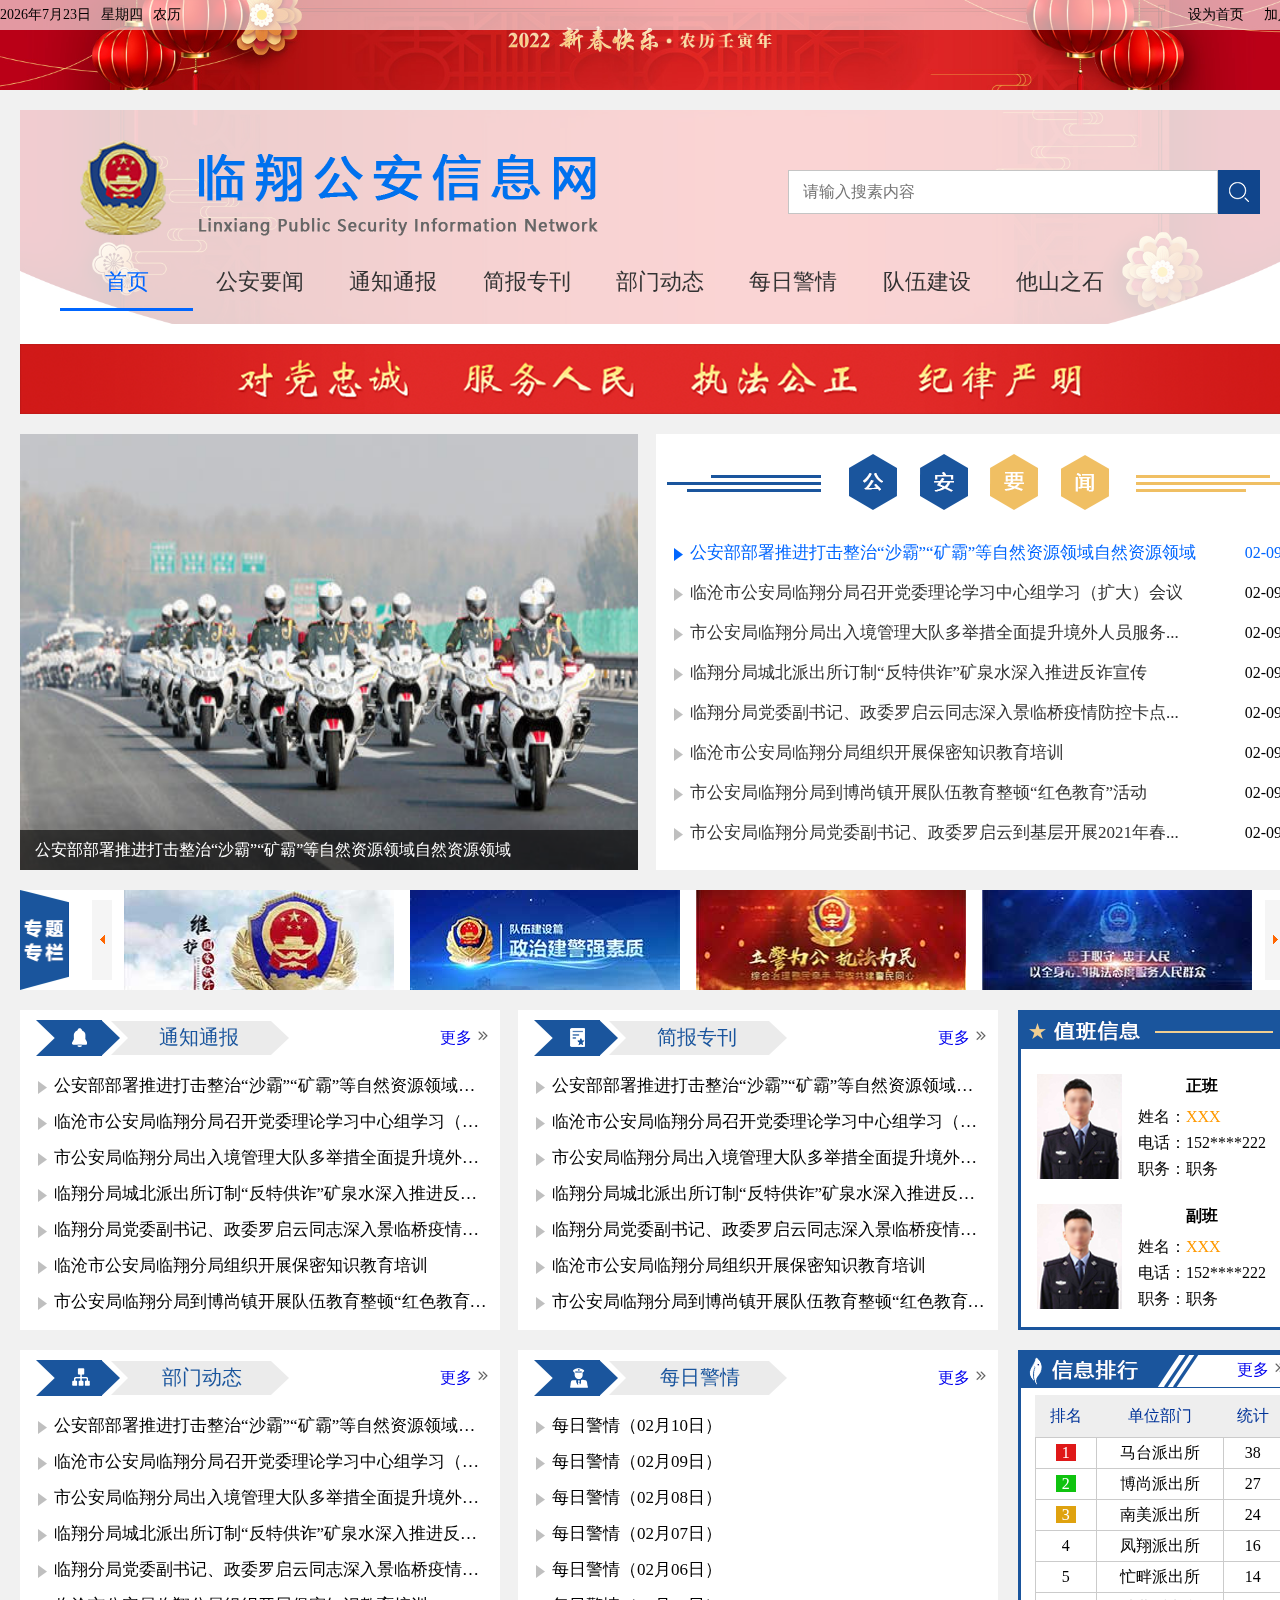
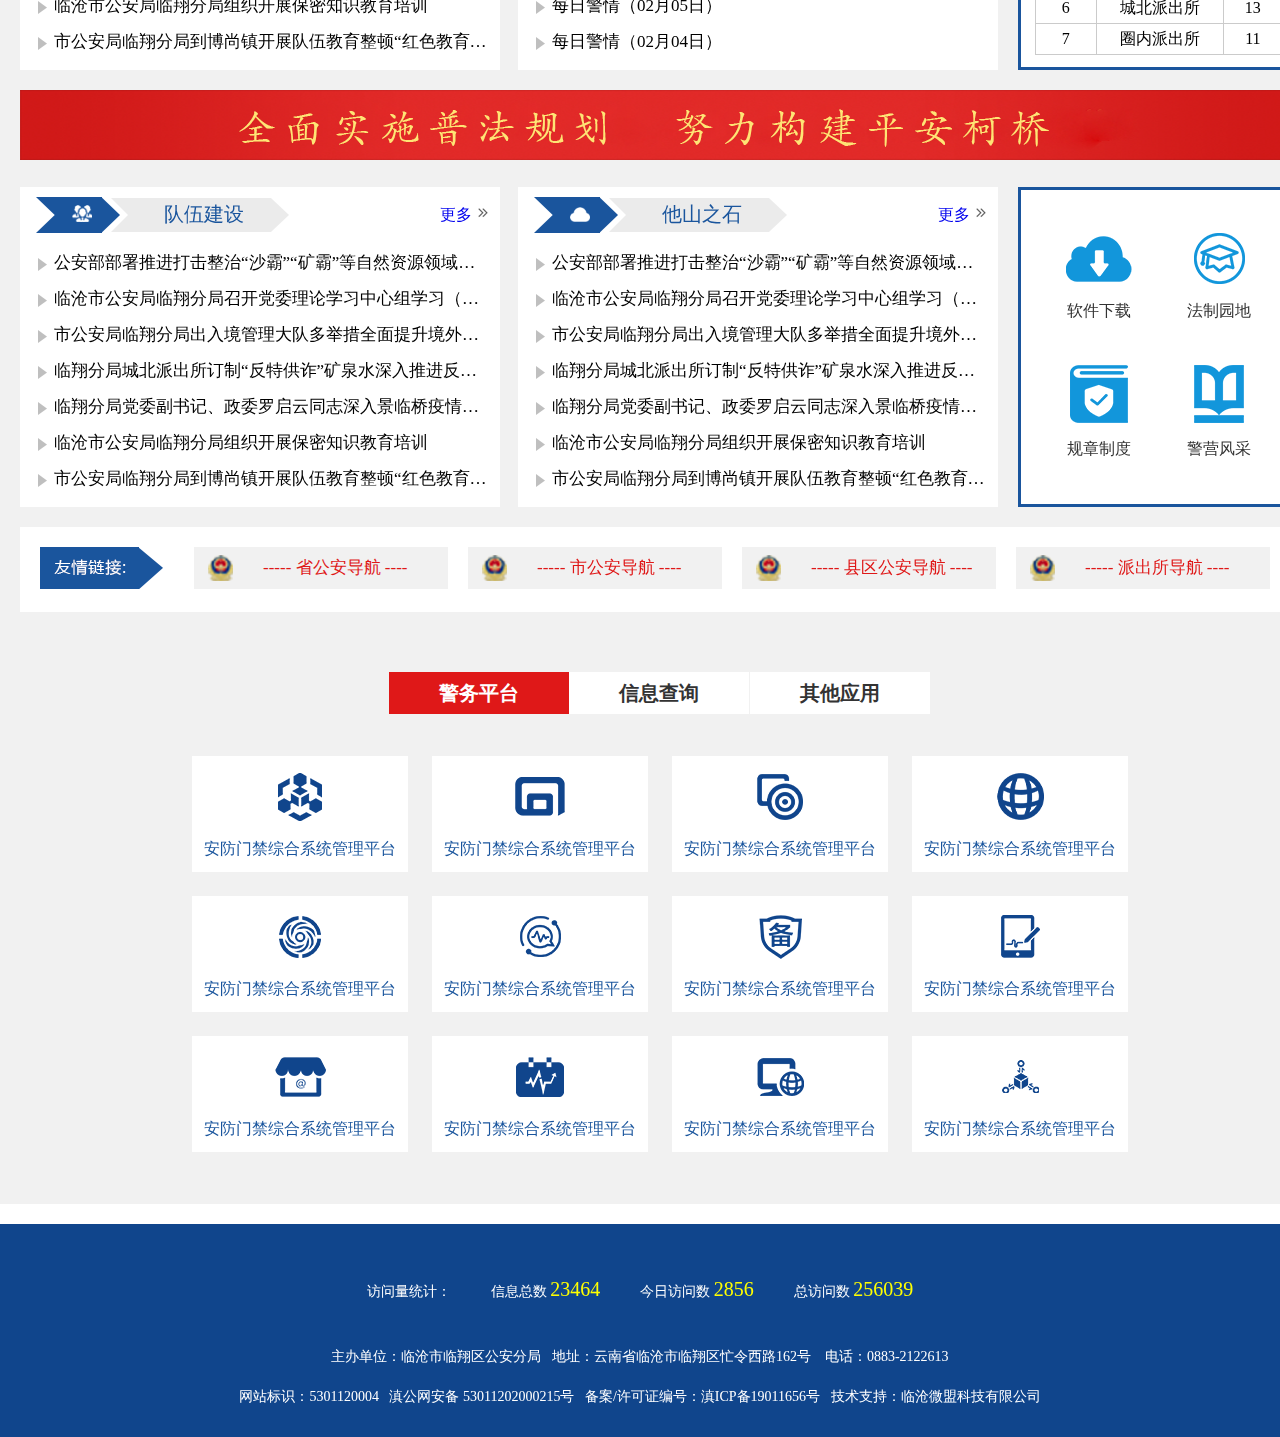
<file: index.html>
<!DOCTYPE html>
<html lang="en">
	<head>
		<meta charset="UTF-8">
		<title>临翔公安信息网</title>
		<link rel="stylesheet" href="css/reset.css">
		<link rel="stylesheet" href="css/index.css">
		<link rel="Shortcut Icon" href="./images/favicon.ico" type="image/x-icon" />
		<script src="js/jquery1.42.min.js"></script>
		<script src="js/jquery.SuperSlide.2.1.3.js"></script>
		<script src="js/rili.js"></script>
	</head>
	<body>
		<div class="background"><img src="images/img.png" /></div>
		<div class="top">
			<div class="container overflow">
				<div class="fl text">
					<span class="margin-right" id="browserDate"></span><span class="margin-right" id="week"> </span><span class="margin-right" id="nl"></span>
				</div>
				<div class="fr text">
					<ul>
						<li><a>设为首页</a></li>
						<li><a>加入收藏</a></li>
					</ul>
				</div>
			</div>
		</div>
		<div class="container center">
			<div class="header">
				<div class="border"></div>
				<div class="header-top overflow">
					<div class="left-border fl"></div>
					<div class="fl">
						<div class="title">
							<div class="title-top overflow">
								<div class="logo fl">
									<img src="images/logo.png">
								</div>
								<div class="search fr">
									<input type="text" value="" placeholder="请输入搜素内容" />
									<span><a href="search.html"><img src="images/search.png"></a></span>
								</div>
							</div>
							<div class="header-nav">
								<ul>
									<li class="current"><a href="">首页</a></li>
									<li><a href="list.html">公安要闻</a></li>
									<li><a href="list.html">通知通报</a></li>
									<li><a href="list.html">简报专刊</a></li>
									<li><a href="list.html">部门动态</a></li>
									<li><a href="list.html">每日警情</a></li>
									<li><a href="list.html">队伍建设</a></li>
									<li><a href="list.html">他山之石</a></li>
									<!-- <li><a href="list.html">警营风采</a></li> -->
								</ul>
							</div>
						</div>
						<div class="slogan">
							<div class="slogan-top"></div>
							<img src="images/slogan.png">
						</div>
					</div>
					<div class="left-border fl"></div>
				</div>
			</div>
			<div class="content">
				<div class="banner">
					<div id="demo1" class="picBtnTop">
						<div class="hd banner-hd" style="width:644px; ">
							<div class="news">
								<div align="center"><img src="images/news.png"></div>
							</div>
							<ul>
								<li><a href="article.html">公安部部署推进打击整治“沙霸”“矿霸”等自然资源领域自然资源领域</a><span>02-09</span></li>
								<li><a href="article.html">临沧市公安局临翔分局召开党委理论学习中心组学习（扩大）会议</a><span>02-09</span></li>
								<li><a href="article.html">市公安局临翔分局出入境管理大队多举措全面提升境外人员服务...</a><span>02-09</span></li>
								<li><a href="article.html">临翔分局城北派出所订制“反特供诈”矿泉水深入推进反诈宣传</a><span>02-09</span></li>
								<li><a href="article.html">临翔分局党委副书记、政委罗启云同志深入景临桥疫情防控卡点...</a><span>02-09</span></li>
								<li><a href="article.html">临沧市公安局临翔分局组织开展保密知识教育培训</a><span>02-09</span></li>
								<li><a href="article.html">市公安局临翔分局到博尚镇开展队伍教育整顿“红色教育”活动</a><span>02-09</span></li>
								<li><a href="article.html">市公安局临翔分局党委副书记、政委罗启云到基层开展2021年春...</a><span>02-09</span></li>
							</ul>
						</div>
						<div class="bd">
							<ul>
								<li>
									<div class="pic"><a href=""><img src="images/b1.png" /></a></div>
									<div class="title"><a href="">公安部部署推进打击整治“沙霸”“矿霸”等自然资源领域自然资源领域</a></div>
								</li>
								<li>
									<div class="pic"><a href=""><img src="images/b2.png" /></a></div>
									<div class="title"><a href="">临沧市公安局临翔分局召开党委理论学习中心组学习（扩大）会议</a></div>
								</li>
								<li>
									<div class="pic"><a href=""><img src="images/b1.png" /></a></div>
									<div class="title"><a href="">市公安局临翔分局出入境管理大队多举措全面提升境外人员服务...</a></div>
								</li>
								<li>
									<div class="pic"><a href=""><img src="images/b2.png" /></a></div>
									<div class="title"><a href="">临翔分局城北派出所订制“反特供诈”矿泉水深入推进反诈宣传</a></div>
								</li>
								<li>
									<div class="pic"><a href=""><img src="images/b1.png" /></a></div>
									<div class="title"><a href="">临翔分局党委副书记、政委罗启云同志深入景临桥疫情防控卡点...</a></div>
								</li>
								<li>
									<div class="pic"><a href=""><img src="images/b2.png" /></a></div>
									<div class="title"><a href="">临沧市公安局临翔分局组织开展保密知识教育培训</a></div>
								</li>
								<li>
									<div class="pic"><a href=""><img src="images/b1.png" /></a></div>
									<div class="title"><a href="">市公安局临翔分局到博尚镇开展队伍教育整顿“红色教育”活动</a></div>
								</li>
								<li>
									<div class="pic"><a href=""><img src="images/b2.png" /></a></div>
									<div class="title"><a href="">市公安局临翔分局党委副书记、政委罗启云到基层开展2021年春...</a></div>
								</li>
							</ul>
						</div>
					</div>
				</div>
				<div class="zhuanti overflow">
					<div class="fl">
						<img src="images/zhuanti.png">
					</div>
					<div class="fr">
						<div class="picScroll-left">
							<div class="bd">
								<ul class="picList">
									<li>
										<div class="pic"><a href="http://www.SuperSlide2.com" target="_blank"><img
													src="images/z1.jpg" /></a></div>
									</li>
									<li>
										<div class="pic"><a href="http://www.SuperSlide2.com" target="_blank"><img
													src="images/z2.jpg" /></a></div>
									</li>
									<li>
										<div class="pic"><a href="http://www.SuperSlide2.com" target="_blank"><img
													src="images/z3.jpg" /></a></div>
									</li>
									<li>
										<div class="pic"><a href="http://www.SuperSlide2.com" target="_blank"><img
													src="images/z4.jpg" /></a></div>
									</li>
									<li>
										<div class="pic"><a href="http://www.SuperSlide2.com" target="_blank"><img
													src="images/z4.jpg" /></a></div>
									</li>
									<li>
										<div class="pic"><a href="http://www.SuperSlide2.com" target="_blank"><img
													src="images/z4.jpg" /></a></div>
									</li>

								</ul>
							</div>
						</div>
					</div>

					<a class="next"></a>
					<a class="prev"></a>
				</div>
				<div class="menu overflow">
					<div class="fl list-wrap">
						<div class="list">
							<div class="list-title overflow">
								<div class="fl icon"><img src="images/i1.png"></div>
								<span class="fl">通知通报</span>
								<div class="more fr">
									<a href="list.html">更多</a>
									<img src="images/more.png">
								</div>
							</div>
							<div class="list-list">
								<ul>
									<li><a>公安部部署推进打击整治“沙霸”“矿霸”等自然资源领域自然资源领域</a></li>
									<li><a>临沧市公安局临翔分局召开党委理论学习中心组学习（扩大）会议</a></li>
									<li><a>市公安局临翔分局出入境管理大队多举措全面提升境外人员服务...</a></li>
									<li><a>临翔分局城北派出所订制“反特供诈”矿泉水深入推进反诈宣传</a></li>
									<li><a>临翔分局党委副书记、政委罗启云同志深入景临桥疫情防控卡点...</a></li>
									<li><a>临沧市公安局临翔分局组织开展保密知识教育培训</a></li>
									<li><a>市公安局临翔分局到博尚镇开展队伍教育整顿“红色教育”活动</a></li>
								</ul>
							</div>
						</div>
						<div class="list">
							<div class="list-title overflow">
								<div class="fl icon"><img src="images/i2.png"></div>
								<span class="fl">简报专刊</span>
								<div class="more fr">
									<a href="list.html">更多</a>
									<img src="images/more.png">
								</div>
							</div>
							<div class="list-list">
								<ul>
									<li><a>公安部部署推进打击整治“沙霸”“矿霸”等自然资源领域自然资源领域</a></li>
									<li><a>临沧市公安局临翔分局召开党委理论学习中心组学习（扩大）会议</a></li>
									<li><a>市公安局临翔分局出入境管理大队多举措全面提升境外人员服务...</a></li>
									<li><a>临翔分局城北派出所订制“反特供诈”矿泉水深入推进反诈宣传</a></li>
									<li><a>临翔分局党委副书记、政委罗启云同志深入景临桥疫情防控卡点...</a></li>
									<li><a>临沧市公安局临翔分局组织开展保密知识教育培训</a></li>
									<li><a>市公安局临翔分局到博尚镇开展队伍教育整顿“红色教育”活动</a></li>
								</ul>
							</div>
						</div>
						<div class="list">
							<div class="list-title overflow">
								<div class="fl icon"><img src="images/i3.png"></div>
								<span class="fl">部门动态</span>
								<div class="more fr">
									<a href="list.html">更多</a>
									<img src="images/more.png">
								</div>
							</div>
							<div class="list-list">
								<ul>
									<li><a>公安部部署推进打击整治“沙霸”“矿霸”等自然资源领域自然资源领域</a></li>
									<li><a>临沧市公安局临翔分局召开党委理论学习中心组学习（扩大）会议</a></li>
									<li><a>市公安局临翔分局出入境管理大队多举措全面提升境外人员服务...</a></li>
									<li><a>临翔分局城北派出所订制“反特供诈”矿泉水深入推进反诈宣传</a></li>
									<li><a>临翔分局党委副书记、政委罗启云同志深入景临桥疫情防控卡点...</a></li>
									<li><a>临沧市公安局临翔分局组织开展保密知识教育培训</a></li>
									<li><a>市公安局临翔分局到博尚镇开展队伍教育整顿“红色教育”活动</a></li>
								</ul>
							</div>
						</div>
						<div class="list">
							<div class="list-title overflow">
								<div class="fl icon"><img src="images/i4.png"></div>
								<span class="fl">每日警情</span>
								<div class="more fr">
									<a href="list.html">更多</a>
									<img src="images/more.png">
								</div>
							</div>
							<div class="list-list">
								<ul>
									<li><a>每日警情（02月10日）</a></li>
									<li><a>每日警情（02月09日）</a></li>
									<li><a>每日警情（02月08日）</a></li>
									<li><a>每日警情（02月07日）</a></li>
									<li><a>每日警情（02月06日）</a></li>
									<li><a>每日警情（02月05日）</a></li>
									<li><a>每日警情（02月04日）</a></li>
								</ul>
							</div>
						</div>
					</div>
					<div class="fr">
						<div class="zhiban border">
							<div class="zhiban-title">
								<img src="images/zhiban.png">
							</div>
							<div class="people">
								<div class="fl">
									<img src="images/p1.png">
								</div>
								<div class="fl">
									<h6>正班</h6>
									<p>姓名：<span>XXX</span></p>
									<p>电话：152****222</p>
									<p>职务：职务</p>
								</div>
							</div>
							<div class="people">
								<div class="fl">
									<img src="images/p1.png">
								</div>
								<div class="fl">
									<h6>副班</h6>
									<p>姓名：<span>XXX</span></p>
									<p>电话：152****222</p>
									<p>职务：职务</p>
								</div>
							</div>
						</div>

						<div class="zhiban border xinxi">
							<div class="zhiban-title">
								<img src="images/xinxi.png">
								<div class="more" style="position: absolute;top: 5px;right: 10px;">
									<a href="list.html">更多</a>
									<img src="images/more.png">
								</div>
							</div>
							<div class="table">
								<table>
									<tr>
										<th width="50">排名</th>
										<th width="148">单位部门</th>
										<th width="50">统计</th>
									</tr>
									<tr>
										<td><span class="first">1</span></td>
										<td>马台派出所</td>
										<td>38</td>
									</tr>
									<tr>
										<td><span class="second">2</span></td>
										<td>博尚派出所</td>
										<td>27</td>
									</tr>
									<tr>
										<td><span class="third">3</span></td>
										<td>南美派出所</td>
										<td>24</td>
									</tr>
									<tr>
										<td>4</td>
										<td>凤翔派出所</td>
										<td>16</td>
									</tr>
									<tr>
										<td>5</td>
										<td>忙畔派出所</td>
										<td>14</td>
									</tr>
									<tr>
										<td>6</td>
										<td>城北派出所</td>
										<td>13</td>
									</tr>
									<tr>
										<td>7</td>
										<td>圈内派出所</td>
										<td>11</td>
									</tr>
								</table>
							</div>
						</div>
					</div>
				</div>
				<div class="hengfu">
					<img src="images/h.png">
				</div>
				<div class="menu overflow">
					<div class="fl list-wrap">
						<div class="list">
							<div class="list-title overflow">
								<div class="fl icon"><img src="images/i5.png"></div>
								<span class="fl">队伍建设</span>
								<div class="more fr">
									<a href="list.html">更多</a>
									<img src="images/more.png">
								</div>
							</div>
							<div class="list-list">
								<ul>
									<li><a>公安部部署推进打击整治“沙霸”“矿霸”等自然资源领域自然资源领域</a></li>
									<li><a>临沧市公安局临翔分局召开党委理论学习中心组学习（扩大）会议</a></li>
									<li><a>市公安局临翔分局出入境管理大队多举措全面提升境外人员服务...</a></li>
									<li><a>临翔分局城北派出所订制“反特供诈”矿泉水深入推进反诈宣传</a></li>
									<li><a>临翔分局党委副书记、政委罗启云同志深入景临桥疫情防控卡点...</a></li>
									<li><a>临沧市公安局临翔分局组织开展保密知识教育培训</a></li>
									<li><a>市公安局临翔分局到博尚镇开展队伍教育整顿“红色教育”活动</a></li>
								</ul>
							</div>
						</div>
						<div class="list">
							<div class="list-title overflow">
								<div class="fl icon"><img src="images/i6.png"></div>
								<span class="fl">他山之石</span>
								<div class="more fr">
									<a href="list.html">更多</a>
									<img src="images/more.png">
								</div>
							</div>
							<div class="list-list">
								<ul>
									<li><a>公安部部署推进打击整治“沙霸”“矿霸”等自然资源领域自然资源领域</a></li>
									<li><a>临沧市公安局临翔分局召开党委理论学习中心组学习（扩大）会议</a></li>
									<li><a>市公安局临翔分局出入境管理大队多举措全面提升境外人员服务...</a></li>
									<li><a>临翔分局城北派出所订制“反特供诈”矿泉水深入推进反诈宣传</a></li>
									<li><a>临翔分局党委副书记、政委罗启云同志深入景临桥疫情防控卡点...</a></li>
									<li><a>临沧市公安局临翔分局组织开展保密知识教育培训</a></li>
									<li><a>市公安局临翔分局到博尚镇开展队伍教育整顿“红色教育”活动</a></li>
								</ul>
							</div>
						</div>
					</div>
					<div class="fr">
						<div class="border more">
							<ul>
								<li><a href="">
										<div><img src="images/rj.png"></div>
										<p>软件下载</p>
									</a></li>
								<li><a href="">
										<div><img src="images/fz.png"></div>
										<p>法制园地</p>
									</a></li>
								<li><a href="">
										<div><img src="images/gz.png"></div>
										<p>规章制度</p>
									</a></li>
								<li><a href="">
										<div><img src="images/jy.png"></div>
										<p>警营风采</p>
									</a></li>
							</ul>
						</div>
					</div>
				</div>
				<div class="yqlj">
					<div class="fl">
						<img src="images/yqlj.png">

					</div>
					<div class="fr">
						<ul class="yqlj-list">
							<li class="yqlj-item">
								<img src="images/police.png">
								<p>----- 省公安导航 ----</p>
								<div class="gaNav">
									<ul class="gaNav-list">
										<li class="gaNav-item"><a href="#">中华人民共和国公安部</a></li>
										<li class="gaNav-item"><a href="#">北京市公安局</a></li>
										<li class="gaNav-item"><a href="#">天津市公安局</a></li>
										<li class="gaNav-item"><a href="#">河北省公安厅</a></li>
										<li class="gaNav-item"><a href="#">云南省公安厅</a></li>
									</ul>
								</div>
							</li>
							<li class="yqlj-item">
								<img src="images/police.png">
								<p>----- 市公安导航 ----</p>
                                    <div class="gaNav">
									<ul class="gaNav-list">
										<li class="gaNav-item"><a href="#">昆明市公安局</a></li>
										<li class="gaNav-item"><a href="#">楚雄市公安局</a></li>
										<li class="gaNav-item"><a href="#">大理市公安局</a></li>
										<li class="gaNav-item"><a href="#">临沧市公安局</a></li>
										<li class="gaNav-item"><a href="#">玉溪市公安局</a></li>
									</ul>
								    </div>
							</li>
							<li class="yqlj-item">
								<img src="images/police.png">
								<p>----- 县区公安导航 ----</p>
                                <div class="gaNav">
                                <ul class="gaNav-list">
                                	<li class="gaNav-item"><a href="#">临翔区公安局</a></li>
                                	<li class="gaNav-item"><a href="#">云县公安局</a></li>
                                	<li class="gaNav-item"><a href="#">耿马县公安局</a></li>
                                	<li class="gaNav-item"><a href="#">沧源县公安局</a></li>
                                	<li class="gaNav-item"><a href="#">镇康县公安局</a></li>
									<li class="gaNav-item"><a href="#">凤庆县公安局</a></li>
									<li class="gaNav-item"><a href="#">永德县公安局</a></li>
									<li class="gaNav-item"><a href="#">双江县公安局</a></li>
                                </ul>
                                </div>
							</li>
							<li class="yqlj-item">
								<img src="images/police.png">
								<p>----- 派出所导航 ----</p>
								<div class="gaNav">
								<ul class="gaNav-list">
                                    <li class="gaNav-item"><a href="pcs.html">凤翔派出所</a></li>
                                	<li class="gaNav-item"><a href="pcs.html">忙畔派出所</a></li>
                                	<li class="gaNav-item"><a href="pcs.html">城北派出所</a></li>
                                	<li class="gaNav-item"><a href="pcs.html">马台派出所</a></li>
                                	<li class="gaNav-item"><a href="pcs.html">蚂蚁堆派出所</a></li>
									<li class="gaNav-item"><a href="pcs.html">章驮派出所</a></li>
									<li class="gaNav-item"><a href="pcs.html">博尚派出所</a></li>
									<li class="gaNav-item"><a href="pcs.html">邦东派出所</a></li>
									<li class="gaNav-item"><a href="pcs.html">圈内派出所</a></li>
									</ul>
									</div>
							</li>
						</ul>

					</div>
				</div>
				<div class="footer-tab">
					<div class="tab-hd">
						<ul>
							<li class="current">警务平台</li>
							<li>信息查询</li>
							<li>其他应用</li>
						</ul>
					</div>
					<div class="tab-bd">
						<ul class="current">
							<li><a href="">
									<div><img src="images/t1.png"></div>
									<p>安防门禁综合系统管理平台 </p>
								</a></li>
							<li><a href="">
									<div><img src="images/t2.png"></div>
									<p>安防门禁综合系统管理平台 </p>
								</a></li>
							<li><a href="">
									<div><img src="images/t3.png"></div>
									<p>安防门禁综合系统管理平台 </p>
								</a></li>
							<li><a href="">
									<div><img src="images/t4.png"></div>
									<p>安防门禁综合系统管理平台 </p>
								</a></li>
							<li><a href="">
									<div><img src="images/t5.png"></div>
									<p>安防门禁综合系统管理平台 </p>
								</a></li>
							<li><a href="">
									<div><img src="images/t6.png"></div>
									<p>安防门禁综合系统管理平台 </p>
								</a></li>
							<li><a href="">
									<div><img src="images/t7.png"></div>
									<p>安防门禁综合系统管理平台 </p>
								</a></li>
							<li><a href="">
									<div><img src="images/t8.png"></div>
									<p>安防门禁综合系统管理平台 </p>
								</a></li>
							<li><a href="">
									<div><img src="images/t9.png"></div>
									<p>安防门禁综合系统管理平台 </p>
								</a></li>
							<li><a href="">
									<div><img src="images/t10.png"></div>
									<p>安防门禁综合系统管理平台 </p>
								</a></li>
							<li><a href="">
									<div><img src="images/t11.png"></div>
									<p>安防门禁综合系统管理平台 </p>
								</a></li>
							<li><a href="">
									<div><img src="images/t12.png"></div>
									<p>安防门禁综合系统管理平台 </p>
								</a></li>
						</ul>
						<ul>
							<li><a href="">
									<div><img src="images/t1.png"></div>
									<p>信息查询 </p>
								</a></li>
							<li><a href="">
									<div><img src="images/t2.png"></div>
									<p>信息查询 </p>
								</a></li>
							<li><a href="">
									<div><img src="images/t3.png"></div>
									<p>信息查询 </p>
								</a></li>
							<li><a href="">
									<div><img src="images/t4.png"></div>
									<p>信息查询 </p>
								</a></li>
							<li><a href="">
									<div><img src="images/t5.png"></div>
									<p>信息查询 </p>
								</a></li>
							<li><a href="">
									<div><img src="images/t6.png"></div>
									<p>信息查询 </p>
								</a></li>
							<li><a href="">
									<div><img src="images/t7.png"></div>
									<p>信息查询 </p>
								</a></li>
							<li><a href="">
									<div><img src="images/t8.png"></div>
									<p>信息查询 </p>
								</a></li>
							<li><a href="">
									<div><img src="images/t9.png"></div>
									<p>信息查询 </p>
								</a></li>
							<li><a href="">
									<div><img src="images/t10.png"></div>
									<p>信息查询 </p>
								</a></li>
							<li><a href="">
									<div><img src="images/t11.png"></div>
									<p>信息查询 </p>
								</a></li>
							<li><a href="">
									<div><img src="images/t12.png"></div>
									<p>信息查询 </p>
								</a></li>
						</ul>
						<ul>
							<li><a href="">
									<div><img src="images/t1.png"></div>
									<p>其他应用 </p>
								</a></li>
							<li><a href="">
									<div><img src="images/t2.png"></div>
									<p>其他应用 </p>
								</a></li>
							<li><a href="">
									<div><img src="images/t3.png"></div>
									<p>其他应用 </p>
								</a></li>
							<li><a href="">
									<div><img src="images/t4.png"></div>
									<p>其他应用 </p>
								</a></li>
							<li><a href="">
									<div><img src="images/t5.png"></div>
									<p>其他应用 </p>
								</a></li>
							<li><a href="">
									<div><img src="images/t6.png"></div>
									<p>其他应用 </p>
								</a></li>
							<li><a href="">
									<div><img src="images/t7.png"></div>
									<p>其他应用 </p>
								</a></li>
							<li><a href="">
									<div><img src="images/t8.png"></div>
									<p>其他应用 </p>
								</a></li>
							<li><a href="">
									<div><img src="images/t9.png"></div>
									<p>其他应用 </p>
								</a></li>
							<li><a href="">
									<div><img src="images/t10.png"></div>
									<p>其他应用 </p>
								</a></li>
							<li><a href="">
									<div><img src="images/t11.png"></div>
									<p>其他应用 </p>
								</a></li>
							<li><a href="">
									<div><img src="images/t12.png"></div>
									<p>其他应用 </p>
								</a></li>
						</ul>
					</div>
				</div>
			</div>
			<div class="footer-border"></div>
		</div>
		<div class="footer">
			<ul>
				<li class="tongji">访问量统计：</li>
				<li>信息总数 <span>23464</span></li>
				<li>今日访问数 <span>2856</span></li>
				<li>总访问数 <span>256039</span></li>
			</ul>
			<p>主办单位：临沧市临翔区公安分局&nbsp;&nbsp;&nbsp;地址：云南省临沧市临翔区忙令西路162号 &nbsp;&nbsp;&nbsp;电话：0883-2122613</p>
			<p>网站标识：5301120004&nbsp;&nbsp;&nbsp;滇公网安备
				53011202000215号&nbsp;&nbsp;&nbsp;备案/许可证编号：滇ICP备19011656号&nbsp;&nbsp;&nbsp;技术支持：临沧微盟科技有限公司</p>
		</div>
		<script type="text/javascript">
			$(".footer-tab .tab-hd li").hover(function() {
				$(this).addClass("current").siblings().removeClass("current");
				let index = $(this).index();
				$(".footer-tab .tab-bd ul").eq(index).show().siblings().hide();
			})
			$('.yqlj-item').hover(function(){
				$(this).children('.gaNav').show();
			},function(){
				$(this).children('.gaNav').hide();
			})
		</script>
		<script type="text/javascript">
			jQuery("#demo1").slide({
				mainCell: ".bd ul",
				effect: "left",
				autoPlay: true,
				triggerTime: 0
			});
			jQuery(".picScroll-left").slide({
				titCell: ".hd ul",
				mainCell: ".bd ul",
				autoPage: true,
				effect: "left",
				autoPlay: true,
				vis: 4,
				trigger: "click"
			});
		</script>
	</body>
</html>
</file>
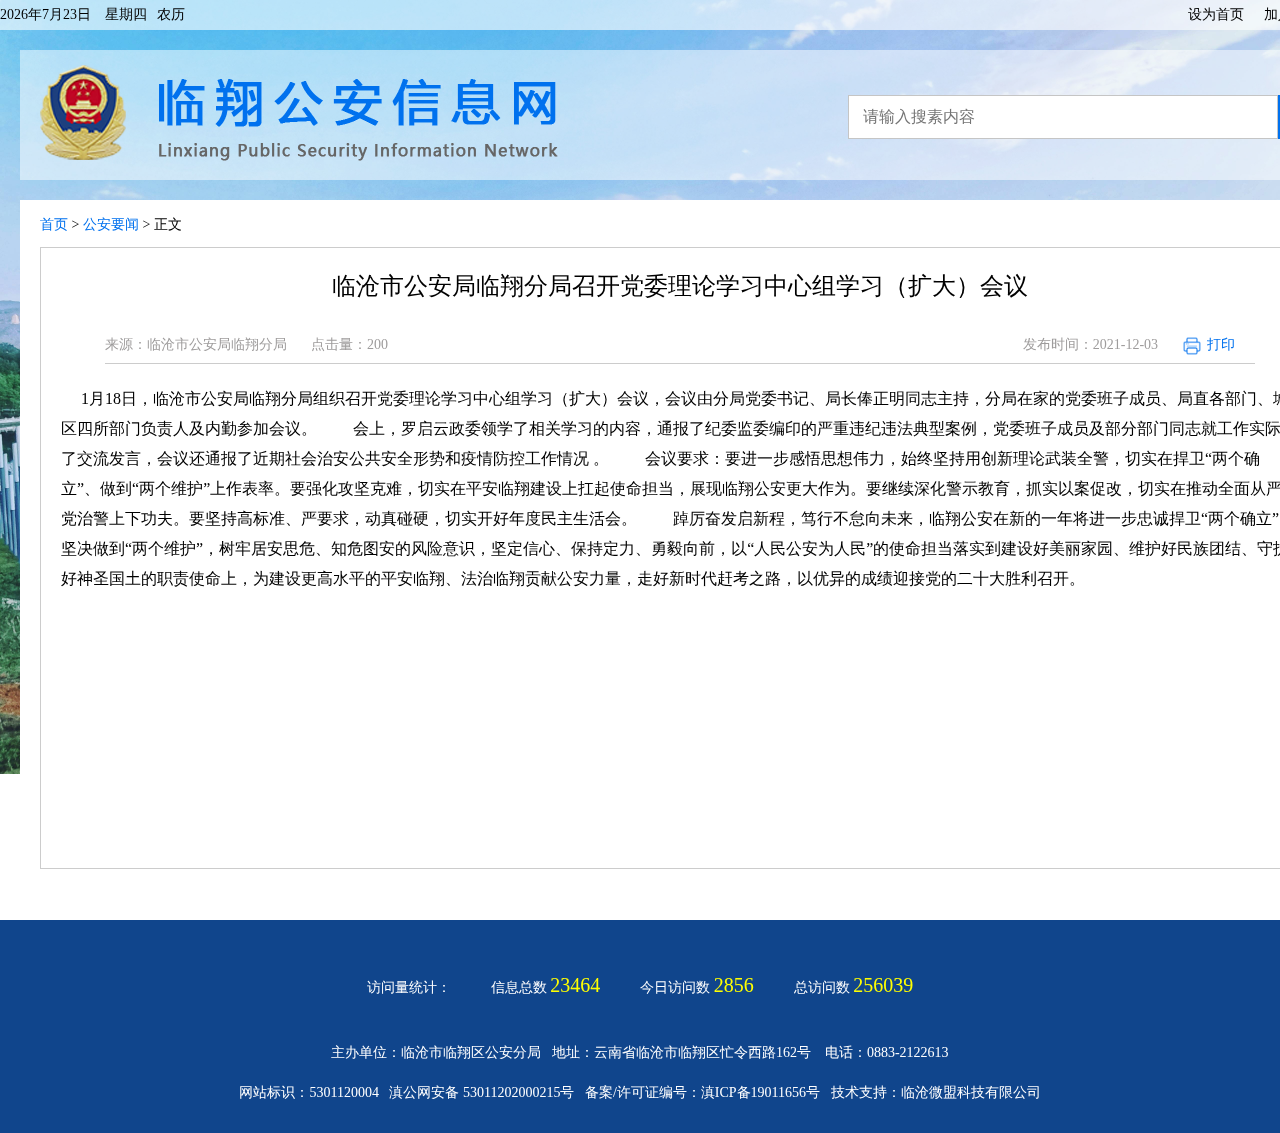
<file: article.html>
<!DOCTYPE html>
<html>
	<head>
		<meta http-equiv="Content-Type" content="text/html; charset=utf-8">
		<meta name='viewport' content='width=device-width, initial-scale=1.0'>
		<meta name="SiteName" content="临沧市公安局临翔分局网站">
		<title>临沧市公安局临翔分局</title>
		<link rel="stylesheet" href="css/reset.css">
		<link rel="stylesheet" href="css/index.css">
		<link rel="stylesheet" href="css/article.css">
		<link rel="stylesheet" href="css/page.css">
		<script src="js/jquery.min.js"></script>
		<script src="js/jquery.SuperSlide.2.1.3.js"></script>
		<script src="js/rili.js"></script>
		<script src="js/zxf_page.js"></script>
		<link rel="Shortcut Icon" href="./images/favicon.ico" type="image/x-icon" />
	</head>
	<body>
		<div class="background"><img src="images/125.jpg" /></div>
		<div class="top" >
			<div class="container overflow">
				<div class="fl text">
					<span class="margin-right" id="browserDate"></span> <span class="margin-right"
						id="week"></span><span class="margin-right" id="nl"></span>
				</div>
				<div class="fr text">
					<ul>
						<li><a>设为首页</a></li>
						<li><a>加入收藏</a></li>
					</ul>
				</div>
			</div>
		</div>
		<div class="container container-bg">
			<div class="header-box">
				<div class="header-bg"></div>
				<div class="header-logo">
					<div class="header-left"><a href="index.html"><img src="images/logo.png"></a></div>
					<div class="header-right">
						<input class="header-search" type="text" value="" placeholder="请输入搜素内容" />
						<span class="header-search-text"><a href="search.html"><img src="images/search.png"></a></span>
					</div>
				</div>
			</div>
			
			<div class="main-box">
				
				<div class="main-content">
					<div class="crumbs">
					    <i style="font-size: 18px;" class="fa fa-map-marker" aria-hidden="true"></i>
					    <a class="crumbs-back" href="javascript:history.go(-1);">首页</a>
					    >
					    <a class="crumbs-back" href="javascript:history.go(-1);">公安要闻</a>
						>
						<a>正文</a>
					</div>
					<div class="main-article">
						<h2 class="main-article-title">临沧市公安局临翔分局召开党委理论学习中心组学习（扩大）会议</h2>
						<div class="main-article-menu">
							<div class="main-article-left">
								<span class="main-article-common">来源：临沧市公安局临翔分局</span>
								<span class="main-article-common">点击量：200</span>
							</div>
							<div class="main-article-right">
								<span class="main-article-common">发布时间：2021-12-03</span>
								<span class="main-article-common main-article-color"><img class="main-article-icon" src="images/pointer.png"/><a class="main-article-pointer">打印</a></span>
							</div>
						</div>
						<div class="main-article-content">
							    1月18日，临沧市公安局临翔分局组织召开党委理论学习中心组学习（扩大）会议，会议由分局党委书记、局长俸正明同志主持，分局在家的党委班子成员、局直各部门、城区四所部门负责人及内勤参加会议。                                         
							　　会上，罗启云政委领学了相关学习的内容，通报了纪委监委编印的严重违纪违法典型案例，党委班子成员及部分部门同志就工作实际作了交流发言，会议还通报了近期社会治安公共安全形势和疫情防控工作情况 。 
							　　会议要求：要进一步感悟思想伟力，始终坚持用创新理论武装全警，切实在捍卫“两个确立”、做到“两个维护”上作表率。要强化攻坚克难，切实在平安临翔建设上扛起使命担当，展现临翔公安更大作为。要继续深化警示教育，抓实以案促改，切实在推动全面从严管党治警上下功夫。要坚持高标准、严要求，动真碰硬，切实开好年度民主生活会。
							　　踔厉奋发启新程，笃行不怠向未来，临翔公安在新的一年将进一步忠诚捍卫“两个确立”、坚决做到“两个维护”，树牢居安思危、知危图安的风险意识，坚定信心、保持定力、勇毅向前，以“人民公安为人民”的使命担当落实到建设好美丽家园、维护好民族团结、守护好神圣国土的职责使命上，为建设更高水平的平安临翔、法治临翔贡献公安力量，走好新时代赶考之路，以优异的成绩迎接党的二十大胜利召开。
						</div>
					</div>
				</div>
			</div>
		</div>
		<div class="footer">
			<ul>
				<li class="tongji">访问量统计：</li>
				<li>信息总数 <span>23464</span></li>
				<li>今日访问数 <span>2856</span></li>
				<li>总访问数 <span>256039</span></li>
			</ul>
			<p>主办单位：临沧市临翔区公安分局&nbsp;&nbsp;&nbsp;地址：云南省临沧市临翔区忙令西路162号 &nbsp;&nbsp;&nbsp;电话：0883-2122613</p>
			<p>网站标识：5301120004&nbsp;&nbsp;&nbsp;滇公网安备
				53011202000215号&nbsp;&nbsp;&nbsp;备案/许可证编号：滇ICP备19011656号&nbsp;&nbsp;&nbsp;技术支持：临沧微盟科技有限公司</p>
		</div>
	</body>
</html>
</file>
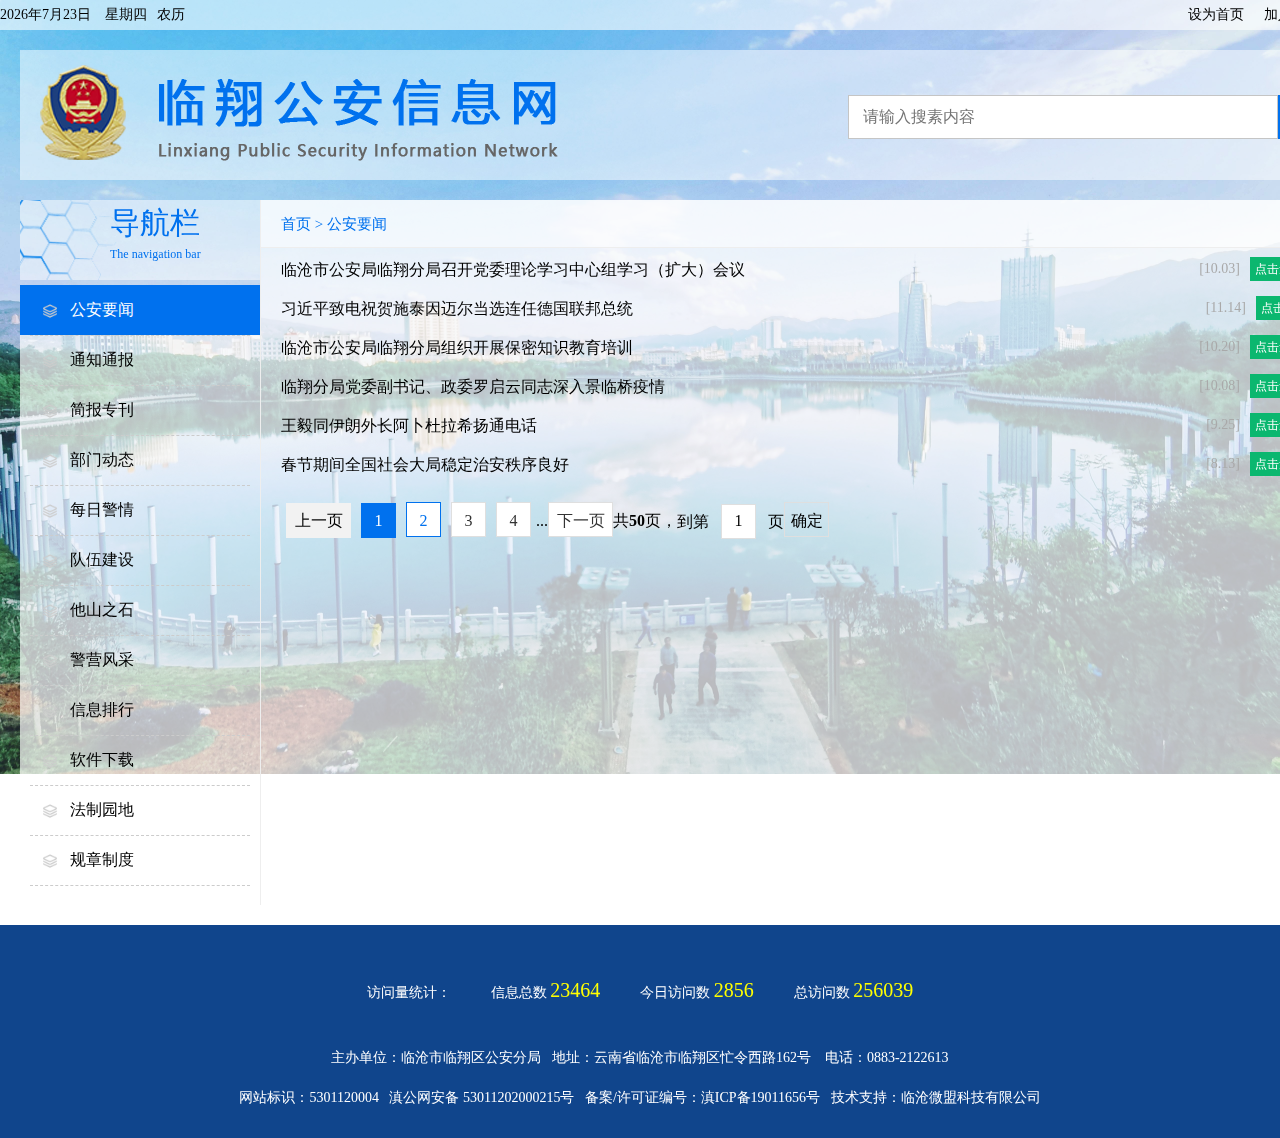
<file: list.html>
<!DOCTYPE html>
<html>
	<head>
		<meta http-equiv="Content-Type" content="text/html; charset=utf-8">
		<meta name='viewport' content='width=device-width, initial-scale=1.0'>
		<meta name="SiteName" content="临沧市公安局临翔分局网站">
		<title>临沧市公安局临翔分局</title>
		<link rel="stylesheet" href="css/reset.css">
		<link rel="stylesheet" href="css/index.css">
		<link rel="stylesheet" href="css/list.css">
		<link rel="stylesheet" href="css/page.css">
		<script src="js/jquery.min.js"></script>
		<script src="js/jquery.SuperSlide.2.1.3.js"></script>
		<script src="js/rili.js"></script>
		<script src="js/zxf_page.js"></script>
		<link rel="Shortcut Icon" href="./images/favicon.ico" type="image/x-icon" />
	</head>
	<body>
		<div class="background"><img src="images/125.jpg" /></div>
		<div class="top" >
			<div class="container overflow">
				<div class="fl text">
					<span class="margin-right" id="browserDate"></span> <span class="margin-right"
						id="week"></span><span class="margin-right" id="nl"></span>
				</div>
				<div class="fr text">
					<ul>
						<li><a>设为首页</a></li>
						<li><a>加入收藏</a></li>
					</ul>
				</div>
			</div>
		</div>
		<div class="container container-bg">
			<div class="header-box">
				<div class="header-bg"></div>
				<div class="header-logo">
					<div class="header-left"><a href="index.html"><img src="images/logo.png"></a></div>
					<div class="header-right">
						<input class="header-search" type="text" value="" placeholder="请输入搜素内容" />
						<span class="header-search-text"><a href="search.html"><img src="images/search.png"></a></span>
					</div>
				</div>
			</div>
			
			<div class="main-box">
				
				<div class="main-content">
					<div class="main-nav">
						<div class="main-nav-title">
							<div>
							<p>导航栏</p>
							<p class="main-title-english">The navigation bar</p>
							</div>
						</div>
						<ul class="main-nav-list">
							<!-- <li class="main-nav-item "><span><img class="main-nav-icon" src="images/integral1.png"/>首页</span></li> -->
							<li class="main-nav-item main-nav-current"><img class="main-nav-icon" src="images/integral.png"/><span>公安要闻</span></li>
							<li class="main-nav-item"><img class="main-nav-icon" src="images/integral.png"/><span>通知通报</span></li>
							<li class="main-nav-item"><img class="main-nav-icon" src="images/integral.png"/><span>简报专刊</span></li>
							<li class="main-nav-item"><img class="main-nav-icon" src="images/integral.png"/><span>部门动态</span></li>
							<li class="main-nav-item"><img class="main-nav-icon" src="images/integral.png"/><span>每日警情</span></li>
							<li class="main-nav-item"><img class="main-nav-icon" src="images/integral.png"/><span>队伍建设</span></li>
							<li class="main-nav-item"><img class="main-nav-icon" src="images/integral.png"/><span>他山之石</span></li>
							<li class="main-nav-item"><img class="main-nav-icon" src="images/integral.png"/><span>警营风采</span></li>
							<li class="main-nav-item"><img class="main-nav-icon" src="images/integral.png"/><span>信息排行</span></li>
							<li class="main-nav-item"><img class="main-nav-icon" src="images/integral.png"/><span>软件下载</span></li>
							<li class="main-nav-item"><img class="main-nav-icon" src="images/integral.png"/><span>法制园地</span></li>
							<li class="main-nav-item"><img class="main-nav-icon" src="images/integral.png"/><span>规章制度</span></li>
				
						</ul>
					</div>
					<div class="main-right">
						<div class="crumbs">
						    <i style="font-size: 18px;" class="fa fa-map-marker" aria-hidden="true"></i>
						    <a href="javascript:history.go(-1);">首页</a>
						    >
						    <a>公安要闻</a>
						</div>
						<ul class="main-right-list">
							<li class="main-right-item"><a href="article.html" class="main-right-link"><span>临沧市公安局临翔分局召开党委理论学习中心组学习（扩大）会议</span><span class="main-right-date">[10.03]<span class="main-right-clickNum">点击量<b>29</b>次</span></span></a></li>
							<li class="main-right-item"><a href="article.html" class="main-right-link"><span>习近平致电祝贺施泰因迈尔当选连任德国联邦总统</span><span class="main-right-date">[11.14]<span class="main-right-clickNum">点击量<b>9</b>次</span></span></a></li>
							<li class="main-right-item"><a href="article.html" class="main-right-link"><span>临沧市公安局临翔分局组织开展保密知识教育培训</span><span class="main-right-date">[10.20]<span class="main-right-clickNum">点击量<b>20</b>次</span></span></a></li>
							<li class="main-right-item"><a href="article.html" class="main-right-link"><span>临翔分局党委副书记、政委罗启云同志深入景临桥疫情</span><span class="main-right-date">[10.08]<span class="main-right-clickNum">点击量<b>13</b>次</span></span></a></li>
							<li class="main-right-item"><a href="article.html" class="main-right-link"><span>王毅同伊朗外长阿卜杜拉希扬通电话</span><span class="main-right-date">[9.25]<span class="main-right-clickNum">点击量<b>40</b>次</span></span></a></li>
							<li class="main-right-item"><a href="article.html" class="main-right-link"><span>春节期间全国社会大局稳定治安秩序良好</span><span class="main-right-date">[8.13]<span class="main-right-clickNum">点击量<b>33</b>次</span></span></a></li>
						</ul>
						 <div class="zxf_pagediv"></div>
					</div>
				</div>
			</div>
		</div>
		<div class="footer">
			<ul>
				<li class="tongji">访问量统计：</li>
				<li>信息总数 <span>23464</span></li>
				<li>今日访问数 <span>2856</span></li>
				<li>总访问数 <span>256039</span></li>
			</ul>
			<p>主办单位：临沧市临翔区公安分局&nbsp;&nbsp;&nbsp;地址：云南省临沧市临翔区忙令西路162号 &nbsp;&nbsp;&nbsp;电话：0883-2122613</p>
			<p>网站标识：5301120004&nbsp;&nbsp;&nbsp;滇公网安备
				53011202000215号&nbsp;&nbsp;&nbsp;备案/许可证编号：滇ICP备19011656号&nbsp;&nbsp;&nbsp;技术支持：临沧微盟科技有限公司</p>
		</div>
		<script>
		$('.main-nav-item').click(function(){
			$('.main-nav-item').removeClass('main-nav-current');
			$(this).addClass('main-nav-current')
		})
		//分页
		$(document).ready(function () {
		$(".zxf_pagediv").createPage({
		    pageNum: 50,//总页码
		    current: 1,//当前页
		    shownum: 3,//每页显示个数
		    //			activepage: "",//当前页选中样式
		    //			activepaf: "",//下一页选中样式
		    backfun: function (e) {
		        // console.log(e.current);//回调
		    }
		})
		})
		</script>
	</body>
</html>
</file>
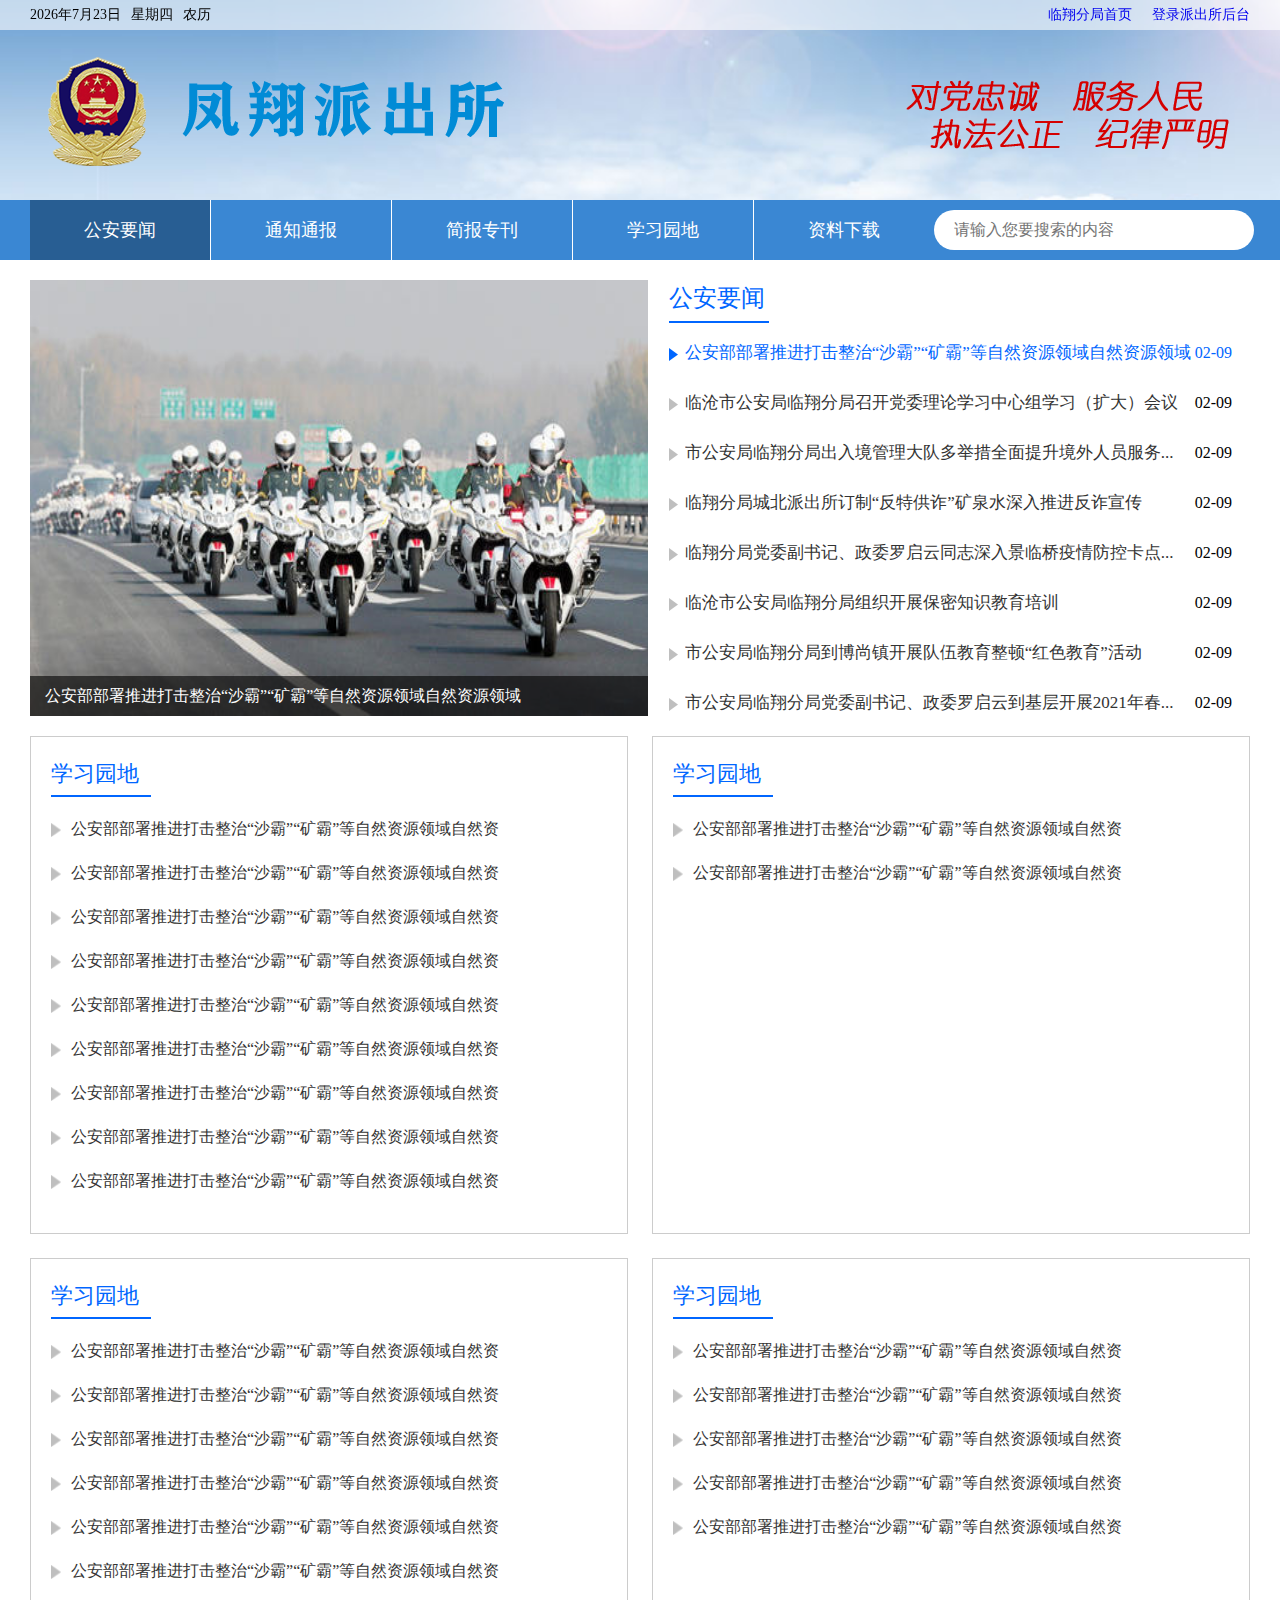
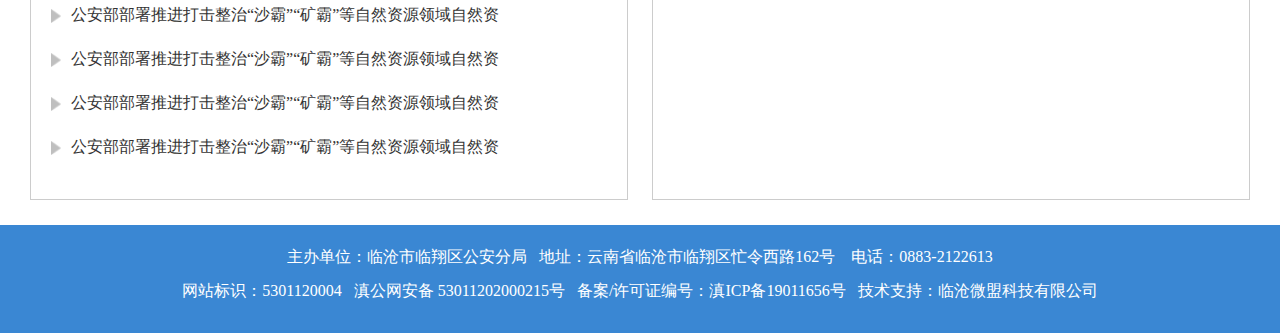
<file: pcs.html>
<!DOCTYPE html>
<html>
	<head>
		<meta charset="UTF-8">
		<title>临翔公安信息网</title>
		<link rel="stylesheet" href="css/reset.css">
		<link rel="stylesheet" href="css/index.css">
		<link rel="stylesheet" href="css/pcs.css">
		<!-- <link rel="stylesheet" href="css/jquery.bxslider.css"> -->
		<link rel="Shortcut Icon" href="./images/favicon.ico" type="image/x-icon" />
		<script src="js/jquery.min.js"></script>
		<script src="js/jquery.SuperSlide.2.1.3.js"></script>
		<!-- <script type="text/javascript" src="js/jquery.bxslider.js"></script> -->
		<script src="js/rili.js"></script>
	</head>
	<body>
		<div class="head-bgimg"><img class="head-bg" src="images/bg_top.jpg" /></div>
		<div class="container-box">
			<div class="top">
				<div class="top-width overflow">
					<div class="fl text">
						<span class="margin-right" id="browserDate"></span><span class="margin-right" id="week">
						</span><span class="margin-right" id="nl"></span>
					</div>
					<div class="fr text">
						<ul>
							<li><a href="index.html">临翔分局首页</a></li>
							<!-- <li><a>加入收藏</a></li> -->
							<li><a href="pcsLogin.html">登录派出所后台</a></li>
						</ul>
					</div>
				</div>
			</div>
			<div class="head-wrap">
				<div class="head-box">
					<div class="head-position"><a href="pcs.html"><img class="head-logo" src="images/pcs-logo.png" /></a><img
							class="head-slogan" src="images/slogan1.png" /></div>
				</div>
				<div class="nav-box">
					<ul class="nav-list">
						<li class="nav-item nav-current"><a class="nav-link">公安要闻</a></li>
						<li class="nav-item"><a href="pcsList.html" class="nav-link">通知通报</a></li>
						<li class="nav-item"><a href="pcsList.html" class="nav-link">简报专刊</a></li>
						<li class="nav-item"><a href="pcsList.html" class="nav-link">学习园地</a></li>
						<li class="nav-item"><a href="pcsList.html" class="nav-link">资料下载</a></li>
					</ul>
					<div class="head-search">
						<input class="head-search-inp" type="text" placeholder="请输入您要搜索的内容" />
					</div>
				</div>
			</div>
			<div class="main-box">
				<div class="mian-content">
					<div class="banner">
						<div id="demo1" class="picBtnTop">
							<div class="hd banner-hd">
								<div class="news">
									<div class="news-pcs-title">公安要闻</div>
									<!-- <div align="center"><img src="images/news.png"></div> -->
								</div>
								<ul class="news-list">
									<li class="news-item"><a href="pcsArticle.html">公安部部署推进打击整治“沙霸”“矿霸”等自然资源领域自然资源领域</a><span>02-09</span></li>
									<li class="news-item"><a href="pcsArticle.html">临沧市公安局临翔分局召开党委理论学习中心组学习（扩大）会议</a><span>02-09</span></li>
									<li class="news-item"><a href="pcsArticle.html">市公安局临翔分局出入境管理大队多举措全面提升境外人员服务...</a><span>02-09</span></li>
									<li class="news-item"><a href="pcsArticle.html">临翔分局城北派出所订制“反特供诈”矿泉水深入推进反诈宣传</a><span>02-09</span></li>
									<li class="news-item"><a href="pcsArticle.html">临翔分局党委副书记、政委罗启云同志深入景临桥疫情防控卡点...</a><span>02-09</span></li>
									<li class="news-item"><a href="pcsArticle.html">临沧市公安局临翔分局组织开展保密知识教育培训</a><span>02-09</span></li>
									<li class="news-item"><a href="pcsArticle.html">市公安局临翔分局到博尚镇开展队伍教育整顿“红色教育”活动</a><span>02-09</span></li>
									<li class="news-item"><a href="pcsArticle.html">市公安局临翔分局党委副书记、政委罗启云到基层开展2021年春...</a><span>02-09</span>
									</li>
								</ul>
							</div>
							<div class="bd">
								<ul>
									<li>
										<div class="pic"><a href=""><img src="images/b1.png" /></a></div>
										<div class="title"><a href="">公安部部署推进打击整治“沙霸”“矿霸”等自然资源领域自然资源领域</a></div>
									</li>
									<li>
										<div class="pic"><a href=""><img src="images/b2.png" /></a></div>
										<div class="title"><a href="">临沧市公安局临翔分局召开党委理论学习中心组学习（扩大）会议</a></div>
									</li>
									<li>
										<div class="pic"><a href=""><img src="images/b1.png" /></a></div>
										<div class="title"><a href="">市公安局临翔分局出入境管理大队多举措全面提升境外人员服务...</a></div>
									</li>
									<li>
										<div class="pic"><a href=""><img src="images/b2.png" /></a></div>
										<div class="title"><a href="">临翔分局城北派出所订制“反特供诈”矿泉水深入推进反诈宣传</a></div>
									</li>
									<li>
										<div class="pic"><a href=""><img src="images/b1.png" /></a></div>
										<div class="title"><a href="">临翔分局党委副书记、政委罗启云同志深入景临桥疫情防控卡点...</a></div>
									</li>
									<li>
										<div class="pic"><a href=""><img src="images/b2.png" /></a></div>
										<div class="title"><a href="">临沧市公安局临翔分局组织开展保密知识教育培训</a></div>
									</li>
									<li>
										<div class="pic"><a href=""><img src="images/b1.png" /></a></div>
										<div class="title"><a href="">市公安局临翔分局到博尚镇开展队伍教育整顿“红色教育”活动</a></div>
									</li>
									<li>
										<div class="pic"><a href=""><img src="images/b2.png" /></a></div>
										<div class="title"><a href="">市公安局临翔分局党委副书记、政委罗启云到基层开展2021年春...</a></div>
									</li>
								</ul>
							</div>
						</div>
					</div>
				    <div class="main-module">
						<ul class="main-module-list">
							<li class="main-module-item">
								<div class="main-module-title">学习园地</div>
								<ul class="main-module-listContent">
									<li class="main-module-itemContent"><a class="main-module-link" href="#">公安部部署推进打击整治“沙霸”“矿霸”等自然资源领域自然资</a></li>
									<!-- <li class="main-module-itemContent"><a class="main-module-link" href="#">公安部部署推进打击整治“沙霸”“矿霸”等自然资源领域自然资</a></li>
									<li class="main-module-itemContent"><a class="main-module-link" href="#">公安部部署推进打击整治“沙霸”“矿霸”等自然资源领域自然资</a></li>
									<li class="main-module-itemContent"><a class="main-module-link" href="#">公安部部署推进打击整治“沙霸”“矿霸”等自然资源领域自然资</a></li>
									<li class="main-module-itemContent"><a class="main-module-link" href="#">公安部部署推进打击整治“沙霸”“矿霸”等自然资源领域自然资</a></li> -->
								<li class="main-module-itemContent"><a class="main-module-link" href="#">公安部部署推进打击整治“沙霸”“矿霸”等自然资源领域自然资</a></li>
								<li class="main-module-itemContent"><a class="main-module-link" href="#">公安部部署推进打击整治“沙霸”“矿霸”等自然资源领域自然资</a></li>
								<li class="main-module-itemContent"><a class="main-module-link" href="#">公安部部署推进打击整治“沙霸”“矿霸”等自然资源领域自然资</a></li>
								<li class="main-module-itemContent"><a class="main-module-link" href="#">公安部部署推进打击整治“沙霸”“矿霸”等自然资源领域自然资</a></li>
								<li class="main-module-itemContent"><a class="main-module-link" href="#">公安部部署推进打击整治“沙霸”“矿霸”等自然资源领域自然资</a></li>
								<li class="main-module-itemContent"><a class="main-module-link" href="#">公安部部署推进打击整治“沙霸”“矿霸”等自然资源领域自然资</a></li>
								<li class="main-module-itemContent"><a class="main-module-link" href="#">公安部部署推进打击整治“沙霸”“矿霸”等自然资源领域自然资</a></li>
								<li class="main-module-itemContent"><a class="main-module-link" href="#">公安部部署推进打击整治“沙霸”“矿霸”等自然资源领域自然资</a></li>
								
								</ul>
							</li>
							<li class="main-module-item">
								<div class="main-module-title">学习园地</div>
								<ul class="main-module-listContent">
									<li class="main-module-itemContent"><a class="main-module-link" href="#">公安部部署推进打击整治“沙霸”“矿霸”等自然资源领域自然资</a></li>
									<li class="main-module-itemContent"><a class="main-module-link" href="#">公安部部署推进打击整治“沙霸”“矿霸”等自然资源领域自然资</a></li>
									<!-- <li class="main-module-itemContent"><a class="main-module-link" href="#">公安部部署推进打击整治“沙霸”“矿霸”等自然资源领域自然资</a></li>
									<li class="main-module-itemContent"><a class="main-module-link" href="#">公安部部署推进打击整治“沙霸”“矿霸”等自然资源领域自然资</a></li>
									<li class="main-module-itemContent"><a class="main-module-link" href="#">公安部部署推进打击整治“沙霸”“矿霸”等自然资源领域自然资</a></li> -->
								</ul>
							</li>
							<li class="main-module-item">
								<div class="main-module-title">学习园地</div>
								<ul class="main-module-listContent">
									<li class="main-module-itemContent"><a class="main-module-link" href="#">公安部部署推进打击整治“沙霸”“矿霸”等自然资源领域自然资</a></li>
									<li class="main-module-itemContent"><a class="main-module-link" href="#">公安部部署推进打击整治“沙霸”“矿霸”等自然资源领域自然资</a></li>
									<li class="main-module-itemContent"><a class="main-module-link" href="#">公安部部署推进打击整治“沙霸”“矿霸”等自然资源领域自然资</a></li>
									<li class="main-module-itemContent"><a class="main-module-link" href="#">公安部部署推进打击整治“沙霸”“矿霸”等自然资源领域自然资</a></li>
									<li class="main-module-itemContent"><a class="main-module-link" href="#">公安部部署推进打击整治“沙霸”“矿霸”等自然资源领域自然资</a></li>
									<li class="main-module-itemContent"><a class="main-module-link" href="#">公安部部署推进打击整治“沙霸”“矿霸”等自然资源领域自然资</a></li>
									<li class="main-module-itemContent"><a class="main-module-link" href="#">公安部部署推进打击整治“沙霸”“矿霸”等自然资源领域自然资</a></li>
									<li class="main-module-itemContent"><a class="main-module-link" href="#">公安部部署推进打击整治“沙霸”“矿霸”等自然资源领域自然资</a></li>
									<li class="main-module-itemContent"><a class="main-module-link" href="#">公安部部署推进打击整治“沙霸”“矿霸”等自然资源领域自然资</a></li>
									<li class="main-module-itemContent"><a class="main-module-link" href="#">公安部部署推进打击整治“沙霸”“矿霸”等自然资源领域自然资</a></li>
								</ul>
							</li>
							<li class="main-module-item">
								<div class="main-module-title">学习园地</div>
								<ul class="main-module-listContent">
									<li class="main-module-itemContent"><a class="main-module-link" href="#">公安部部署推进打击整治“沙霸”“矿霸”等自然资源领域自然资</a></li>
									<li class="main-module-itemContent"><a class="main-module-link" href="#">公安部部署推进打击整治“沙霸”“矿霸”等自然资源领域自然资</a></li>
									<li class="main-module-itemContent"><a class="main-module-link" href="#">公安部部署推进打击整治“沙霸”“矿霸”等自然资源领域自然资</a></li>
									<li class="main-module-itemContent"><a class="main-module-link" href="#">公安部部署推进打击整治“沙霸”“矿霸”等自然资源领域自然资</a></li>
									<li class="main-module-itemContent"><a class="main-module-link" href="#">公安部部署推进打击整治“沙霸”“矿霸”等自然资源领域自然资</a></li>
								</ul>
							</li>
						</ul>
					</div>
				</div>
			</div>
		</div>
		<div class="foot">
			<p>主办单位：临沧市临翔区公安分局&nbsp;&nbsp;&nbsp;地址：云南省临沧市临翔区忙令西路162号 &nbsp;&nbsp;&nbsp;电话：0883-2122613</p>
			<p>网站标识：5301120004&nbsp;&nbsp;&nbsp;滇公网安备
				53011202000215号&nbsp;&nbsp;&nbsp;备案/许可证编号：滇ICP备19011656号&nbsp;&nbsp;&nbsp;技术支持：临沧微盟科技有限公司</p>
		</div>
		<script type="text/javascript">
			jQuery("#demo1").slide({
				mainCell: ".bd ul",
				effect: "left",
				autoPlay: true,
				triggerTime: 0
			});
			jQuery(".picScroll-left").slide({
				titCell: ".hd ul",
				mainCell: ".bd ul",
				autoPage: true,
				effect: "left",
				autoPlay: true,
				vis: 4,
				trigger: "click"
			});
		</script>
	</body>
</html>
</file>
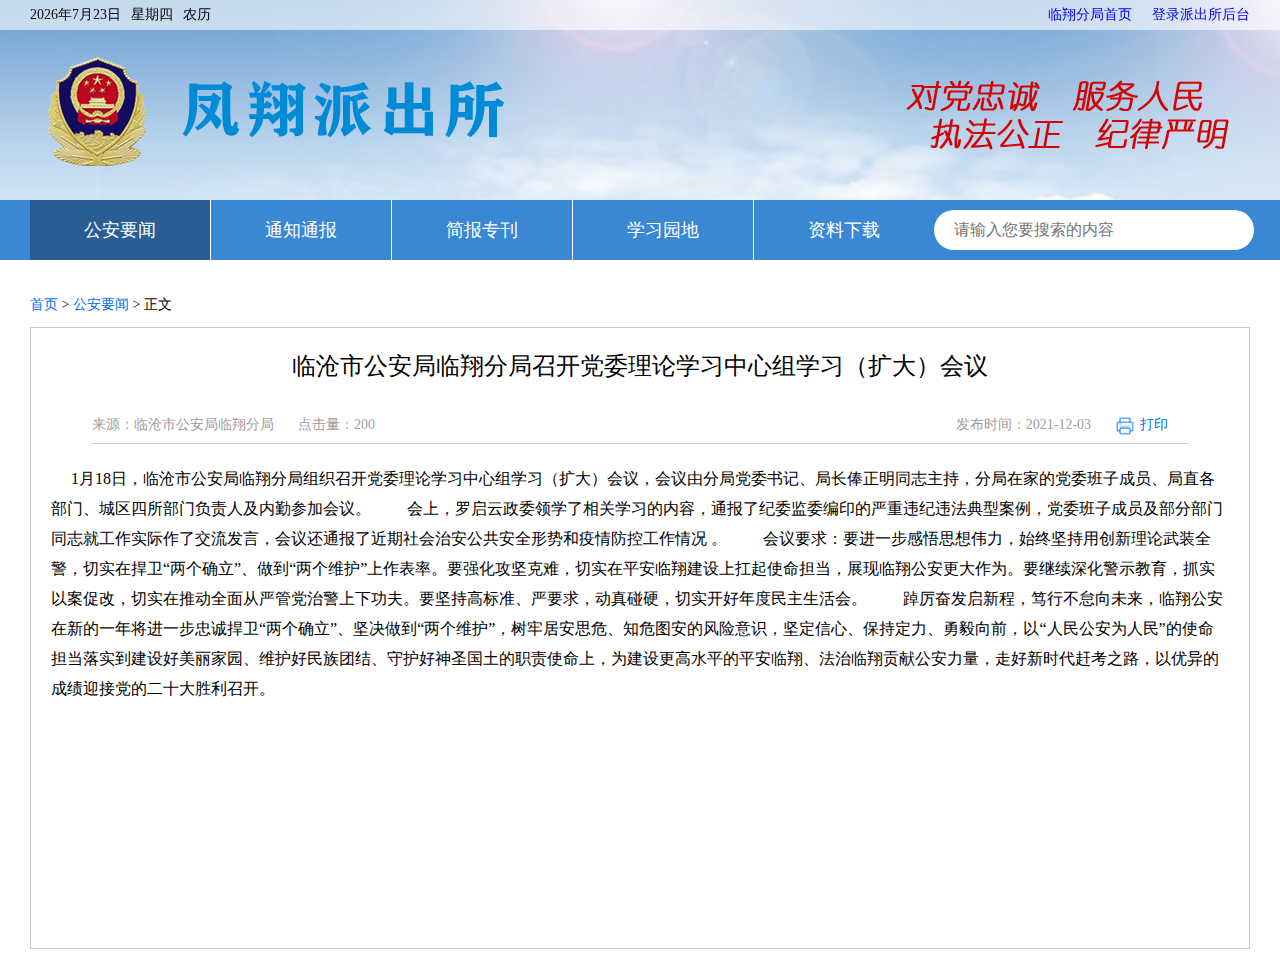
<file: pcsArticle.html>
<!DOCTYPE html>
<html>
	<head>
		<meta charset="UTF-8">
		<title>临翔公安信息网</title>
		<link rel="stylesheet" href="css/reset.css">
		<link rel="stylesheet" href="css/index.css">
		<link rel="stylesheet" href="css/pcsArticle.css">
		<link rel="stylesheet" href="css/pcs.css">
		<!-- <link rel="stylesheet" href="css/jquery.bxslider.css"> -->
		<link rel="Shortcut Icon" href="./images/favicon.ico" type="image/x-icon" />
		<script src="js/jquery.min.js"></script>
		<script src="js/jquery.SuperSlide.2.1.3.js"></script>
		<!-- <script type="text/javascript" src="js/jquery.bxslider.js"></script> -->
		<script src="js/rili.js"></script>
	</head>
	<body>
		<div class="head-bgimg"><img class="head-bg" src="images/bg_top.jpg" /></div>
		<div class="container-box">
			<div class="top">
				<div class="top-width overflow">
					<div class="fl text">
						<span class="margin-right" id="browserDate"></span><span class="margin-right" id="week">
						</span><span class="margin-right" id="nl"></span>
					</div>
					<div class="fr text">
						<ul>
							<li><a href="index.html">临翔分局首页</a></li>
							<!-- <li><a>加入收藏</a></li> -->
							<li><a href="pcsLogin.html">登录派出所后台</a></li>
						</ul>
					</div>
				</div>
			</div>
			<div class="head-wrap">
				<div class="head-box">
					<div class="head-position"><a href="pcs.html"><img class="head-logo" src="images/pcs-logo.png" /></a><img
							class="head-slogan" src="images/slogan1.png" /></div>
				</div>
				<div class="nav-box">
					<ul class="nav-list">
						<li class="nav-item nav-current"><a class="nav-link">公安要闻</a></li>
						<li class="nav-item"><a href="pcsList.html" class="nav-link">通知通报</a></li>
						<li class="nav-item"><a href="pcsList.html" class="nav-link">简报专刊</a></li>
						<li class="nav-item"><a href="pcsList.html" class="nav-link">学习园地</a></li>
						<li class="nav-item"><a href="pcsList.html" class="nav-link">资料下载</a></li>
					</ul>
					<div class="head-search">
						<input class="head-search-inp" type="text" placeholder="请输入您要搜索的内容" />
					</div>
				</div>
			</div>
			<div class="main-box">
				<div class="main-content">
					<div class="crumbs">
					    <i style="font-size: 18px;" class="fa fa-map-marker" aria-hidden="true"></i>
					    <a class="crumbs-back" href="javascript:history.go(-1);">首页</a>
					    >
					    <a class="crumbs-back" href="javascript:history.go(-1);">公安要闻</a>
						>
						<a>正文</a>
					</div>
					<div class="main-article">
						<h2 class="main-article-title">临沧市公安局临翔分局召开党委理论学习中心组学习（扩大）会议</h2>
						<div class="main-article-menu">
							<div class="main-article-left">
								<span class="main-article-common">来源：临沧市公安局临翔分局</span>
								<span class="main-article-common">点击量：200</span>
							</div>
							<div class="main-article-right">
								<span class="main-article-common">发布时间：2021-12-03</span>
								<span class="main-article-common main-article-color"><img class="main-article-icon" src="images/pointer.png"/><a class="main-article-pointer">打印</a></span>
							</div>
						</div>
						<div class="main-article-content">
							    1月18日，临沧市公安局临翔分局组织召开党委理论学习中心组学习（扩大）会议，会议由分局党委书记、局长俸正明同志主持，分局在家的党委班子成员、局直各部门、城区四所部门负责人及内勤参加会议。                                         
							　　会上，罗启云政委领学了相关学习的内容，通报了纪委监委编印的严重违纪违法典型案例，党委班子成员及部分部门同志就工作实际作了交流发言，会议还通报了近期社会治安公共安全形势和疫情防控工作情况 。 
							　　会议要求：要进一步感悟思想伟力，始终坚持用创新理论武装全警，切实在捍卫“两个确立”、做到“两个维护”上作表率。要强化攻坚克难，切实在平安临翔建设上扛起使命担当，展现临翔公安更大作为。要继续深化警示教育，抓实以案促改，切实在推动全面从严管党治警上下功夫。要坚持高标准、严要求，动真碰硬，切实开好年度民主生活会。
							　　踔厉奋发启新程，笃行不怠向未来，临翔公安在新的一年将进一步忠诚捍卫“两个确立”、坚决做到“两个维护”，树牢居安思危、知危图安的风险意识，坚定信心、保持定力、勇毅向前，以“人民公安为人民”的使命担当落实到建设好美丽家园、维护好民族团结、守护好神圣国土的职责使命上，为建设更高水平的平安临翔、法治临翔贡献公安力量，走好新时代赶考之路，以优异的成绩迎接党的二十大胜利召开。
						</div>
					</div>
				</div>
			</div>
		</div>
		<!-- <div class="foot">
			<p>主办单位：临沧市临翔区公安分局&nbsp;&nbsp;&nbsp;地址：云南省临沧市临翔区忙令西路162号 &nbsp;&nbsp;&nbsp;电话：0883-2122613</p>
			<p>网站标识：5301120004&nbsp;&nbsp;&nbsp;滇公网安备
				53011202000215号&nbsp;&nbsp;&nbsp;备案/许可证编号：滇ICP备19011656号&nbsp;&nbsp;&nbsp;技术支持：临沧微盟科技有限公司</p>
		</div> -->
		<script type="text/javascript">
			jQuery("#demo1").slide({
				mainCell: ".bd ul",
				effect: "left",
				autoPlay: true,
				triggerTime: 0
			});
			jQuery(".picScroll-left").slide({
				titCell: ".hd ul",
				mainCell: ".bd ul",
				autoPage: true,
				effect: "left",
				autoPlay: true,
				vis: 4,
				trigger: "click"
			});
		</script>
	</body>
</html>
</file>
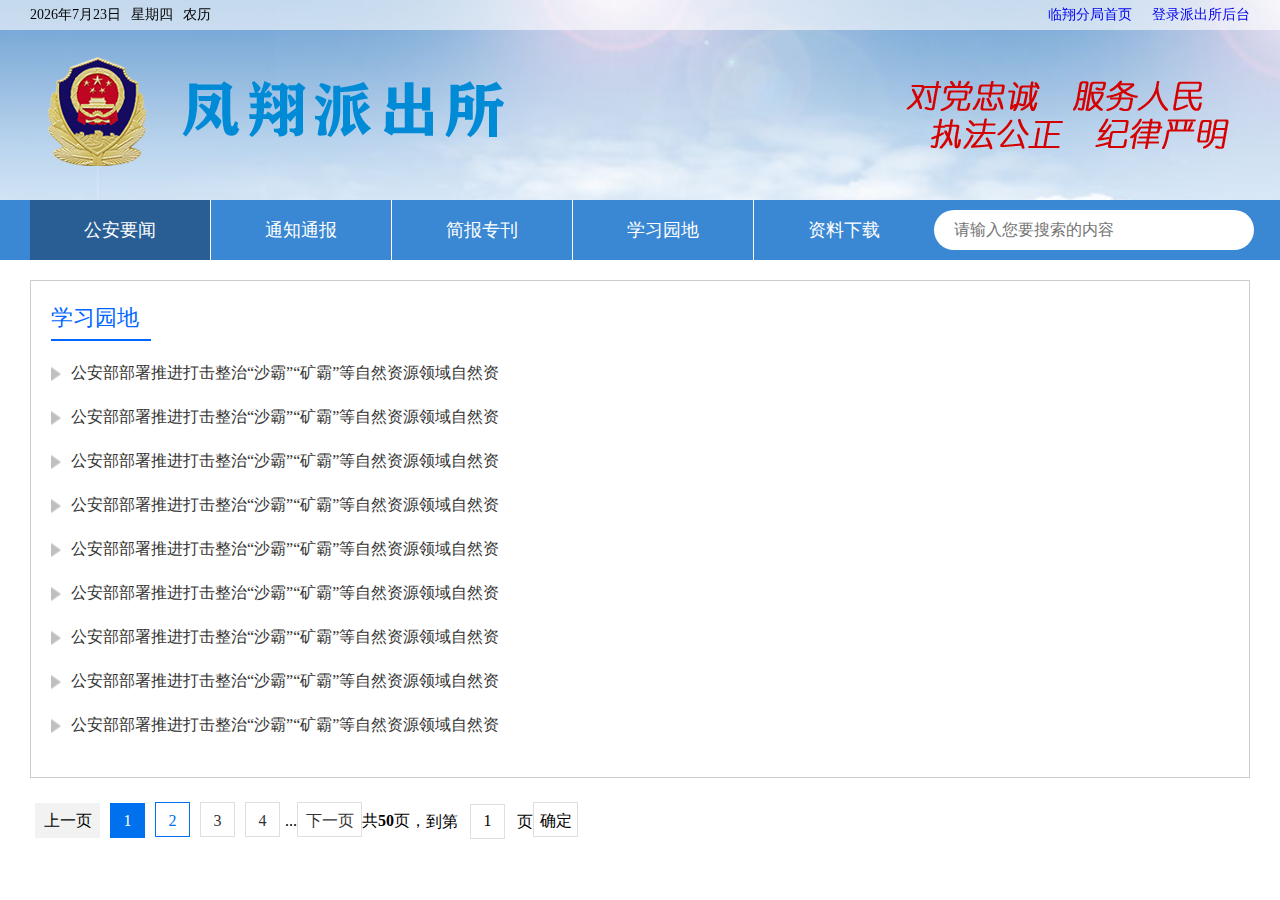
<file: pcsList.html>
<!DOCTYPE html>
<html>
	<head>
		<meta charset="UTF-8">
		<title>临翔公安信息网</title>
		<link rel="stylesheet" href="css/reset.css">
		<link rel="stylesheet" href="css/index.css">
		<link rel="stylesheet" href="css/pcs.css">
		<link rel="stylesheet" href="css/page.css">
		<!-- <link rel="stylesheet" href="css/jquery.bxslider.css"> -->
		<link rel="Shortcut Icon" href="./images/favicon.ico" type="image/x-icon" />
		<script src="js/jquery.min.js"></script>
		<script src="js/zxf_page.js"></script>
		<script src="js/jquery.SuperSlide.2.1.3.js"></script>
		<!-- <script type="text/javascript" src="js/jquery.bxslider.js"></script> -->
		<script src="js/rili.js"></script>
	</head>
	<body>
		<div class="head-bgimg"><img class="head-bg" src="images/bg_top.jpg" /></div>
		<div class="container-box">
			<div class="top">
				<div class="top-width overflow">
					<div class="fl text">
						<span class="margin-right" id="browserDate"></span><span class="margin-right" id="week">
						</span><span class="margin-right" id="nl"></span>
					</div>
					<div class="fr text">
						<ul>
							<li><a href="index.html">临翔分局首页</a></li>
							<!-- <li><a>加入收藏</a></li> -->
							<li><a href="pcsLogin.html">登录派出所后台</a></li>
						</ul>
					</div>
				</div>
			</div>
			<div class="head-wrap">
				<div class="head-box">
					<div class="head-position"><a href="pcs.html"><img class="head-logo" src="images/pcs-logo.png" /></a><img
							class="head-slogan" src="images/slogan1.png" /></div>
				</div>
				<div class="nav-box">
					<ul class="nav-list">
						<li class="nav-item nav-current"><a class="nav-link">公安要闻</a></li>
						<li class="nav-item"><a href="pcsList.html" class="nav-link">通知通报</a></li>
						<li class="nav-item"><a href="pcsList.html" class="nav-link">简报专刊</a></li>
						<li class="nav-item"><a href="pcsList.html" class="nav-link">学习园地</a></li>
						<li class="nav-item"><a href="pcsList.html" class="nav-link">资料下载</a></li>
					</ul>
					<div class="head-search">
						<input class="head-search-inp" type="text" placeholder="请输入您要搜索的内容" />
					</div>
				</div>
			</div>
			<div class="main-box">
				<div class="mian-content">
					<div class="main-module">
						<ul class="main-module-list">
							<li class="main-module-item" style="width: 100%;">
								<div class="main-module-title">学习园地</div>
								<ul class="main-module-listContent">
									<li class="main-module-itemContent"><a class="main-module-link" href="#">公安部部署推进打击整治“沙霸”“矿霸”等自然资源领域自然资</a></li>
									<!-- <li class="main-module-itemContent"><a class="main-module-link" href="#">公安部部署推进打击整治“沙霸”“矿霸”等自然资源领域自然资</a></li>
									<li class="main-module-itemContent"><a class="main-module-link" href="#">公安部部署推进打击整治“沙霸”“矿霸”等自然资源领域自然资</a></li>
									<li class="main-module-itemContent"><a class="main-module-link" href="#">公安部部署推进打击整治“沙霸”“矿霸”等自然资源领域自然资</a></li>
									<li class="main-module-itemContent"><a class="main-module-link" href="#">公安部部署推进打击整治“沙霸”“矿霸”等自然资源领域自然资</a></li> -->
								<li class="main-module-itemContent"><a class="main-module-link" href="#">公安部部署推进打击整治“沙霸”“矿霸”等自然资源领域自然资</a></li>
								<li class="main-module-itemContent"><a class="main-module-link" href="#">公安部部署推进打击整治“沙霸”“矿霸”等自然资源领域自然资</a></li>
								<li class="main-module-itemContent"><a class="main-module-link" href="#">公安部部署推进打击整治“沙霸”“矿霸”等自然资源领域自然资</a></li>
								<li class="main-module-itemContent"><a class="main-module-link" href="#">公安部部署推进打击整治“沙霸”“矿霸”等自然资源领域自然资</a></li>
								<li class="main-module-itemContent"><a class="main-module-link" href="#">公安部部署推进打击整治“沙霸”“矿霸”等自然资源领域自然资</a></li>
								<li class="main-module-itemContent"><a class="main-module-link" href="#">公安部部署推进打击整治“沙霸”“矿霸”等自然资源领域自然资</a></li>
								<li class="main-module-itemContent"><a class="main-module-link" href="#">公安部部署推进打击整治“沙霸”“矿霸”等自然资源领域自然资</a></li>
								<li class="main-module-itemContent"><a class="main-module-link" href="#">公安部部署推进打击整治“沙霸”“矿霸”等自然资源领域自然资</a></li>
								
								</ul>
							</li>
						</ul>
					</div>
				<div class="zxf_pagediv" style="padding: 0;"></div>
				</div>
			</div>
		</div>
		<!-- <div class="foot">
			<p>主办单位：临沧市临翔区公安分局&nbsp;&nbsp;&nbsp;地址：云南省临沧市临翔区忙令西路162号 &nbsp;&nbsp;&nbsp;电话：0883-2122613</p>
			<p>网站标识：5301120004&nbsp;&nbsp;&nbsp;滇公网安备
				53011202000215号&nbsp;&nbsp;&nbsp;备案/许可证编号：滇ICP备19011656号&nbsp;&nbsp;&nbsp;技术支持：临沧微盟科技有限公司</p>
		</div> -->
		<script type="text/javascript">
			jQuery("#demo1").slide({
				mainCell: ".bd ul",
				effect: "left",
				autoPlay: true,
				triggerTime: 0
			});
			jQuery(".picScroll-left").slide({
				titCell: ".hd ul",
				mainCell: ".bd ul",
				autoPage: true,
				effect: "left",
				autoPlay: true,
				vis: 4,
				trigger: "click"
			});
			//分页
			$(document).ready(function () {
			$(".zxf_pagediv").createPage({
			    pageNum: 50,//总页码
			    current: 1,//当前页
			    shownum: 3,//每页显示个数
			    //			activepage: "",//当前页选中样式
			    //			activepaf: "",//下一页选中样式
			    backfun: function (e) {
			        // console.log(e.current);//回调
			    }
			})
			})
		</script>
	</body>
</html>
</file>
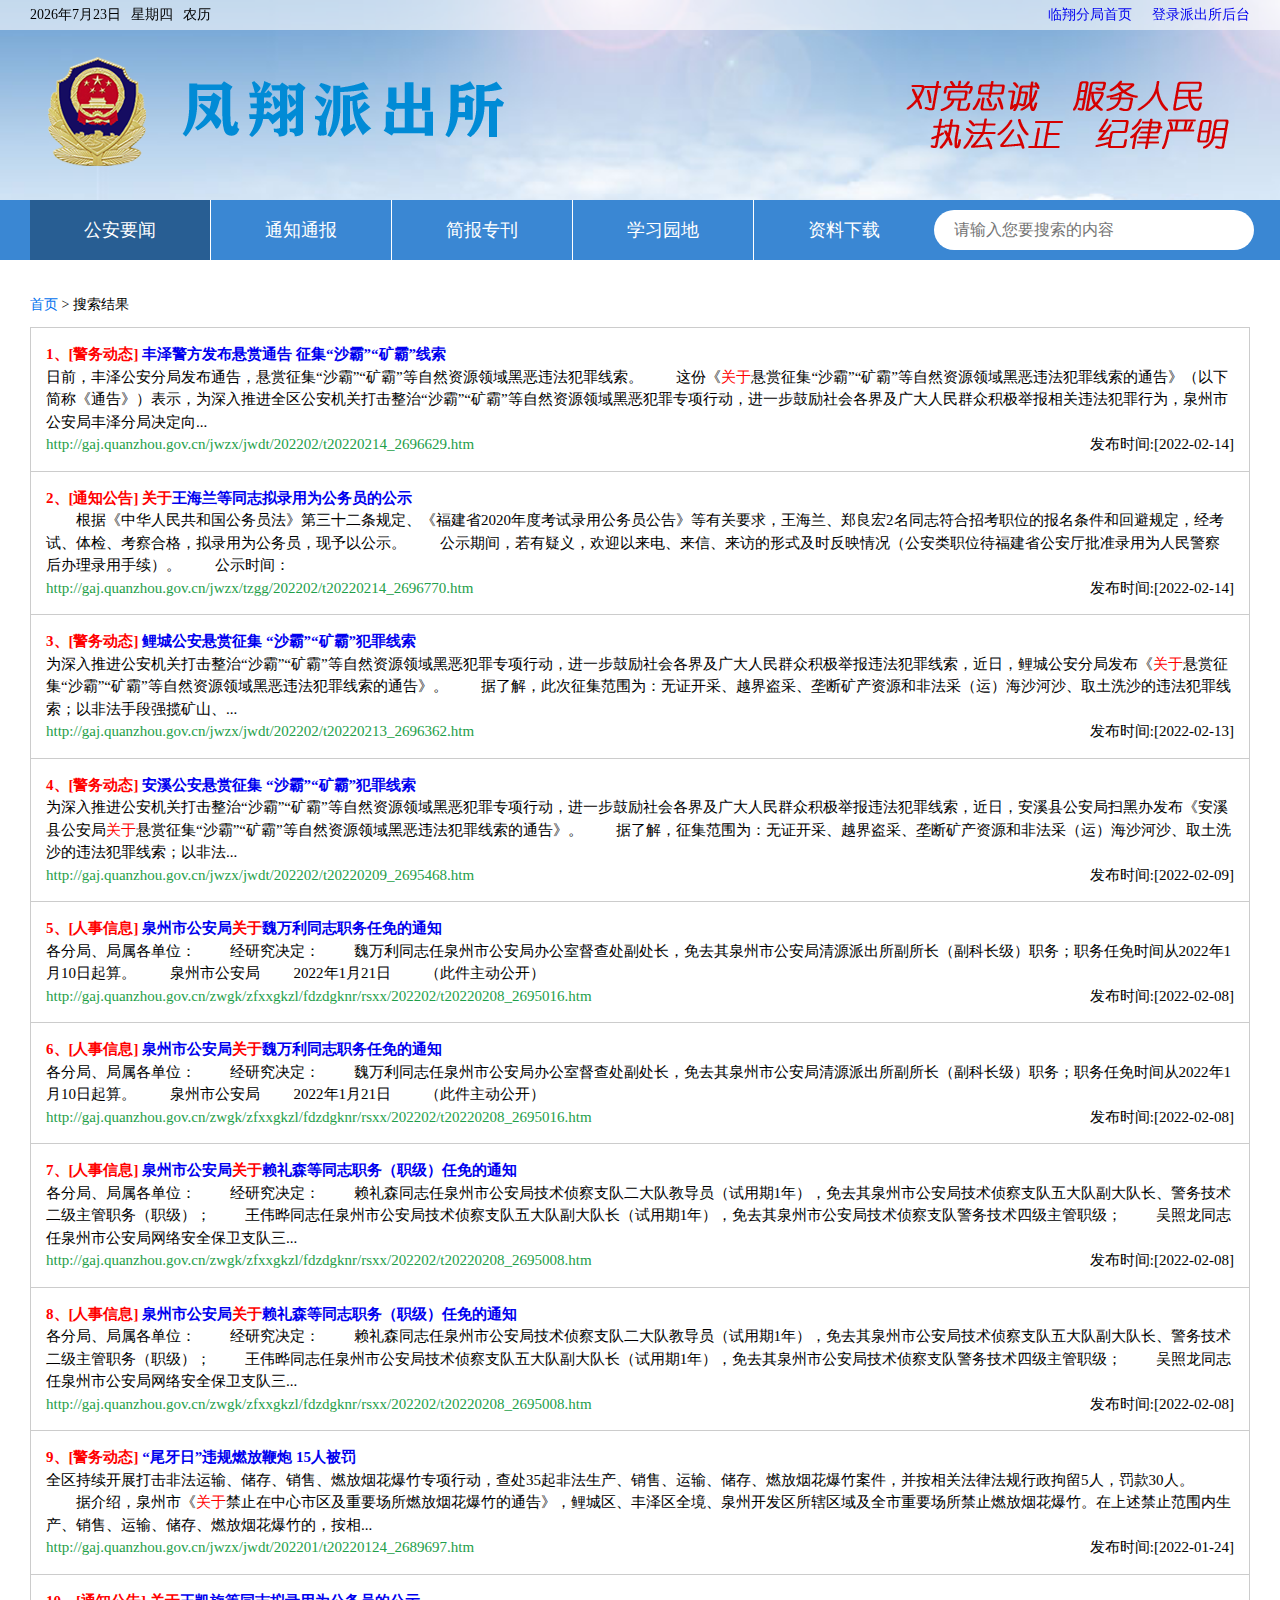
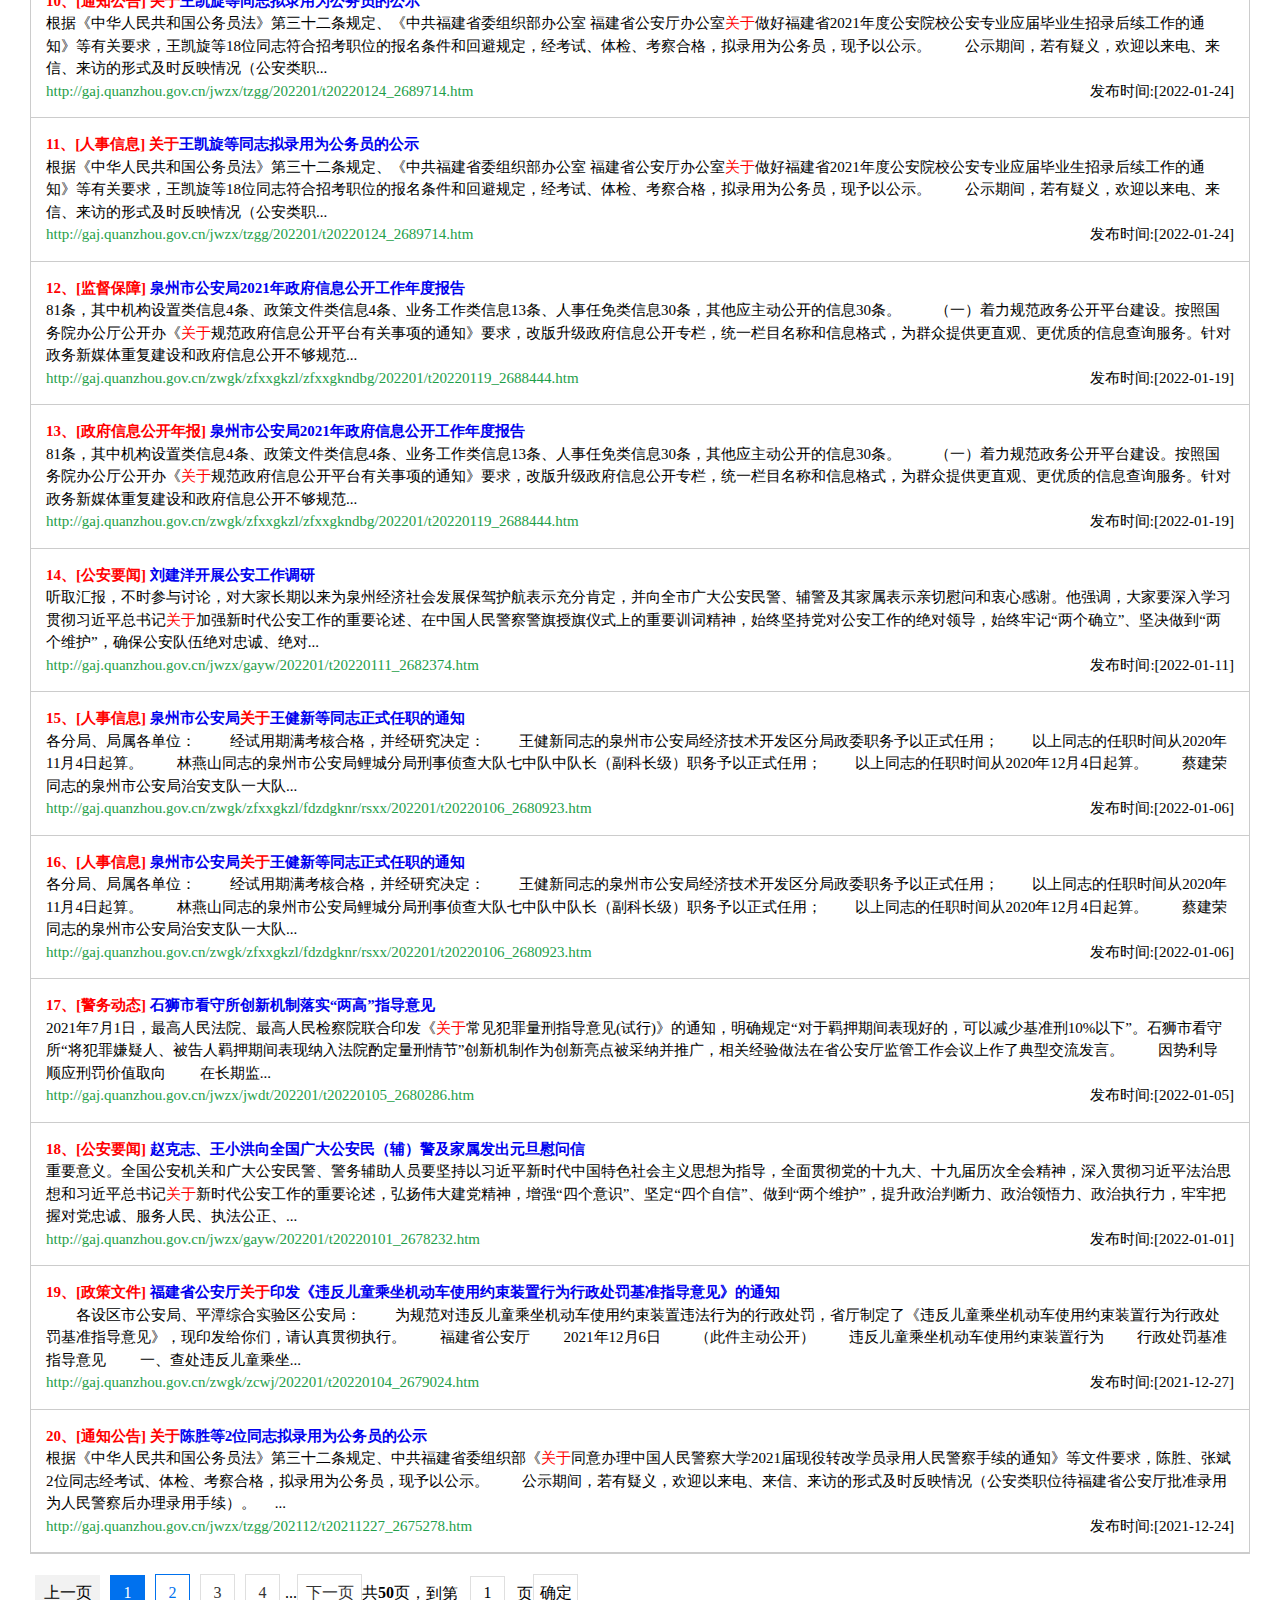
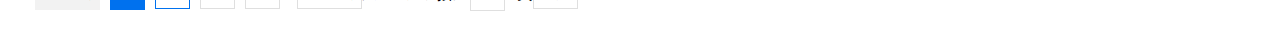
<file: pcsSearch.html>
<!DOCTYPE html>
<html>
	<head>
		<meta charset="UTF-8">
		<title>临翔公安信息网</title>
		<link rel="stylesheet" href="css/reset.css">
		<link rel="stylesheet" href="css/index.css">
		<link rel="stylesheet" href="css/pcsSearch.css">
		<link rel="stylesheet" href="css/pcs.css">
		<link rel="stylesheet" href="css/page.css">
		<!-- <link rel="stylesheet" href="css/jquery.bxslider.css"> -->
		<link rel="Shortcut Icon" href="./images/favicon.ico" type="image/x-icon" />
		<script src="js/jquery.min.js"></script>
		<script src="js/jquery.SuperSlide.2.1.3.js"></script>
		<script src="js/zxf_page.js"></script>
		<!-- <script type="text/javascript" src="js/jquery.bxslider.js"></script> -->
		<script src="js/rili.js"></script>
	</head>
	<body>
		<div class="head-bgimg"><img class="head-bg" src="images/bg_top.jpg" /></div>
		<div class="container-box">
			<div class="top">
				<div class="top-width overflow">
					<div class="fl text">
						<span class="margin-right" id="browserDate"></span><span class="margin-right" id="week">
						</span><span class="margin-right" id="nl"></span>
					</div>
					<div class="fr text">
						<ul>
							<li><a href="index.html">临翔分局首页</a></li>
							<!-- <li><a>加入收藏</a></li> -->
							<li><a href="pcsLogin.html">登录派出所后台</a></li>
						</ul>
					</div>
				</div>
			</div>
			<div class="head-wrap">
				<div class="head-box">
					<div class="head-position"><a href="pcs.html"><img class="head-logo" src="images/pcs-logo.png" /></a><img
							class="head-slogan" src="images/slogan1.png" /></div>
				</div>
				<div class="nav-box">
					<ul class="nav-list">
						<li class="nav-item nav-current"><a class="nav-link">公安要闻</a></li>
						<li class="nav-item"><a href="pcsList.html" class="nav-link">通知通报</a></li>
						<li class="nav-item"><a href="pcsList.html" class="nav-link">简报专刊</a></li>
						<li class="nav-item"><a href="pcsList.html" class="nav-link">学习园地</a></li>
						<li class="nav-item"><a href="pcsList.html" class="nav-link">资料下载</a></li>
					</ul>
					<div class="head-search">
						<input class="head-search-inp" type="text" placeholder="请输入您要搜索的内容" />
					</div>
				</div>
			</div>
			<div class="main-box">
				<div class="main-content">
					<div class="crumbs">
					    <i style="font-size: 18px;" class="fa fa-map-marker" aria-hidden="true"></i>
					    <a class="crumbs-back" href="javascript:history.go(-1);">首页</a>
					    >
						<a>搜索结果</a>
					</div>
					<div class="main-article">
						<ul class="zj_list no" style="display: block;">
						        <!--repeat056133966137--><li>
						            <div class="bold">
						                <a target="_blank" href="http://gaj.quanzhou.gov.cn/jwzx/jwdt/202202/t20220214_2696629.htm" title="丰泽警方发布悬赏通告 征集“沙霸”“矿霸”线索">
						                    <font color="red">1、[警务动态]</font>
						                    <!--html086763851779-->丰泽警方发布悬赏通告 征集“沙霸”“矿霸”线索<!--html086763851779:end-->
						                </a>
						            </div> 
						            <div class="tgray1">日前，丰泽公安分局发布通告，悬赏征集“沙霸”“矿霸”等自然资源领域黑恶违法犯罪线索。
						　　这份《<font color="red">关于</font>悬赏征集“沙霸”“矿霸”等自然资源领域黑恶违法犯罪线索的通告》（以下简称《通告》）表示，为深入推进全区公安机关打击整治“沙霸”“矿霸”等自然资源领域黑恶犯罪专项行动，进一步鼓励社会各界及广大人民群众积极举报相关违法犯罪行为，泉州市公安局丰泽分局决定向...</div>
						            <div>
						                <span style="float:right;" class="tgray1">发布时间:[2022-02-14]</span>
						                <a class="tgreen1" href="http://gaj.quanzhou.gov.cn/jwzx/jwdt/202202/t20220214_2696629.htm">http://gaj.quanzhou.gov.cn/jwzx/jwdt/202202/t20220214_2696629.htm</a>
						            </div>
						        </li><!--repeat056133966137--><li>
						            <div class="bold">
						                <a target="_blank" href="http://gaj.quanzhou.gov.cn/jwzx/tzgg/202202/t20220214_2696770.htm" title="关于王海兰等同志拟录用为公务员的公示">
						                    <font color="red">2、[通知公告]</font>
						                    <!--html06513606915--><font color="red">关于</font>王海兰等同志拟录用为公务员的公示<!--html06513606915:end-->
						                </a>
						            </div> 
						            <div class="tgray1">
						　　根据《中华人民共和国公务员法》第三十二条规定、《福建省2020年度考试录用公务员公告》等有关要求，王海兰、郑良宏2名同志符合招考职位的报名条件和回避规定，经考试、体检、考察合格，拟录用为公务员，现予以公示。  
						　　公示期间，若有疑义，欢迎以来电、来信、来访的形式及时反映情况（公安类职位待福建省公安厅批准录用为人民警察后办理录用手续）。 
						　　公示时间：</div>
						            <div>
						                <span style="float:right;" class="tgray1">发布时间:[2022-02-14]</span>
						                <a class="tgreen1" href="http://gaj.quanzhou.gov.cn/jwzx/tzgg/202202/t20220214_2696770.htm">http://gaj.quanzhou.gov.cn/jwzx/tzgg/202202/t20220214_2696770.htm</a>
						            </div>
						        </li><!--repeat056133966137--><li>
						            <div class="bold">
						                <a target="_blank" href="http://gaj.quanzhou.gov.cn/jwzx/jwdt/202202/t20220213_2696362.htm" title="鲤城公安悬赏征集 “沙霸”“矿霸”犯罪线索">
						                    <font color="red">3、[警务动态]</font>
						                    <!--html184820153524-->鲤城公安悬赏征集 “沙霸”“矿霸”犯罪线索<!--html184820153524:end-->
						                </a>
						            </div> 
						            <div class="tgray1">为深入推进公安机关打击整治“沙霸”“矿霸”等自然资源领域黑恶犯罪专项行动，进一步鼓励社会各界及广大人民群众积极举报违法犯罪线索，近日，鲤城公安分局发布《<font color="red">关于</font>悬赏征集“沙霸”“矿霸”等自然资源领域黑恶违法犯罪线索的通告》。
						　　据了解，此次征集范围为：无证开采、越界盗采、垄断矿产资源和非法采（运）海沙河沙、取土洗沙的违法犯罪线索；以非法手段强揽矿山、...</div>
						            <div>
						                <span style="float:right;" class="tgray1">发布时间:[2022-02-13]</span>
						                <a class="tgreen1" href="http://gaj.quanzhou.gov.cn/jwzx/jwdt/202202/t20220213_2696362.htm">http://gaj.quanzhou.gov.cn/jwzx/jwdt/202202/t20220213_2696362.htm</a>
						            </div>
						        </li><!--repeat056133966137--><li>
						            <div class="bold">
						                <a target="_blank" href="http://gaj.quanzhou.gov.cn/jwzx/jwdt/202202/t20220209_2695468.htm" title="安溪公安悬赏征集 “沙霸”“矿霸”犯罪线索">
						                    <font color="red">4、[警务动态]</font>
						                    <!--html05619042997-->安溪公安悬赏征集 “沙霸”“矿霸”犯罪线索<!--html05619042997:end-->
						                </a>
						            </div> 
						            <div class="tgray1">为深入推进公安机关打击整治“沙霸”“矿霸”等自然资源领域黑恶犯罪专项行动，进一步鼓励社会各界及广大人民群众积极举报违法犯罪线索，近日，安溪县公安局扫黑办发布《安溪县公安局<font color="red">关于</font>悬赏征集“沙霸”“矿霸”等自然资源领域黑恶违法犯罪线索的通告》。
						　　据了解，征集范围为：无证开采、越界盗采、垄断矿产资源和非法采（运）海沙河沙、取土洗沙的违法犯罪线索；以非法...</div>
						            <div>
						                <span style="float:right;" class="tgray1">发布时间:[2022-02-09]</span>
						                <a class="tgreen1" href="http://gaj.quanzhou.gov.cn/jwzx/jwdt/202202/t20220209_2695468.htm">http://gaj.quanzhou.gov.cn/jwzx/jwdt/202202/t20220209_2695468.htm</a>
						            </div>
						        </li><!--repeat056133966137--><li>
						            <div class="bold">
						                <a target="_blank" href="http://gaj.quanzhou.gov.cn/zwgk/zfxxgkzl/fdzdgknr/rsxx/202202/t20220208_2695016.htm" title="泉州市公安局关于魏万利同志职务任免的通知">
						                    <font color="red">5、[人事信息]</font>
						                    <!--html281724209169-->泉州市公安局<font color="red">关于</font>魏万利同志职务任免的通知<!--html281724209169:end-->
						                </a>
						            </div> 
						            <div class="tgray1">各分局、局属各单位：
						　　经研究决定：
						　　魏万利同志任泉州市公安局办公室督查处副处长，免去其泉州市公安局清源派出所副所长（副科长级）职务；职务任免时间从2022年1月10日起算。
						　　泉州市公安局
						　　2022年1月21日
						　　（此件主动公开）</div>
						            <div>
						                <span style="float:right;" class="tgray1">发布时间:[2022-02-08]</span>
						                <a class="tgreen1" href="http://gaj.quanzhou.gov.cn/zwgk/zfxxgkzl/fdzdgknr/rsxx/202202/t20220208_2695016.htm">http://gaj.quanzhou.gov.cn/zwgk/zfxxgkzl/fdzdgknr/rsxx/202202/t20220208_2695016.htm</a>
						            </div>
						        </li><!--repeat056133966137--><li>
						            <div class="bold">
						                <a target="_blank" href="http://gaj.quanzhou.gov.cn/zwgk/zfxxgkzl/fdzdgknr/rsxx/202202/t20220208_2695016.htm" title="泉州市公安局关于魏万利同志职务任免的通知">
						                    <font color="red">6、[人事信息]</font>
						                    <!--html3429528554623-->泉州市公安局<font color="red">关于</font>魏万利同志职务任免的通知<!--html3429528554623:end-->
						                </a>
						            </div> 
						            <div class="tgray1">各分局、局属各单位：
						　　经研究决定：
						　　魏万利同志任泉州市公安局办公室督查处副处长，免去其泉州市公安局清源派出所副所长（副科长级）职务；职务任免时间从2022年1月10日起算。
						　　泉州市公安局
						　　2022年1月21日
						　　（此件主动公开）</div>
						            <div>
						                <span style="float:right;" class="tgray1">发布时间:[2022-02-08]</span>
						                <a class="tgreen1" href="http://gaj.quanzhou.gov.cn/zwgk/zfxxgkzl/fdzdgknr/rsxx/202202/t20220208_2695016.htm">http://gaj.quanzhou.gov.cn/zwgk/zfxxgkzl/fdzdgknr/rsxx/202202/t20220208_2695016.htm</a>
						            </div>
						        </li><!--repeat056133966137--><li>
						            <div class="bold">
						                <a target="_blank" href="http://gaj.quanzhou.gov.cn/zwgk/zfxxgkzl/fdzdgknr/rsxx/202202/t20220208_2695008.htm" title="泉州市公安局关于赖礼森等同志职务（职级）任免的通知">
						                    <font color="red">7、[人事信息]</font>
						                    <!--html246422706822-->泉州市公安局<font color="red">关于</font>赖礼森等同志职务（职级）任免的通知<!--html246422706822:end-->
						                </a>
						            </div> 
						            <div class="tgray1">各分局、局属各单位：
						　　经研究决定：
						　　赖礼森同志任泉州市公安局技术侦察支队二大队教导员（试用期1年），免去其泉州市公安局技术侦察支队五大队副大队长、警务技术二级主管职务（职级）；
						　　王伟晔同志任泉州市公安局技术侦察支队五大队副大队长（试用期1年），免去其泉州市公安局技术侦察支队警务技术四级主管职级；
						　　吴照龙同志任泉州市公安局网络安全保卫支队三...</div>
						            <div>
						                <span style="float:right;" class="tgray1">发布时间:[2022-02-08]</span>
						                <a class="tgreen1" href="http://gaj.quanzhou.gov.cn/zwgk/zfxxgkzl/fdzdgknr/rsxx/202202/t20220208_2695008.htm">http://gaj.quanzhou.gov.cn/zwgk/zfxxgkzl/fdzdgknr/rsxx/202202/t20220208_2695008.htm</a>
						            </div>
						        </li><!--repeat056133966137--><li>
						            <div class="bold">
						                <a target="_blank" href="http://gaj.quanzhou.gov.cn/zwgk/zfxxgkzl/fdzdgknr/rsxx/202202/t20220208_2695008.htm" title="泉州市公安局关于赖礼森等同志职务（职级）任免的通知">
						                    <font color="red">8、[人事信息]</font>
						                    <!--html883658168167-->泉州市公安局<font color="red">关于</font>赖礼森等同志职务（职级）任免的通知<!--html883658168167:end-->
						                </a>
						            </div> 
						            <div class="tgray1">各分局、局属各单位：
						　　经研究决定：
						　　赖礼森同志任泉州市公安局技术侦察支队二大队教导员（试用期1年），免去其泉州市公安局技术侦察支队五大队副大队长、警务技术二级主管职务（职级）；
						　　王伟晔同志任泉州市公安局技术侦察支队五大队副大队长（试用期1年），免去其泉州市公安局技术侦察支队警务技术四级主管职级；
						　　吴照龙同志任泉州市公安局网络安全保卫支队三...</div>
						            <div>
						                <span style="float:right;" class="tgray1">发布时间:[2022-02-08]</span>
						                <a class="tgreen1" href="http://gaj.quanzhou.gov.cn/zwgk/zfxxgkzl/fdzdgknr/rsxx/202202/t20220208_2695008.htm">http://gaj.quanzhou.gov.cn/zwgk/zfxxgkzl/fdzdgknr/rsxx/202202/t20220208_2695008.htm</a>
						            </div>
						        </li><!--repeat056133966137--><li>
						            <div class="bold">
						                <a target="_blank" href="http://gaj.quanzhou.gov.cn/jwzx/jwdt/202201/t20220124_2689697.htm" title="“尾牙日”违规燃放鞭炮 15人被罚">
						                    <font color="red">9、[警务动态]</font>
						                    <!--html094692783475-->“尾牙日”违规燃放鞭炮 15人被罚<!--html094692783475:end-->
						                </a>
						            </div> 
						            <div class="tgray1">全区持续开展打击非法运输、储存、销售、燃放烟花爆竹专项行动，查处35起非法生产、销售、运输、储存、燃放烟花爆竹案件，并按相关法律法规行政拘留5人，罚款30人。
						　　据介绍，泉州市《<font color="red">关于</font>禁止在中心市区及重要场所燃放烟花爆竹的通告》，鲤城区、丰泽区全境、泉州开发区所辖区域及全市重要场所禁止燃放烟花爆竹。在上述禁止范围内生产、销售、运输、储存、燃放烟花爆竹的，按相...</div>
						            <div>
						                <span style="float:right;" class="tgray1">发布时间:[2022-01-24]</span>
						                <a class="tgreen1" href="http://gaj.quanzhou.gov.cn/jwzx/jwdt/202201/t20220124_2689697.htm">http://gaj.quanzhou.gov.cn/jwzx/jwdt/202201/t20220124_2689697.htm</a>
						            </div>
						        </li><!--repeat056133966137--><li>
						            <div class="bold">
						                <a target="_blank" href="http://gaj.quanzhou.gov.cn/jwzx/tzgg/202201/t20220124_2689714.htm" title="关于王凯旋等同志拟录用为公务员的公示">
						                    <font color="red">10、[通知公告]</font>
						                    <!--html03523110105--><font color="red">关于</font>王凯旋等同志拟录用为公务员的公示<!--html03523110105:end-->
						                </a>
						            </div> 
						            <div class="tgray1">根据《中华人民共和国公务员法》第三十二条规定、《中共福建省委组织部办公室 福建省公安厅办公室<font color="red">关于</font>做好福建省2021年度公安院校公安专业应届毕业生招录后续工作的通知》等有关要求，王凯旋等18位同志符合招考职位的报名条件和回避规定，经考试、体检、考察合格，拟录用为公务员，现予以公示。 
						　　公示期间，若有疑义，欢迎以来电、来信、来访的形式及时反映情况（公安类职...</div>
						            <div>
						                <span style="float:right;" class="tgray1">发布时间:[2022-01-24]</span>
						                <a class="tgreen1" href="http://gaj.quanzhou.gov.cn/jwzx/tzgg/202201/t20220124_2689714.htm">http://gaj.quanzhou.gov.cn/jwzx/tzgg/202201/t20220124_2689714.htm</a>
						            </div>
						        </li><!--repeat056133966137--><li>
						            <div class="bold">
						                <a target="_blank" href="http://gaj.quanzhou.gov.cn/jwzx/tzgg/202201/t20220124_2689714.htm" title="关于王凯旋等同志拟录用为公务员的公示">
						                    <font color="red">11、[人事信息]</font>
						                    <!--html185348771755--><font color="red">关于</font>王凯旋等同志拟录用为公务员的公示<!--html185348771755:end-->
						                </a>
						            </div> 
						            <div class="tgray1">根据《中华人民共和国公务员法》第三十二条规定、《中共福建省委组织部办公室 福建省公安厅办公室<font color="red">关于</font>做好福建省2021年度公安院校公安专业应届毕业生招录后续工作的通知》等有关要求，王凯旋等18位同志符合招考职位的报名条件和回避规定，经考试、体检、考察合格，拟录用为公务员，现予以公示。 
						　　公示期间，若有疑义，欢迎以来电、来信、来访的形式及时反映情况（公安类职...</div>
						            <div>
						                <span style="float:right;" class="tgray1">发布时间:[2022-01-24]</span>
						                <a class="tgreen1" href="http://gaj.quanzhou.gov.cn/jwzx/tzgg/202201/t20220124_2689714.htm">http://gaj.quanzhou.gov.cn/jwzx/tzgg/202201/t20220124_2689714.htm</a>
						            </div>
						        </li><!--repeat056133966137--><li>
						            <div class="bold">
						                <a target="_blank" href="http://gaj.quanzhou.gov.cn/zwgk/zfxxgkzl/zfxxgkndbg/202201/t20220119_2688444.htm" title="泉州市公安局2021年政府信息公开工作年度报告">
						                    <font color="red">12、[监督保障]</font>
						                    <!--html044555274651-->泉州市公安局2021年政府信息公开工作年度报告<!--html044555274651:end-->
						                </a>
						            </div> 
						            <div class="tgray1">81条，其中机构设置类信息4条、政策文件类信息4条、业务工作类信息13条、人事任免类信息30条，其他应主动公开的信息30条。
						　　（一）着力规范政务公开平台建设。按照国务院办公厅公开办《<font color="red">关于</font>规范政府信息公开平台有关事项的通知》要求，改版升级政府信息公开专栏，统一栏目名称和信息格式，为群众提供更直观、更优质的信息查询服务。针对政务新媒体重复建设和政府信息公开不够规范...</div>
						            <div>
						                <span style="float:right;" class="tgray1">发布时间:[2022-01-19]</span>
						                <a class="tgreen1" href="http://gaj.quanzhou.gov.cn/zwgk/zfxxgkzl/zfxxgkndbg/202201/t20220119_2688444.htm">http://gaj.quanzhou.gov.cn/zwgk/zfxxgkzl/zfxxgkndbg/202201/t20220119_2688444.htm</a>
						            </div>
						        </li><!--repeat056133966137--><li>
						            <div class="bold">
						                <a target="_blank" href="http://gaj.quanzhou.gov.cn/zwgk/zfxxgkzl/zfxxgkndbg/202201/t20220119_2688444.htm" title="泉州市公安局2021年政府信息公开工作年度报告">
						                    <font color="red">13、[政府信息公开年报]</font>
						                    <!--html906701973998-->泉州市公安局2021年政府信息公开工作年度报告<!--html906701973998:end-->
						                </a>
						            </div> 
						            <div class="tgray1">81条，其中机构设置类信息4条、政策文件类信息4条、业务工作类信息13条、人事任免类信息30条，其他应主动公开的信息30条。
						　　（一）着力规范政务公开平台建设。按照国务院办公厅公开办《<font color="red">关于</font>规范政府信息公开平台有关事项的通知》要求，改版升级政府信息公开专栏，统一栏目名称和信息格式，为群众提供更直观、更优质的信息查询服务。针对政务新媒体重复建设和政府信息公开不够规范...</div>
						            <div>
						                <span style="float:right;" class="tgray1">发布时间:[2022-01-19]</span>
						                <a class="tgreen1" href="http://gaj.quanzhou.gov.cn/zwgk/zfxxgkzl/zfxxgkndbg/202201/t20220119_2688444.htm">http://gaj.quanzhou.gov.cn/zwgk/zfxxgkzl/zfxxgkndbg/202201/t20220119_2688444.htm</a>
						            </div>
						        </li><!--repeat056133966137--><li>
						            <div class="bold">
						                <a target="_blank" href="http://gaj.quanzhou.gov.cn/jwzx/gayw/202201/t20220111_2682374.htm" title="刘建洋开展公安工作调研">
						                    <font color="red">14、[公安要闻]</font>
						                    <!--html507153567032-->刘建洋开展公安工作调研<!--html507153567032:end-->
						                </a>
						            </div> 
						            <div class="tgray1">听取汇报，不时参与讨论，对大家长期以来为泉州经济社会发展保驾护航表示充分肯定，并向全市广大公安民警、辅警及其家属表示亲切慰问和衷心感谢。他强调，大家要深入学习贯彻习近平总书记<font color="red">关于</font>加强新时代公安工作的重要论述、在中国人民警察警旗授旗仪式上的重要训词精神，始终坚持党对公安工作的绝对领导，始终牢记“两个确立”、坚决做到“两个维护”，确保公安队伍绝对忠诚、绝对...</div>
						            <div>
						                <span style="float:right;" class="tgray1">发布时间:[2022-01-11]</span>
						                <a class="tgreen1" href="http://gaj.quanzhou.gov.cn/jwzx/gayw/202201/t20220111_2682374.htm">http://gaj.quanzhou.gov.cn/jwzx/gayw/202201/t20220111_2682374.htm</a>
						            </div>
						        </li><!--repeat056133966137--><li>
						            <div class="bold">
						                <a target="_blank" href="http://gaj.quanzhou.gov.cn/zwgk/zfxxgkzl/fdzdgknr/rsxx/202201/t20220106_2680923.htm" title="泉州市公安局关于王健新等同志正式任职的通知">
						                    <font color="red">15、[人事信息]</font>
						                    <!--html159597378141-->泉州市公安局<font color="red">关于</font>王健新等同志正式任职的通知<!--html159597378141:end-->
						                </a>
						            </div> 
						            <div class="tgray1">各分局、局属各单位：
						　　经试用期满考核合格，并经研究决定：
						　　王健新同志的泉州市公安局经济技术开发区分局政委职务予以正式任用；
						　　以上同志的任职时间从2020年11月4日起算。
						　　林燕山同志的泉州市公安局鲤城分局刑事侦查大队七中队中队长（副科长级）职务予以正式任用；
						　　以上同志的任职时间从2020年12月4日起算。
						　　蔡建荣同志的泉州市公安局治安支队一大队...</div>
						            <div>
						                <span style="float:right;" class="tgray1">发布时间:[2022-01-06]</span>
						                <a class="tgreen1" href="http://gaj.quanzhou.gov.cn/zwgk/zfxxgkzl/fdzdgknr/rsxx/202201/t20220106_2680923.htm">http://gaj.quanzhou.gov.cn/zwgk/zfxxgkzl/fdzdgknr/rsxx/202201/t20220106_2680923.htm</a>
						            </div>
						        </li><!--repeat056133966137--><li>
						            <div class="bold">
						                <a target="_blank" href="http://gaj.quanzhou.gov.cn/zwgk/zfxxgkzl/fdzdgknr/rsxx/202201/t20220106_2680923.htm" title="泉州市公安局关于王健新等同志正式任职的通知">
						                    <font color="red">16、[人事信息]</font>
						                    <!--html298373869071-->泉州市公安局<font color="red">关于</font>王健新等同志正式任职的通知<!--html298373869071:end-->
						                </a>
						            </div> 
						            <div class="tgray1">各分局、局属各单位：
						　　经试用期满考核合格，并经研究决定：
						　　王健新同志的泉州市公安局经济技术开发区分局政委职务予以正式任用；
						　　以上同志的任职时间从2020年11月4日起算。
						　　林燕山同志的泉州市公安局鲤城分局刑事侦查大队七中队中队长（副科长级）职务予以正式任用；
						　　以上同志的任职时间从2020年12月4日起算。
						　　蔡建荣同志的泉州市公安局治安支队一大队...</div>
						            <div>
						                <span style="float:right;" class="tgray1">发布时间:[2022-01-06]</span>
						                <a class="tgreen1" href="http://gaj.quanzhou.gov.cn/zwgk/zfxxgkzl/fdzdgknr/rsxx/202201/t20220106_2680923.htm">http://gaj.quanzhou.gov.cn/zwgk/zfxxgkzl/fdzdgknr/rsxx/202201/t20220106_2680923.htm</a>
						            </div>
						        </li><!--repeat056133966137--><li>
						            <div class="bold">
						                <a target="_blank" href="http://gaj.quanzhou.gov.cn/jwzx/jwdt/202201/t20220105_2680286.htm" title="石狮市看守所创新机制落实“两高”指导意见">
						                    <font color="red">17、[警务动态]</font>
						                    <!--html372613114286-->石狮市看守所创新机制落实“两高”指导意见<!--html372613114286:end-->
						                </a>
						            </div> 
						            <div class="tgray1">2021年7月1日，最高人民法院、最高人民检察院联合印发《<font color="red">关于</font>常见犯罪量刑指导意见(试行)》的通知，明确规定“对于羁押期间表现好的，可以减少基准刑10%以下”。石狮市看守所“将犯罪嫌疑人、被告人羁押期间表现纳入法院酌定量刑情节”创新机制作为创新亮点被采纳并推广，相关经验做法在省公安厅监管工作会议上作了典型交流发言。
						　　因势利导 顺应刑罚价值取向 
						　　在长期监...</div>
						            <div>
						                <span style="float:right;" class="tgray1">发布时间:[2022-01-05]</span>
						                <a class="tgreen1" href="http://gaj.quanzhou.gov.cn/jwzx/jwdt/202201/t20220105_2680286.htm">http://gaj.quanzhou.gov.cn/jwzx/jwdt/202201/t20220105_2680286.htm</a>
						            </div>
						        </li><!--repeat056133966137--><li>
						            <div class="bold">
						                <a target="_blank" href="http://gaj.quanzhou.gov.cn/jwzx/gayw/202201/t20220101_2678232.htm" title="赵克志、王小洪向全国广大公安民（辅）警及家属发出元旦慰问信">
						                    <font color="red">18、[公安要闻]</font>
						                    <!--html742201441333-->赵克志、王小洪向全国广大公安民（辅）警及家属发出元旦慰问信<!--html742201441333:end-->
						                </a>
						            </div> 
						            <div class="tgray1">重要意义。全国公安机关和广大公安民警、警务辅助人员要坚持以习近平新时代中国特色社会主义思想为指导，全面贯彻党的十九大、十九届历次全会精神，深入贯彻习近平法治思想和习近平总书记<font color="red">关于</font>新时代公安工作的重要论述，弘扬伟大建党精神，增强“四个意识”、坚定“四个自信”、做到“两个维护”，提升政治判断力、政治领悟力、政治执行力，牢牢把握对党忠诚、服务人民、执法公正、...</div>
						            <div>
						                <span style="float:right;" class="tgray1">发布时间:[2022-01-01]</span>
						                <a class="tgreen1" href="http://gaj.quanzhou.gov.cn/jwzx/gayw/202201/t20220101_2678232.htm">http://gaj.quanzhou.gov.cn/jwzx/gayw/202201/t20220101_2678232.htm</a>
						            </div>
						        </li><!--repeat056133966137--><li>
						            <div class="bold">
						                <a target="_blank" href="http://gaj.quanzhou.gov.cn/zwgk/zcwj/202201/t20220104_2679024.htm" title="福建省公安厅关于印发《违反儿童乘坐机动车使用约束装置行为行政处罚基准指导意见》的通知">
						                    <font color="red">19、[政策文件]</font>
						                    <!--html708513179489-->福建省公安厅<font color="red">关于</font>印发《违反儿童乘坐机动车使用约束装置行为行政处罚基准指导意见》的通知<!--html708513179489:end-->
						                </a>
						            </div> 
						            <div class="tgray1">
						　　各设区市公安局、平潭综合实验区公安局：
						　　为规范对违反儿童乘坐机动车使用约束装置违法行为的行政处罚，省厅制定了《违反儿童乘坐机动车使用约束装置行为行政处罚基准指导意见》，现印发给你们，请认真贯彻执行。
						　　福建省公安厅
						　　2021年12月6日
						　　（此件主动公开）
						　　违反儿童乘坐机动车使用约束装置行为
						　　行政处罚基准指导意见
						　　一、查处违反儿童乘坐...</div>
						            <div>
						                <span style="float:right;" class="tgray1">发布时间:[2021-12-27]</span>
						                <a class="tgreen1" href="http://gaj.quanzhou.gov.cn/zwgk/zcwj/202201/t20220104_2679024.htm">http://gaj.quanzhou.gov.cn/zwgk/zcwj/202201/t20220104_2679024.htm</a>
						            </div>
						        </li><!--repeat056133966137--><li>
						            <div class="bold">
						                <a target="_blank" href="http://gaj.quanzhou.gov.cn/jwzx/tzgg/202112/t20211227_2675278.htm" title="关于陈胜等2位同志拟录用为公务员的公示">
						                    <font color="red">20、[通知公告]</font>
						                    <!--html264974384353--><font color="red">关于</font>陈胜等2位同志拟录用为公务员的公示<!--html264974384353:end-->
						                </a>
						            </div> 
						            <div class="tgray1">根据《中华人民共和国公务员法》第三十二条规定、中共福建省委组织部《<font color="red">关于</font>同意办理中国人民警察大学2021届现役转改学员录用人民警察手续的通知》等文件要求，陈胜、张斌2位同志经考试、体检、考察合格，拟录用为公务员，现予以公示。 
						　　公示期间，若有疑义，欢迎以来电、来信、来访的形式及时反映情况（公安类职位待福建省公安厅批准录用为人民警察后办理录用手续）。 
						　...</div>
						            <div>
						                <span style="float:right;" class="tgray1">发布时间:[2021-12-24]</span>
						                <a class="tgreen1" href="http://gaj.quanzhou.gov.cn/jwzx/tzgg/202112/t20211227_2675278.htm">http://gaj.quanzhou.gov.cn/jwzx/tzgg/202112/t20211227_2675278.htm</a>
						            </div>
						        </li><!--repeat056133966137:end-->
						    </ul>
					</div>
							 <div class="zxf_pagediv" style="padding: 0;"></div>
				</div>
			</div>
		</div>
		<!-- <div class="foot">
			<p>主办单位：临沧市临翔区公安分局&nbsp;&nbsp;&nbsp;地址：云南省临沧市临翔区忙令西路162号 &nbsp;&nbsp;&nbsp;电话：0883-2122613</p>
			<p>网站标识：5301120004&nbsp;&nbsp;&nbsp;滇公网安备
				53011202000215号&nbsp;&nbsp;&nbsp;备案/许可证编号：滇ICP备19011656号&nbsp;&nbsp;&nbsp;技术支持：临沧微盟科技有限公司</p>
		</div> -->
		<script type="text/javascript">
			jQuery("#demo1").slide({
				mainCell: ".bd ul",
				effect: "left",
				autoPlay: true,
				triggerTime: 0
			});
			jQuery(".picScroll-left").slide({
				titCell: ".hd ul",
				mainCell: ".bd ul",
				autoPage: true,
				effect: "left",
				autoPlay: true,
				vis: 4,
				trigger: "click"
			});
			//分页
			$(document).ready(function () {
			$(".zxf_pagediv").createPage({
			    pageNum: 50,//总页码
			    current: 1,//当前页
			    shownum: 3,//每页显示个数
			    //			activepage: "",//当前页选中样式
			    //			activepaf: "",//下一页选中样式
			    backfun: function (e) {
			        // console.log(e.current);//回调
			    }
			})
			})
		</script>
	</body>
</html>
</file>
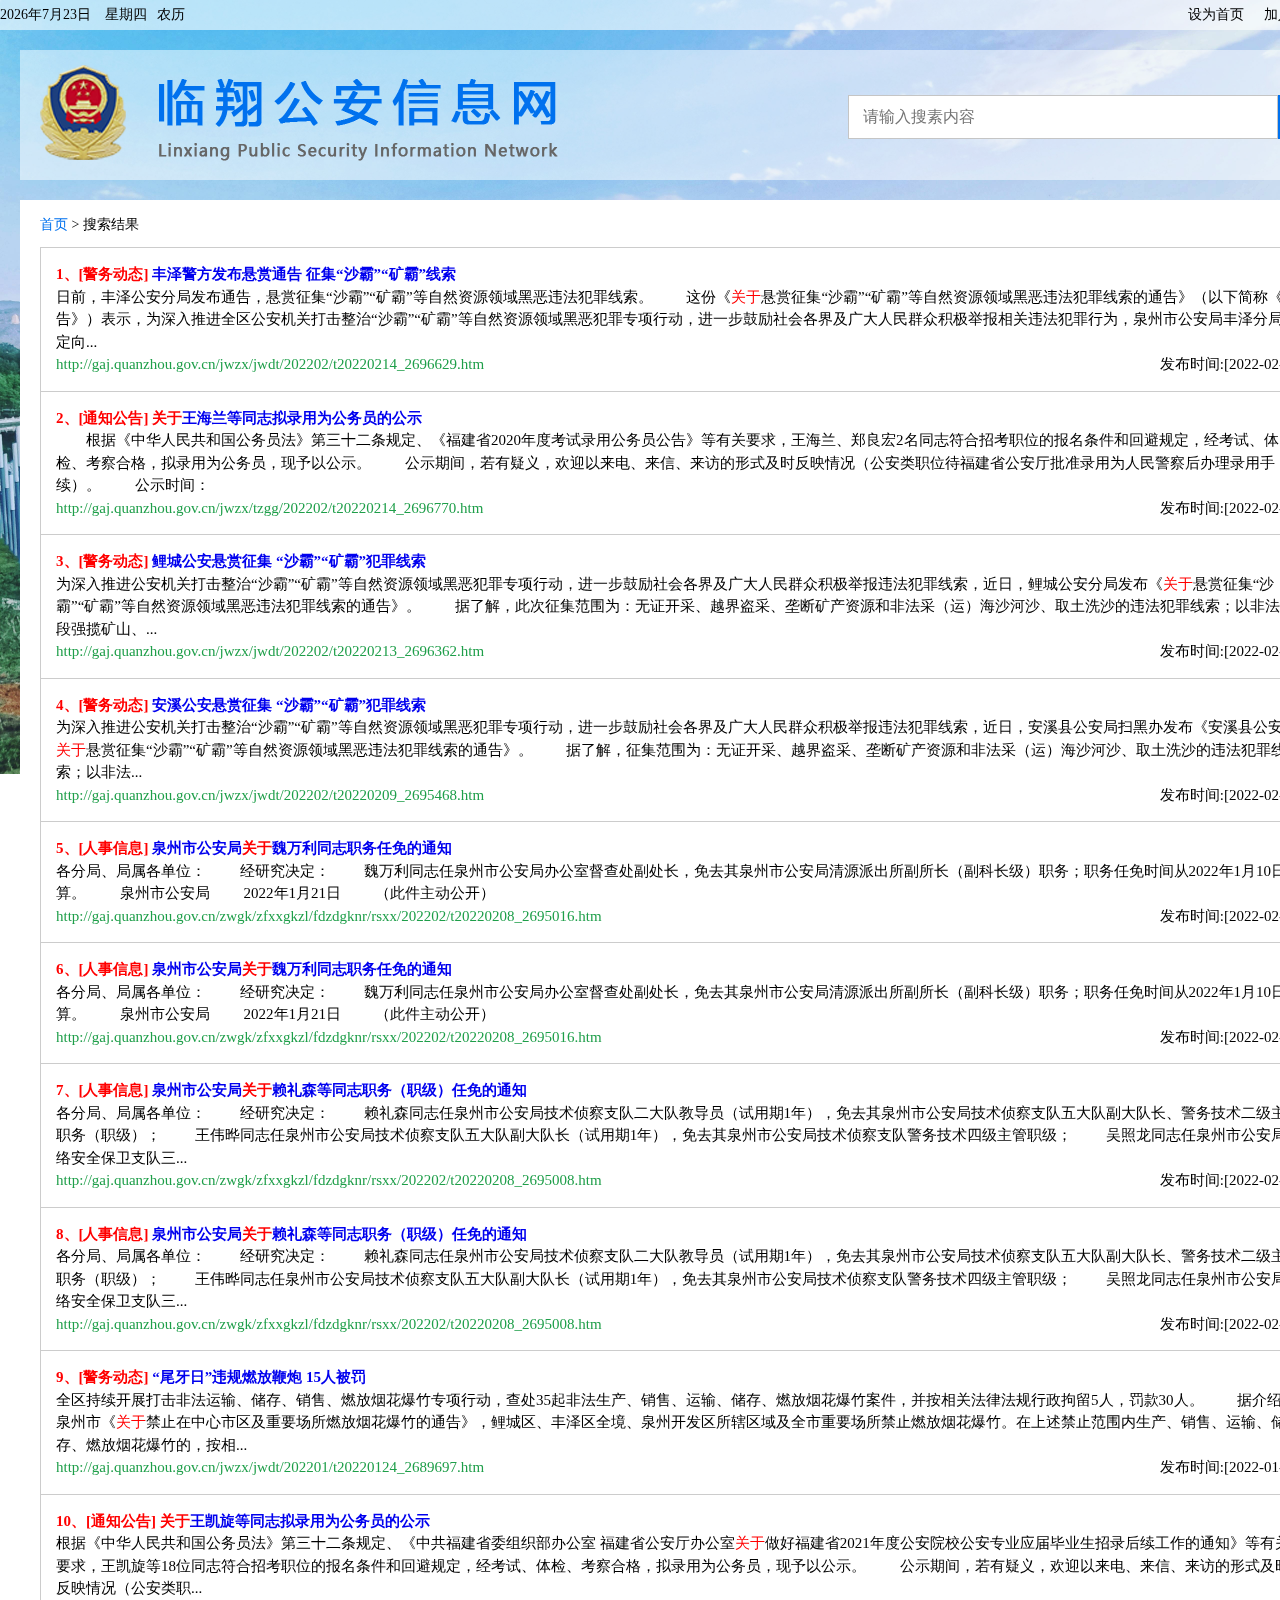
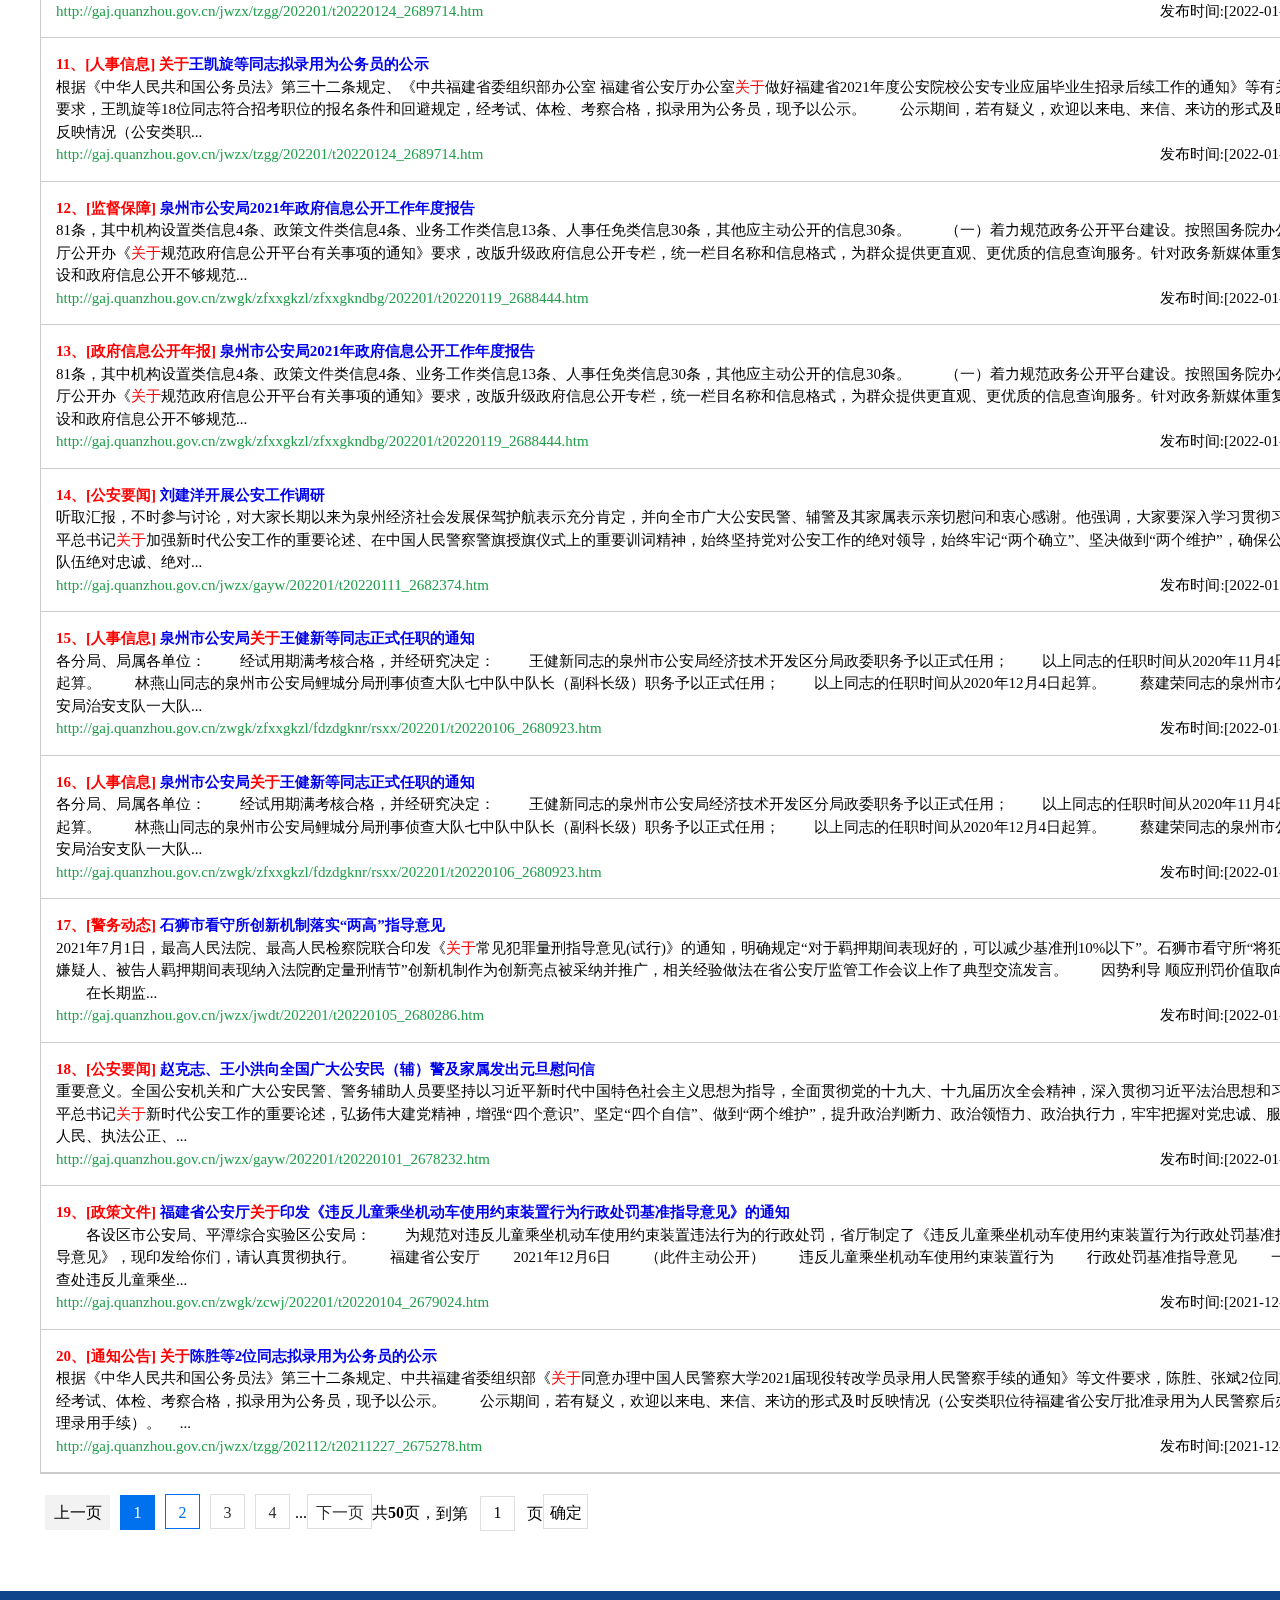
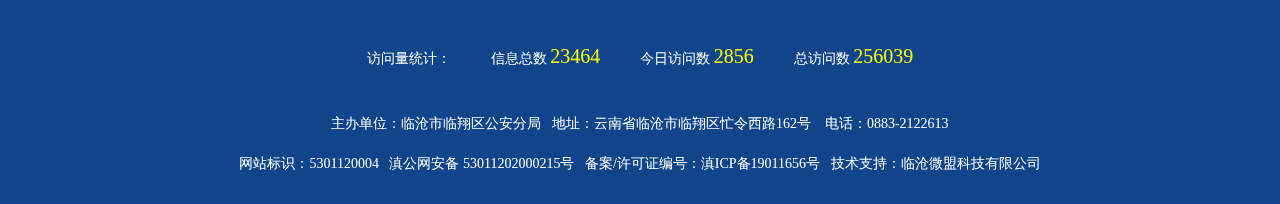
<file: search.html>
<!DOCTYPE html>
<html>
	<head>
		<meta http-equiv="Content-Type" content="text/html; charset=utf-8">
		<meta name='viewport' content='width=device-width, initial-scale=1.0'>
		<meta name="SiteName" content="临沧市公安局临翔分局网站">
		<title>临沧市公安局临翔分局</title>
		<link rel="stylesheet" href="css/reset.css">
		<link rel="stylesheet" href="css/index.css">
		<!-- <link rel="stylesheet" href="css/article.css"> -->
		<link rel="stylesheet" href="css/page.css">
		<link rel="stylesheet" href="css/search.css">
		<script src="js/jquery.min.js"></script>
		<script src="js/jquery.SuperSlide.2.1.3.js"></script>
		<script src="js/rili.js"></script>
		<script src="js/zxf_page.js"></script>
		<link rel="Shortcut Icon" href="./images/favicon.ico" type="image/x-icon" />
	</head>
	<body>
		<div class="background"><img src="images/125.jpg" /></div>
		<div class="top" >
			<div class="container overflow">
				<div class="fl text">
					<span class="margin-right" id="browserDate"></span> <span class="margin-right"
						id="week"></span><span class="margin-right" id="nl"></span>
				</div>
				<div class="fr text">
					<ul>
						<li><a>设为首页</a></li>
						<li><a>加入收藏</a></li>
					</ul>
				</div>
			</div>
		</div>
		<div class="container container-bg">
			<div class="header-box">
				<div class="header-bg"></div>
				<div class="header-logo">
					<div class="header-left"><a href="index.html"><img src="images/logo.png"></a></div>
					<div class="header-right">
						<input class="header-search" type="text" value="" placeholder="请输入搜素内容" />
						<!-- <span  ><img src="images/search.png"></span> -->
						<span class="header-search-text"><a href="search.html"><img src="images/search.png"></a></span>
					</div>
				</div>
			</div>
			
			<div class="main-box">
				
				<div class="main-content">
					<div class="crumbs">
					    <i style="font-size: 18px;" class="fa fa-map-marker" aria-hidden="true"></i>
					    <a class="crumbs-back" href="javascript:history.go(-1);">首页</a>
					    >
					   <a>搜索结果</a>
					</div>
					<div class="main-article">
						<ul class="zj_list no" style="display: block;">
						        <!--repeat056133966137--><li>
						            <div class="bold">
						                <a target="_blank" href="http://gaj.quanzhou.gov.cn/jwzx/jwdt/202202/t20220214_2696629.htm" title="丰泽警方发布悬赏通告 征集“沙霸”“矿霸”线索">
						                    <font color="red">1、[警务动态]</font>
						                    <!--html086763851779-->丰泽警方发布悬赏通告 征集“沙霸”“矿霸”线索<!--html086763851779:end-->
						                </a>
						            </div> 
						            <div class="tgray1">日前，丰泽公安分局发布通告，悬赏征集“沙霸”“矿霸”等自然资源领域黑恶违法犯罪线索。
						　　这份《<font color="red">关于</font>悬赏征集“沙霸”“矿霸”等自然资源领域黑恶违法犯罪线索的通告》（以下简称《通告》）表示，为深入推进全区公安机关打击整治“沙霸”“矿霸”等自然资源领域黑恶犯罪专项行动，进一步鼓励社会各界及广大人民群众积极举报相关违法犯罪行为，泉州市公安局丰泽分局决定向...</div>
						            <div>
						                <span style="float:right;" class="tgray1">发布时间:[2022-02-14]</span>
						                <a class="tgreen1" href="http://gaj.quanzhou.gov.cn/jwzx/jwdt/202202/t20220214_2696629.htm">http://gaj.quanzhou.gov.cn/jwzx/jwdt/202202/t20220214_2696629.htm</a>
						            </div>
						        </li><!--repeat056133966137--><li>
						            <div class="bold">
						                <a target="_blank" href="http://gaj.quanzhou.gov.cn/jwzx/tzgg/202202/t20220214_2696770.htm" title="关于王海兰等同志拟录用为公务员的公示">
						                    <font color="red">2、[通知公告]</font>
						                    <!--html06513606915--><font color="red">关于</font>王海兰等同志拟录用为公务员的公示<!--html06513606915:end-->
						                </a>
						            </div> 
						            <div class="tgray1">
						　　根据《中华人民共和国公务员法》第三十二条规定、《福建省2020年度考试录用公务员公告》等有关要求，王海兰、郑良宏2名同志符合招考职位的报名条件和回避规定，经考试、体检、考察合格，拟录用为公务员，现予以公示。  
						　　公示期间，若有疑义，欢迎以来电、来信、来访的形式及时反映情况（公安类职位待福建省公安厅批准录用为人民警察后办理录用手续）。 
						　　公示时间：</div>
						            <div>
						                <span style="float:right;" class="tgray1">发布时间:[2022-02-14]</span>
						                <a class="tgreen1" href="http://gaj.quanzhou.gov.cn/jwzx/tzgg/202202/t20220214_2696770.htm">http://gaj.quanzhou.gov.cn/jwzx/tzgg/202202/t20220214_2696770.htm</a>
						            </div>
						        </li><!--repeat056133966137--><li>
						            <div class="bold">
						                <a target="_blank" href="http://gaj.quanzhou.gov.cn/jwzx/jwdt/202202/t20220213_2696362.htm" title="鲤城公安悬赏征集 “沙霸”“矿霸”犯罪线索">
						                    <font color="red">3、[警务动态]</font>
						                    <!--html184820153524-->鲤城公安悬赏征集 “沙霸”“矿霸”犯罪线索<!--html184820153524:end-->
						                </a>
						            </div> 
						            <div class="tgray1">为深入推进公安机关打击整治“沙霸”“矿霸”等自然资源领域黑恶犯罪专项行动，进一步鼓励社会各界及广大人民群众积极举报违法犯罪线索，近日，鲤城公安分局发布《<font color="red">关于</font>悬赏征集“沙霸”“矿霸”等自然资源领域黑恶违法犯罪线索的通告》。
						　　据了解，此次征集范围为：无证开采、越界盗采、垄断矿产资源和非法采（运）海沙河沙、取土洗沙的违法犯罪线索；以非法手段强揽矿山、...</div>
						            <div>
						                <span style="float:right;" class="tgray1">发布时间:[2022-02-13]</span>
						                <a class="tgreen1" href="http://gaj.quanzhou.gov.cn/jwzx/jwdt/202202/t20220213_2696362.htm">http://gaj.quanzhou.gov.cn/jwzx/jwdt/202202/t20220213_2696362.htm</a>
						            </div>
						        </li><!--repeat056133966137--><li>
						            <div class="bold">
						                <a target="_blank" href="http://gaj.quanzhou.gov.cn/jwzx/jwdt/202202/t20220209_2695468.htm" title="安溪公安悬赏征集 “沙霸”“矿霸”犯罪线索">
						                    <font color="red">4、[警务动态]</font>
						                    <!--html05619042997-->安溪公安悬赏征集 “沙霸”“矿霸”犯罪线索<!--html05619042997:end-->
						                </a>
						            </div> 
						            <div class="tgray1">为深入推进公安机关打击整治“沙霸”“矿霸”等自然资源领域黑恶犯罪专项行动，进一步鼓励社会各界及广大人民群众积极举报违法犯罪线索，近日，安溪县公安局扫黑办发布《安溪县公安局<font color="red">关于</font>悬赏征集“沙霸”“矿霸”等自然资源领域黑恶违法犯罪线索的通告》。
						　　据了解，征集范围为：无证开采、越界盗采、垄断矿产资源和非法采（运）海沙河沙、取土洗沙的违法犯罪线索；以非法...</div>
						            <div>
						                <span style="float:right;" class="tgray1">发布时间:[2022-02-09]</span>
						                <a class="tgreen1" href="http://gaj.quanzhou.gov.cn/jwzx/jwdt/202202/t20220209_2695468.htm">http://gaj.quanzhou.gov.cn/jwzx/jwdt/202202/t20220209_2695468.htm</a>
						            </div>
						        </li><!--repeat056133966137--><li>
						            <div class="bold">
						                <a target="_blank" href="http://gaj.quanzhou.gov.cn/zwgk/zfxxgkzl/fdzdgknr/rsxx/202202/t20220208_2695016.htm" title="泉州市公安局关于魏万利同志职务任免的通知">
						                    <font color="red">5、[人事信息]</font>
						                    <!--html281724209169-->泉州市公安局<font color="red">关于</font>魏万利同志职务任免的通知<!--html281724209169:end-->
						                </a>
						            </div> 
						            <div class="tgray1">各分局、局属各单位：
						　　经研究决定：
						　　魏万利同志任泉州市公安局办公室督查处副处长，免去其泉州市公安局清源派出所副所长（副科长级）职务；职务任免时间从2022年1月10日起算。
						　　泉州市公安局
						　　2022年1月21日
						　　（此件主动公开）</div>
						            <div>
						                <span style="float:right;" class="tgray1">发布时间:[2022-02-08]</span>
						                <a class="tgreen1" href="http://gaj.quanzhou.gov.cn/zwgk/zfxxgkzl/fdzdgknr/rsxx/202202/t20220208_2695016.htm">http://gaj.quanzhou.gov.cn/zwgk/zfxxgkzl/fdzdgknr/rsxx/202202/t20220208_2695016.htm</a>
						            </div>
						        </li><!--repeat056133966137--><li>
						            <div class="bold">
						                <a target="_blank" href="http://gaj.quanzhou.gov.cn/zwgk/zfxxgkzl/fdzdgknr/rsxx/202202/t20220208_2695016.htm" title="泉州市公安局关于魏万利同志职务任免的通知">
						                    <font color="red">6、[人事信息]</font>
						                    <!--html3429528554623-->泉州市公安局<font color="red">关于</font>魏万利同志职务任免的通知<!--html3429528554623:end-->
						                </a>
						            </div> 
						            <div class="tgray1">各分局、局属各单位：
						　　经研究决定：
						　　魏万利同志任泉州市公安局办公室督查处副处长，免去其泉州市公安局清源派出所副所长（副科长级）职务；职务任免时间从2022年1月10日起算。
						　　泉州市公安局
						　　2022年1月21日
						　　（此件主动公开）</div>
						            <div>
						                <span style="float:right;" class="tgray1">发布时间:[2022-02-08]</span>
						                <a class="tgreen1" href="http://gaj.quanzhou.gov.cn/zwgk/zfxxgkzl/fdzdgknr/rsxx/202202/t20220208_2695016.htm">http://gaj.quanzhou.gov.cn/zwgk/zfxxgkzl/fdzdgknr/rsxx/202202/t20220208_2695016.htm</a>
						            </div>
						        </li><!--repeat056133966137--><li>
						            <div class="bold">
						                <a target="_blank" href="http://gaj.quanzhou.gov.cn/zwgk/zfxxgkzl/fdzdgknr/rsxx/202202/t20220208_2695008.htm" title="泉州市公安局关于赖礼森等同志职务（职级）任免的通知">
						                    <font color="red">7、[人事信息]</font>
						                    <!--html246422706822-->泉州市公安局<font color="red">关于</font>赖礼森等同志职务（职级）任免的通知<!--html246422706822:end-->
						                </a>
						            </div> 
						            <div class="tgray1">各分局、局属各单位：
						　　经研究决定：
						　　赖礼森同志任泉州市公安局技术侦察支队二大队教导员（试用期1年），免去其泉州市公安局技术侦察支队五大队副大队长、警务技术二级主管职务（职级）；
						　　王伟晔同志任泉州市公安局技术侦察支队五大队副大队长（试用期1年），免去其泉州市公安局技术侦察支队警务技术四级主管职级；
						　　吴照龙同志任泉州市公安局网络安全保卫支队三...</div>
						            <div>
						                <span style="float:right;" class="tgray1">发布时间:[2022-02-08]</span>
						                <a class="tgreen1" href="http://gaj.quanzhou.gov.cn/zwgk/zfxxgkzl/fdzdgknr/rsxx/202202/t20220208_2695008.htm">http://gaj.quanzhou.gov.cn/zwgk/zfxxgkzl/fdzdgknr/rsxx/202202/t20220208_2695008.htm</a>
						            </div>
						        </li><!--repeat056133966137--><li>
						            <div class="bold">
						                <a target="_blank" href="http://gaj.quanzhou.gov.cn/zwgk/zfxxgkzl/fdzdgknr/rsxx/202202/t20220208_2695008.htm" title="泉州市公安局关于赖礼森等同志职务（职级）任免的通知">
						                    <font color="red">8、[人事信息]</font>
						                    <!--html883658168167-->泉州市公安局<font color="red">关于</font>赖礼森等同志职务（职级）任免的通知<!--html883658168167:end-->
						                </a>
						            </div> 
						            <div class="tgray1">各分局、局属各单位：
						　　经研究决定：
						　　赖礼森同志任泉州市公安局技术侦察支队二大队教导员（试用期1年），免去其泉州市公安局技术侦察支队五大队副大队长、警务技术二级主管职务（职级）；
						　　王伟晔同志任泉州市公安局技术侦察支队五大队副大队长（试用期1年），免去其泉州市公安局技术侦察支队警务技术四级主管职级；
						　　吴照龙同志任泉州市公安局网络安全保卫支队三...</div>
						            <div>
						                <span style="float:right;" class="tgray1">发布时间:[2022-02-08]</span>
						                <a class="tgreen1" href="http://gaj.quanzhou.gov.cn/zwgk/zfxxgkzl/fdzdgknr/rsxx/202202/t20220208_2695008.htm">http://gaj.quanzhou.gov.cn/zwgk/zfxxgkzl/fdzdgknr/rsxx/202202/t20220208_2695008.htm</a>
						            </div>
						        </li><!--repeat056133966137--><li>
						            <div class="bold">
						                <a target="_blank" href="http://gaj.quanzhou.gov.cn/jwzx/jwdt/202201/t20220124_2689697.htm" title="“尾牙日”违规燃放鞭炮 15人被罚">
						                    <font color="red">9、[警务动态]</font>
						                    <!--html094692783475-->“尾牙日”违规燃放鞭炮 15人被罚<!--html094692783475:end-->
						                </a>
						            </div> 
						            <div class="tgray1">全区持续开展打击非法运输、储存、销售、燃放烟花爆竹专项行动，查处35起非法生产、销售、运输、储存、燃放烟花爆竹案件，并按相关法律法规行政拘留5人，罚款30人。
						　　据介绍，泉州市《<font color="red">关于</font>禁止在中心市区及重要场所燃放烟花爆竹的通告》，鲤城区、丰泽区全境、泉州开发区所辖区域及全市重要场所禁止燃放烟花爆竹。在上述禁止范围内生产、销售、运输、储存、燃放烟花爆竹的，按相...</div>
						            <div>
						                <span style="float:right;" class="tgray1">发布时间:[2022-01-24]</span>
						                <a class="tgreen1" href="http://gaj.quanzhou.gov.cn/jwzx/jwdt/202201/t20220124_2689697.htm">http://gaj.quanzhou.gov.cn/jwzx/jwdt/202201/t20220124_2689697.htm</a>
						            </div>
						        </li><!--repeat056133966137--><li>
						            <div class="bold">
						                <a target="_blank" href="http://gaj.quanzhou.gov.cn/jwzx/tzgg/202201/t20220124_2689714.htm" title="关于王凯旋等同志拟录用为公务员的公示">
						                    <font color="red">10、[通知公告]</font>
						                    <!--html03523110105--><font color="red">关于</font>王凯旋等同志拟录用为公务员的公示<!--html03523110105:end-->
						                </a>
						            </div> 
						            <div class="tgray1">根据《中华人民共和国公务员法》第三十二条规定、《中共福建省委组织部办公室 福建省公安厅办公室<font color="red">关于</font>做好福建省2021年度公安院校公安专业应届毕业生招录后续工作的通知》等有关要求，王凯旋等18位同志符合招考职位的报名条件和回避规定，经考试、体检、考察合格，拟录用为公务员，现予以公示。 
						　　公示期间，若有疑义，欢迎以来电、来信、来访的形式及时反映情况（公安类职...</div>
						            <div>
						                <span style="float:right;" class="tgray1">发布时间:[2022-01-24]</span>
						                <a class="tgreen1" href="http://gaj.quanzhou.gov.cn/jwzx/tzgg/202201/t20220124_2689714.htm">http://gaj.quanzhou.gov.cn/jwzx/tzgg/202201/t20220124_2689714.htm</a>
						            </div>
						        </li><!--repeat056133966137--><li>
						            <div class="bold">
						                <a target="_blank" href="http://gaj.quanzhou.gov.cn/jwzx/tzgg/202201/t20220124_2689714.htm" title="关于王凯旋等同志拟录用为公务员的公示">
						                    <font color="red">11、[人事信息]</font>
						                    <!--html185348771755--><font color="red">关于</font>王凯旋等同志拟录用为公务员的公示<!--html185348771755:end-->
						                </a>
						            </div> 
						            <div class="tgray1">根据《中华人民共和国公务员法》第三十二条规定、《中共福建省委组织部办公室 福建省公安厅办公室<font color="red">关于</font>做好福建省2021年度公安院校公安专业应届毕业生招录后续工作的通知》等有关要求，王凯旋等18位同志符合招考职位的报名条件和回避规定，经考试、体检、考察合格，拟录用为公务员，现予以公示。 
						　　公示期间，若有疑义，欢迎以来电、来信、来访的形式及时反映情况（公安类职...</div>
						            <div>
						                <span style="float:right;" class="tgray1">发布时间:[2022-01-24]</span>
						                <a class="tgreen1" href="http://gaj.quanzhou.gov.cn/jwzx/tzgg/202201/t20220124_2689714.htm">http://gaj.quanzhou.gov.cn/jwzx/tzgg/202201/t20220124_2689714.htm</a>
						            </div>
						        </li><!--repeat056133966137--><li>
						            <div class="bold">
						                <a target="_blank" href="http://gaj.quanzhou.gov.cn/zwgk/zfxxgkzl/zfxxgkndbg/202201/t20220119_2688444.htm" title="泉州市公安局2021年政府信息公开工作年度报告">
						                    <font color="red">12、[监督保障]</font>
						                    <!--html044555274651-->泉州市公安局2021年政府信息公开工作年度报告<!--html044555274651:end-->
						                </a>
						            </div> 
						            <div class="tgray1">81条，其中机构设置类信息4条、政策文件类信息4条、业务工作类信息13条、人事任免类信息30条，其他应主动公开的信息30条。
						　　（一）着力规范政务公开平台建设。按照国务院办公厅公开办《<font color="red">关于</font>规范政府信息公开平台有关事项的通知》要求，改版升级政府信息公开专栏，统一栏目名称和信息格式，为群众提供更直观、更优质的信息查询服务。针对政务新媒体重复建设和政府信息公开不够规范...</div>
						            <div>
						                <span style="float:right;" class="tgray1">发布时间:[2022-01-19]</span>
						                <a class="tgreen1" href="http://gaj.quanzhou.gov.cn/zwgk/zfxxgkzl/zfxxgkndbg/202201/t20220119_2688444.htm">http://gaj.quanzhou.gov.cn/zwgk/zfxxgkzl/zfxxgkndbg/202201/t20220119_2688444.htm</a>
						            </div>
						        </li><!--repeat056133966137--><li>
						            <div class="bold">
						                <a target="_blank" href="http://gaj.quanzhou.gov.cn/zwgk/zfxxgkzl/zfxxgkndbg/202201/t20220119_2688444.htm" title="泉州市公安局2021年政府信息公开工作年度报告">
						                    <font color="red">13、[政府信息公开年报]</font>
						                    <!--html906701973998-->泉州市公安局2021年政府信息公开工作年度报告<!--html906701973998:end-->
						                </a>
						            </div> 
						            <div class="tgray1">81条，其中机构设置类信息4条、政策文件类信息4条、业务工作类信息13条、人事任免类信息30条，其他应主动公开的信息30条。
						　　（一）着力规范政务公开平台建设。按照国务院办公厅公开办《<font color="red">关于</font>规范政府信息公开平台有关事项的通知》要求，改版升级政府信息公开专栏，统一栏目名称和信息格式，为群众提供更直观、更优质的信息查询服务。针对政务新媒体重复建设和政府信息公开不够规范...</div>
						            <div>
						                <span style="float:right;" class="tgray1">发布时间:[2022-01-19]</span>
						                <a class="tgreen1" href="http://gaj.quanzhou.gov.cn/zwgk/zfxxgkzl/zfxxgkndbg/202201/t20220119_2688444.htm">http://gaj.quanzhou.gov.cn/zwgk/zfxxgkzl/zfxxgkndbg/202201/t20220119_2688444.htm</a>
						            </div>
						        </li><!--repeat056133966137--><li>
						            <div class="bold">
						                <a target="_blank" href="http://gaj.quanzhou.gov.cn/jwzx/gayw/202201/t20220111_2682374.htm" title="刘建洋开展公安工作调研">
						                    <font color="red">14、[公安要闻]</font>
						                    <!--html507153567032-->刘建洋开展公安工作调研<!--html507153567032:end-->
						                </a>
						            </div> 
						            <div class="tgray1">听取汇报，不时参与讨论，对大家长期以来为泉州经济社会发展保驾护航表示充分肯定，并向全市广大公安民警、辅警及其家属表示亲切慰问和衷心感谢。他强调，大家要深入学习贯彻习近平总书记<font color="red">关于</font>加强新时代公安工作的重要论述、在中国人民警察警旗授旗仪式上的重要训词精神，始终坚持党对公安工作的绝对领导，始终牢记“两个确立”、坚决做到“两个维护”，确保公安队伍绝对忠诚、绝对...</div>
						            <div>
						                <span style="float:right;" class="tgray1">发布时间:[2022-01-11]</span>
						                <a class="tgreen1" href="http://gaj.quanzhou.gov.cn/jwzx/gayw/202201/t20220111_2682374.htm">http://gaj.quanzhou.gov.cn/jwzx/gayw/202201/t20220111_2682374.htm</a>
						            </div>
						        </li><!--repeat056133966137--><li>
						            <div class="bold">
						                <a target="_blank" href="http://gaj.quanzhou.gov.cn/zwgk/zfxxgkzl/fdzdgknr/rsxx/202201/t20220106_2680923.htm" title="泉州市公安局关于王健新等同志正式任职的通知">
						                    <font color="red">15、[人事信息]</font>
						                    <!--html159597378141-->泉州市公安局<font color="red">关于</font>王健新等同志正式任职的通知<!--html159597378141:end-->
						                </a>
						            </div> 
						            <div class="tgray1">各分局、局属各单位：
						　　经试用期满考核合格，并经研究决定：
						　　王健新同志的泉州市公安局经济技术开发区分局政委职务予以正式任用；
						　　以上同志的任职时间从2020年11月4日起算。
						　　林燕山同志的泉州市公安局鲤城分局刑事侦查大队七中队中队长（副科长级）职务予以正式任用；
						　　以上同志的任职时间从2020年12月4日起算。
						　　蔡建荣同志的泉州市公安局治安支队一大队...</div>
						            <div>
						                <span style="float:right;" class="tgray1">发布时间:[2022-01-06]</span>
						                <a class="tgreen1" href="http://gaj.quanzhou.gov.cn/zwgk/zfxxgkzl/fdzdgknr/rsxx/202201/t20220106_2680923.htm">http://gaj.quanzhou.gov.cn/zwgk/zfxxgkzl/fdzdgknr/rsxx/202201/t20220106_2680923.htm</a>
						            </div>
						        </li><!--repeat056133966137--><li>
						            <div class="bold">
						                <a target="_blank" href="http://gaj.quanzhou.gov.cn/zwgk/zfxxgkzl/fdzdgknr/rsxx/202201/t20220106_2680923.htm" title="泉州市公安局关于王健新等同志正式任职的通知">
						                    <font color="red">16、[人事信息]</font>
						                    <!--html298373869071-->泉州市公安局<font color="red">关于</font>王健新等同志正式任职的通知<!--html298373869071:end-->
						                </a>
						            </div> 
						            <div class="tgray1">各分局、局属各单位：
						　　经试用期满考核合格，并经研究决定：
						　　王健新同志的泉州市公安局经济技术开发区分局政委职务予以正式任用；
						　　以上同志的任职时间从2020年11月4日起算。
						　　林燕山同志的泉州市公安局鲤城分局刑事侦查大队七中队中队长（副科长级）职务予以正式任用；
						　　以上同志的任职时间从2020年12月4日起算。
						　　蔡建荣同志的泉州市公安局治安支队一大队...</div>
						            <div>
						                <span style="float:right;" class="tgray1">发布时间:[2022-01-06]</span>
						                <a class="tgreen1" href="http://gaj.quanzhou.gov.cn/zwgk/zfxxgkzl/fdzdgknr/rsxx/202201/t20220106_2680923.htm">http://gaj.quanzhou.gov.cn/zwgk/zfxxgkzl/fdzdgknr/rsxx/202201/t20220106_2680923.htm</a>
						            </div>
						        </li><!--repeat056133966137--><li>
						            <div class="bold">
						                <a target="_blank" href="http://gaj.quanzhou.gov.cn/jwzx/jwdt/202201/t20220105_2680286.htm" title="石狮市看守所创新机制落实“两高”指导意见">
						                    <font color="red">17、[警务动态]</font>
						                    <!--html372613114286-->石狮市看守所创新机制落实“两高”指导意见<!--html372613114286:end-->
						                </a>
						            </div> 
						            <div class="tgray1">2021年7月1日，最高人民法院、最高人民检察院联合印发《<font color="red">关于</font>常见犯罪量刑指导意见(试行)》的通知，明确规定“对于羁押期间表现好的，可以减少基准刑10%以下”。石狮市看守所“将犯罪嫌疑人、被告人羁押期间表现纳入法院酌定量刑情节”创新机制作为创新亮点被采纳并推广，相关经验做法在省公安厅监管工作会议上作了典型交流发言。
						　　因势利导 顺应刑罚价值取向 
						　　在长期监...</div>
						            <div>
						                <span style="float:right;" class="tgray1">发布时间:[2022-01-05]</span>
						                <a class="tgreen1" href="http://gaj.quanzhou.gov.cn/jwzx/jwdt/202201/t20220105_2680286.htm">http://gaj.quanzhou.gov.cn/jwzx/jwdt/202201/t20220105_2680286.htm</a>
						            </div>
						        </li><!--repeat056133966137--><li>
						            <div class="bold">
						                <a target="_blank" href="http://gaj.quanzhou.gov.cn/jwzx/gayw/202201/t20220101_2678232.htm" title="赵克志、王小洪向全国广大公安民（辅）警及家属发出元旦慰问信">
						                    <font color="red">18、[公安要闻]</font>
						                    <!--html742201441333-->赵克志、王小洪向全国广大公安民（辅）警及家属发出元旦慰问信<!--html742201441333:end-->
						                </a>
						            </div> 
						            <div class="tgray1">重要意义。全国公安机关和广大公安民警、警务辅助人员要坚持以习近平新时代中国特色社会主义思想为指导，全面贯彻党的十九大、十九届历次全会精神，深入贯彻习近平法治思想和习近平总书记<font color="red">关于</font>新时代公安工作的重要论述，弘扬伟大建党精神，增强“四个意识”、坚定“四个自信”、做到“两个维护”，提升政治判断力、政治领悟力、政治执行力，牢牢把握对党忠诚、服务人民、执法公正、...</div>
						            <div>
						                <span style="float:right;" class="tgray1">发布时间:[2022-01-01]</span>
						                <a class="tgreen1" href="http://gaj.quanzhou.gov.cn/jwzx/gayw/202201/t20220101_2678232.htm">http://gaj.quanzhou.gov.cn/jwzx/gayw/202201/t20220101_2678232.htm</a>
						            </div>
						        </li><!--repeat056133966137--><li>
						            <div class="bold">
						                <a target="_blank" href="http://gaj.quanzhou.gov.cn/zwgk/zcwj/202201/t20220104_2679024.htm" title="福建省公安厅关于印发《违反儿童乘坐机动车使用约束装置行为行政处罚基准指导意见》的通知">
						                    <font color="red">19、[政策文件]</font>
						                    <!--html708513179489-->福建省公安厅<font color="red">关于</font>印发《违反儿童乘坐机动车使用约束装置行为行政处罚基准指导意见》的通知<!--html708513179489:end-->
						                </a>
						            </div> 
						            <div class="tgray1">
						　　各设区市公安局、平潭综合实验区公安局：
						　　为规范对违反儿童乘坐机动车使用约束装置违法行为的行政处罚，省厅制定了《违反儿童乘坐机动车使用约束装置行为行政处罚基准指导意见》，现印发给你们，请认真贯彻执行。
						　　福建省公安厅
						　　2021年12月6日
						　　（此件主动公开）
						　　违反儿童乘坐机动车使用约束装置行为
						　　行政处罚基准指导意见
						　　一、查处违反儿童乘坐...</div>
						            <div>
						                <span style="float:right;" class="tgray1">发布时间:[2021-12-27]</span>
						                <a class="tgreen1" href="http://gaj.quanzhou.gov.cn/zwgk/zcwj/202201/t20220104_2679024.htm">http://gaj.quanzhou.gov.cn/zwgk/zcwj/202201/t20220104_2679024.htm</a>
						            </div>
						        </li><!--repeat056133966137--><li>
						            <div class="bold">
						                <a target="_blank" href="http://gaj.quanzhou.gov.cn/jwzx/tzgg/202112/t20211227_2675278.htm" title="关于陈胜等2位同志拟录用为公务员的公示">
						                    <font color="red">20、[通知公告]</font>
						                    <!--html264974384353--><font color="red">关于</font>陈胜等2位同志拟录用为公务员的公示<!--html264974384353:end-->
						                </a>
						            </div> 
						            <div class="tgray1">根据《中华人民共和国公务员法》第三十二条规定、中共福建省委组织部《<font color="red">关于</font>同意办理中国人民警察大学2021届现役转改学员录用人民警察手续的通知》等文件要求，陈胜、张斌2位同志经考试、体检、考察合格，拟录用为公务员，现予以公示。 
						　　公示期间，若有疑义，欢迎以来电、来信、来访的形式及时反映情况（公安类职位待福建省公安厅批准录用为人民警察后办理录用手续）。 
						　...</div>
						            <div>
						                <span style="float:right;" class="tgray1">发布时间:[2021-12-24]</span>
						                <a class="tgreen1" href="http://gaj.quanzhou.gov.cn/jwzx/tzgg/202112/t20211227_2675278.htm">http://gaj.quanzhou.gov.cn/jwzx/tzgg/202112/t20211227_2675278.htm</a>
						            </div>
						        </li><!--repeat056133966137:end-->
						    </ul>
					</div>
							 <div class="zxf_pagediv"></div>
				</div>
			</div>
		</div>
		<div class="footer">
			<ul>
				<li class="tongji">访问量统计：</li>
				<li>信息总数 <span>23464</span></li>
				<li>今日访问数 <span>2856</span></li>
				<li>总访问数 <span>256039</span></li>
			</ul>
			<p>主办单位：临沧市临翔区公安分局&nbsp;&nbsp;&nbsp;地址：云南省临沧市临翔区忙令西路162号 &nbsp;&nbsp;&nbsp;电话：0883-2122613</p>
			<p>网站标识：5301120004&nbsp;&nbsp;&nbsp;滇公网安备
				53011202000215号&nbsp;&nbsp;&nbsp;备案/许可证编号：滇ICP备19011656号&nbsp;&nbsp;&nbsp;技术支持：临沧微盟科技有限公司</p>
		</div>
		<script>
		//分页
		$(document).ready(function () {
		$(".zxf_pagediv").createPage({
		    pageNum: 50,//总页码
		    current: 1,//当前页
		    shownum: 3,//每页显示个数
		    //			activepage: "",//当前页选中样式
		    //			activepaf: "",//下一页选中样式
		    backfun: function (e) {
		        // console.log(e.current);//回调
		    }
		})
		})
		</script>
	</body>
</html>
</file>
<file: css/index.css>
/*common*/
a{cursor: pointer;}
.overflow{overflow: hidden}
.fl{float: left}
.fr{float: right;}
.background{background-color: #fff;position: fixed;top: 0;left: 0;z-index: -1;width: 100%;height: 100vh;}
.background img{width:100%;}
.margin-right{margin-right: 10px;}
.container-bg {
	margin-top: 20px;
	padding: 20px;
	/* background-color: #edeeef; */
}

.header-box {
	position: relative;
	height: 130px;
	
	/* padding: 20px; */
}

.header-logo {
	position: absolute;
	top: 15px;
	left: 0;
	z-index: 1;
	width: 100%;
	padding: 0 20px;
	box-sizing: border-box;
}
.header-bg{
	height: 130px;
	background-color: rgba(255,255,255,0.5);
	/* border-radius: 5px; */
}
.header-bgimg {
	width: 100%;
	height: 100%;
	/* object-fit: cover; */
}

.header-left {
	float: left;
}

.header-right {
	margin-top: 30px;
	float: right;
}

.header-search {
	padding: 0 14px;
	float: left;
	height: 42px;
	line-height: 42px;
	border: 1px solid #c5c5c5;
	width: 400px;
}
.header-search-text {
    cursor: pointer;
    width: 42px;
    height: 32px;
    background-color: #0071ee;
    display: block;
    float: left;
    text-align: center;
    padding-top: 12px;
}

.top{background-color: rgba(255,255,255,0.6);font-size: 14px;}
.top ul{overflow: hidden;}
.top .text{height: 30px;line-height: 30px;color: #000;}
.top ul li{float: left;margin-left: 20px;}
.top ul li a:hover{color: #fff;}
.container{width: 1320px;margin: 0 auto;}

/*.center{background: #f1f1f1}*/
.header{margin-top: 60px;}
.header-top{height: 304px;}
.header .border{background-color: #f1f1f1;height: 20px;}
.left-border{width: 20px;height: 304px; background-color: #f1f1f1;}
.header .title{width: 1280px;height: 214px;margin: 0 auto; background-color: rgba(255,255,255,0.8);}
.header .title .title-top .logo img{margin: 30px 0 0 60px;}
.header .title .search input{ padding: 0 14px; float: left; height: 42px;line-height: 42px;border: 1px solid #c5c5c5;width: 400px;}
.header .title .search span{cursor: pointer; width: 42px;height: 32px; background-color: #10458c;display: block;float: left;    text-align: center;padding-top: 12px;}
.header .title .search {margin-top: 60px;margin-right: 40px;}

.header-nav ul{overflow: hidden; width: 1200px; margin: 22px auto 0;box-sizing: border-box; }
.header-nav li{float: left;padding: 0 1px 10px;width: 11.1111%;text-align: center;box-sizing: border-box;}
.header-nav li.current,
.header-nav li:hover {border-bottom: 3px solid #0066ff;}
.header-nav li.current a,
.header-nav li:hover a{color: #0066ff;}
.header-nav li a{color: #333;font-size: 22px;}
.slogan-top{background: #fff;height: 20px;}
.slogan img{width: 1280px;height: 70px;}

.content{background-color: #f1f1f1;padding: 20px;}
/* 本例子css */
/* 焦点图效果 */
.picBtnTop{  height:436px; position:relative;  overflow:hidden;  zoom:1; }
.picBtnTop .banner-hd{ height: 436px; background-color: #fff; position:absolute; right:0; overflow:hidden; }
.picBtnTop .banner-hd ul li{background: url("../images/triangle-g.png") no-repeat 18px 15px;padding-left: 14px;cursor: pointer;}
.picBtnTop .banner-hd ul li.on{ background:url("../images/triangle-b.png") no-repeat 18px 15px; }
.picBtnTop .banner-hd ul li.on a,.picBtnTop .hd ul li.on span{ color:#0066ff;}
.picBtnTop .news{ background-color: #fff;}
.picBtnTop .news img{ margin: 20px auto 16px;}
.picBtnTop .banner-hd ul li{overflow: hidden;padding: 0 18px;line-height: 40px;}
.picBtnTop .banner-hd ul li img{float: left;width: 9px;height: 13px;margin-top: 15px;margin-right: 14px;}
.picBtnTop .banner-hd ul li a{color:#333;float: left;font-size: 17px;margin-left: 16px;width: 510px;white-space: nowrap;overflow: hidden;text-overflow: ellipsis;}
.picBtnTop .banner-hd ul li span{float: right;}


.picBtnTop .bd{ width:618px;  height:436px; position:relative; }
.picBtnTop .bd li{ position:relative; zoom:1; vertical-align:middle;}
.picBtnTop .bd li .pic{ position:relative; z-index:0;  }
.picBtnTop .bd li .pic img{ width:618px; height:436px; vertical-align:bottom; }
.picBtnTop .bd li .title{ width:618px; height:40px; line-height:40px;background-color: rgba(0,0,0,0.6); left:0; bottom:0; position:absolute; z-index:2;white-space: nowrap;overflow: hidden;text-overflow: ellipsis;}
.picBtnTop .bd li .title a{ color:#fff; padding-left:15px;  }
#demo1{ margin-bottom:20px;  }


.zhuanti{background: #ffffff; height: 100px;position:relative;}
/* 本例子css */
.picScroll-left{ overflow:hidden; position:relative;}
.zhuanti .prev,
.zhuanti .next{position: absolute;display: block;width: 20px;height: 80px;float: right;margin-right: 5px;margin-top: 0px;overflow: hidden;cursor: pointer;}
.zhuanti .next{right: 10px;top: 10px;background: #f5f5f5 url(../images/icoRight.gif) no-repeat 8px 35px;}
.zhuanti .prev{ left: 72px;top: 10px;background: #f5f5f5 url(../images/icoLeft.gif) no-repeat 8px 35px }
.zhuanti .prev:hover{background: #f1f1f1 url(../images/icoLeft.gif) no-repeat 8px 35px;}
.zhuanti .next:hover{background: #f1f1f1 url(../images/icoRight.gif) no-repeat 8px 35px;}

.zhuanti .prevStop{ background-position:-60px 0; }
.zhuanti .nextStop{ background-position:-60px -50px; }

.picScroll-left .bd{margin-right: 40px;}
.picScroll-left .bd ul{ overflow:hidden; zoom:1; }
.picScroll-left .bd ul li{ margin:0 8px; float:left; _display:inline; overflow:hidden; text-align:center;  }
.picScroll-left .bd ul li .pic{ text-align: center; }
.picScroll-left .bd ul li .pic img{ width: 270px; height:100px; display:block;}
.picScroll-left .bd ul li .pic a:hover img{ border-color:#999;  }
.picScroll-left .bd ul li .title{ line-height: 24px;}

.menu{margin-top: 20px;overflow: hidden;}
.menu .list{width: 480px; float: left; margin-right: 18px;margin-bottom: 20px; padding-top: 10px; height: 310px;background-color: #ffffff;}
.menu .list .list-title{ height: 36px; background: url("../images/tab.png") no-repeat 16px 0;}
.menu .list .list-title .icon{margin: 8px 0 0 52px;}
.menu .list .list-title .icon img{ max-width: 20px;max-height: 20px;}
.menu .list .list-title span{color: #1a559d;font-size: 20px;margin-left: 72px;padding: 2px 0;}
.menu .list .list-title .more{margin-top: 6px;margin-right: 10px;}
.menu .list .list-title .more a{font-size: 16px;}

.menu .list .list-list ul{margin-top: 12px;}
.menu .list-wrap{width: 997px;}
.menu .list .list-list ul li{background: url("../images/triangle-g.png") no-repeat 18px 13px;padding-left: 16px;cursor: pointer;}
.menu .list .list-list ul li:hover a {color: #0066ff;}
.menu .list .list-list ul li:hover{background: url("../images/triangle-b.png") no-repeat 18px 13px;}
.menu .list .list-list ul li{overflow: hidden;padding: 0 18px;line-height: 36px;}
.menu .list .list-list ul li a{float: left;font-size: 17px;margin-left: 16px;width: 434px;white-space: nowrap;overflow: hidden;text-overflow: ellipsis;}
.menu .list .list-list ul li span{float: right;}
.menu .border{width: 276px; height: 314px; border: 3px solid #1a559d;background: #fff; margin-bottom: 20px;}
.zhiban .people{margin-top: 18px; overflow: hidden;}
.zhiban .people img{margin-left: 16px; margin-right: 16px;}
.zhiban .people h6{ font-weight: bold;font-size: 16px;text-align: center; margin-bottom: 6px;}
.zhiban .people p{line-height: 26px;}
.zhiban .people p span{color: #ff9900; }

.xinxi .table {border-collapse: collapse;border-spacing: 0;empty-cells: show; width: 90%; margin: 0 auto;}
.xinxi .table td,
.xinxi .table th {font-size: inherit;margin: 0;overflow: visible;padding: 0 10px;}
.xinxi .table td { text-align: center; background-color: transparent;border: 1px solid #cbcbcb;height: 30px;line-height: 30px;}
.xinxi .table th{ background: #eeeeee;text-align: center; color: #003399;height: 42px;line-height: 42px;}
.xinxi .table .first{background: #df1818;padding: 0 6px;color: #fff;}
.xinxi .table .second{background: #0fc30f;padding: 0 6px;color: #fff;}
.xinxi .table .third{background: #dfa20f;padding: 0 6px;color: #fff;}

.hengfu img{width: 1280px;height: 70px;}
.hengfu{margin-bottom: 20px;}

.menu .more ul{overflow: hidden;width: 240px;margin: 0 auto;}
.menu .more ul li{float: left; width: 120px;text-align: center;margin-top: 28px;}
.menu .more ul li a{color: #333;}
.menu .more ul li a:hover{color: #1296db;}
.menu .more ul li div{height: 60px; padding-top: 14px; margin-bottom: 10px;display: table-cell;vertical-align: middle;text-align: center;}

.yqlj{padding: 20px;background: #ffffff;height: 45px;}
/* .yqlj .yqlj-list{overflow: hidden} */
.yqlj .yqlj-list .yqlj-item{ cursor: pointer; float: left; margin: 0 10px; width: 254px;background: #f1f1f1;height: 42px; line-height: 42px;position: relative;}
.yqlj .yqlj-list .yqlj-item:hover p {color: #1a559d;}
.yqlj .yqlj-list .yqlj-item img {float: left;margin: 8px 30px 0 14px;}
.yqlj .yqlj-list .yqlj-item p{float: left;color: #df1818;font-size: 17px;}
/* 下拉导航菜单 */
.gaNav{width: 100%;background-color: #fff;box-shadow: 0px 2px 5px #ccc;z-index: 2000;margin-top: 42px; display: none;}
.gaNav .gaNav-list{height: 210px;overflow-y: auto;}
.gaNav .gaNav-list .gaNav-item{padding:0 10px;text-align: center;}
.gaNav .gaNav-list .gaNav-item a{color: #000000;}
.gaNav .gaNav-list .gaNav-item:hover{background-color: #1a559d;}
.gaNav .gaNav-list .gaNav-item:hover a{color: #fff;}

/* .show{display: block; width: 100%;height: 210px;background-color: #000000;}
.hide{display: none;} */

.footer-tab{margin-top: 60px;margin-bottom: 20px;}
.footer-tab .tab-hd ul{overflow: hidden;text-align: center;display:flex;flex-direction:row;justify-content:center;}
.footer-tab .tab-hd li{ cursor: pointer; float: left; color: #333; border-right: 1px solid #f1f1f1;background: #fff; width: 180px;height: 42px;line-height: 42px;font-size: 20px;font-weight: bold;}
.footer-tab .tab-hd li.current{background: #df1818;color: #fff;border: none;}
.footer-tab .tab-bd{margin-top: 30px;}
.footer-tab .tab-bd ul{overflow: hidden; width: 960px; margin: 0 auto;display: none;}
.footer-tab .tab-bd ul.current{display: block;}
.footer-tab .tab-bd ul li{float: left;border: 2px solid #f1f1f1;box-sizing: border-box; margin: 10px; background: #fff; text-align: center; width: 220px; height: 120px;}
.footer-tab .tab-bd ul li a{color: #1a559d;font-size: 16px;}
.footer-tab .tab-bd ul li div{height: 60px; padding-top: 14px; margin-bottom: 10px;display: table-cell;vertical-align: middle;text-align: center;}
.footer-tab .tab-bd ul li img{ max-height: 60px;max-width: 60px;}
.footer-tab .tab-bd ul li:hover{border: 2px solid #0071ee;box-shadow: 0 0 12px -6px #0071ee;}
.footer-tab .tab-bd ul li:hover img{transform: scale(1.2);-ms-transform: scale(1.2);}
.footer-border {background: #fff;height: 20px;}


.footer{background: #10458c;color: #fff;font-size: 14px;text-align: center;padding-bottom: 20px;}
.footer ul{overflow: hidden;display:flex;flex-direction:row;justify-content:center;}
.footer ul li{float: left;margin: 50px 20px 30px;line-height: 30px;}
.footer ul li span{color: #ffff00;font-size: 20px;}
.footer p{line-height: 40px;}
.footer .tongji{ padding-top: 3px;}

.zhiban-title{position: relative;}
</file>
<file: css/article.css>
.main-box{
	margin-top: 20px;
	background-color: #fff;
	min-height: 700px;
}
.crumbs{
	padding:10px 20px;
	box-sizing: border-box;
	font-size: 14px;
}
.main-content{
	height: 620px;
}

.main-article{
    height: 100%;
	border: 1px solid #ccc;
	margin: 0 20px;
}
.main-article-title{
	font-size: 24px;
	text-align: center;
	padding-top: 20px;
	margin-bottom: 20px;
}
.main-article-menu{
	display: flex;
	height: 40px;
	line-height: 40px;
	justify-content: space-between;
	padding: 0 5%;
	position: relative;
	color: #9E9C9C;
}
.main-article-menu::before{
	position: absolute;
	bottom: 0;
	left: 5%;
	content: '';
	width: 90%;
	border-bottom: 1px solid #ccc;
}
.main-article-common{
	font-size: 14px;
	margin-right: 20px;
}
.main-article-color{
	color: #0071ee;
}
.main-article-icon{
	width: 20px;
	height: 20px;
	margin-right: 5px;
	vertical-align: middle;
}
.main-article-pointer{
	cursor: pointer;
}
.main-article-content{
	padding: 20px;
	text-indent: 20px;
	line-height: 30px;
}
.crumbs-back{
	color:#0071ee;
}
</file>
<file: css/page.css>
div.zxf_pagediv {
	padding-left: 20px;
	/* text-align: center; */
	/* color: #999999; */
}

div.zxf_pagediv a {
	text-decoration: none;

}

div.zxf_pagediv span,
div.zxf_pagediv a {
	display: inline-block;
	box-sizing: border-box;
}

span.disabled {
	height: 35px;
	width: 65px;
	line-height: 35px;
	background: #f2f2f2;
	margin: 0 5px;
	text-align: center;
}

.zxfPagenum {
	color: #333;
	background: #FFFFFF;
	width: 35px;
	height: 35px;
	line-height: 35px;
	border: 1px solid #dfdfdf;
	margin: 0 5px;
	text-align: center;
}

.nextbtn,
.prebtn {
	text-align: center;
	color: #333;
	background: #FFFFFF;
	width: 65px;
	height: 35px;
	line-height: 35px;
	border: 1px solid #dfdfdf;
}

.zxfinput {
	width: 35px;
	height: 35px;
	text-align: center;
	box-sizing: border-box;
	border: 1px solid #dfdfdf;
	margin: 0 12px;
}

.zxfokbtn {
	width: 45px;
	height: 35px;
	line-height: 35px;
	border: 1px solid #dfdfdf;
	cursor: pointer;
	text-align: center;
}

.nextpage {
	color: #0071ee;
	margin: 0 5px;
	border: 1px solid #0071ee;
}

.current {
	color: #ffffff;
	background: #0071ee;
	border: none;

}
</file>
<file: css/list.css>
.main-box{
	margin-top: 20px;
	/* background-color: #fff; */
}
.main-box .crumbs {
    font-size: 15px;
    color: #0071ee;
    padding:10px 20px;
    background-color: rgba(255,255,255,0.5);
	border-bottom: 1px solid #eee;
}


.main-box .crumbs a {
    color: #0071ee;
}
.main-nav{
	border-right: 1px solid #eee;
}
.main-content{
	display: flex;
}
.main-nav-list{
	background-color: rgba(255,255,255,0.7);
	padding-bottom: 20px;
}
.main-nav-title{
	height: 80px;
	background-color: rgba(255,255,255,0.5);
	margin-bottom: 5px;
	font-size: 30px;
	color: #0071ee;
	background-image: url(../images/fw.png);
	background-size: 100%;
	background-position: -140px;
	background-repeat: no-repeat;
}
.main-nav-item{
	height: 50px;
	line-height: 50px;
	width: 200px;
	padding:0 20px;
	cursor: pointer;
	position: relative;
}
.main-nav-item::before{
	position: absolute;
	top: 0;
	left: 10px;
	content: '';
	width: 220px;
	height: 50px;
	border-bottom: 1px dashed #ccc;
}
.main-nav-icon{
	width: 20px;
	height: 20px;
	vertical-align: middle;
	margin-right: 10px;
}
.main-nav-current{
	color: #fff;
	background-color: #0071ee;
}
.main-title-english{
	font-size: 12px;
}
.main-nav-title div{
	/* padding-top: 10px; */
	margin-left: 90px;
}
.main-right{
	width: 100%;
	background-color: rgba(255,255,255,0.7);
}
.main-right-list{
	padding:10px 20px;
}
.main-right-link{
	display: flex;
	color: #000;
	justify-content: space-between;
}
.main-right-clickNum{
	margin-left: 10px;
	color: #fff;
	font-size: 12px;
	padding: 5px;
	background-color: #0bb76f;
}
.main-right-date{
	font-size: 14px;
	color: #A9A9A9;
}
.main-right-item{
	margin-bottom: 15px;
}
</file>
<file: css/pcs.css>
.head-bgimg {
	position: fixed;
	top: 0;
	left: 0;
	z-index: 11;
	width: 100%;
	/* height: 100vh; */
}

.head-box {
	position: relative;
	margin: 0 auto;
	width: 1220px;
	height: 200px;
}

.top {
	position: fixed;
	top: 0;
	left: 0;
	margin: 0 auto;
	width: 100%;
	z-index: 200;
}

.head-wrap {
	position: fixed;
	top: 0;
	left: 0;
	margin: 0 auto;
	width: 100%;
	z-index: 14;
}

.top-width {
	position: relative;
	margin: 0 auto;
	width: 1220px;
}

.head-bg {
	height: 230px;
}

.head-position {
	width: 100%;
	height: 200px;
	display: flex;
	justify-content: space-between;
	align-items: center;
}

.head-logo {
	width: 500px;
	height: 135px;
	margin-top:30px;
}

.head-slogan{
	margin-top:30px;
}

.main-box {
	margin-top: 280px;
}

.nav-box {
	height: 60px;
	background-color: #3a87d3;
}

.nav-list {
	width: 1220px;
	position: relative;
	margin: 0 auto;
	clear: both;
}

.nav-item {
	width: 180px;
	float: left;
	border-right: 1px solid #fff;
	text-align: center;
}

.nav-item:hover{
	background-color: rgba(0,0,0,0.5);
}

.nav-item:last-child {
	border: none;
}

.nav-item a {
	font-size: 18px;
	height: 60px;
	line-height: 60px;
	color: #fff;
}

.nav-current {
	background-color: rgba(0, 0, 0, 0.3);
}

.foot {
	padding: 20px 0;
	text-align: center;
	background-color: #3a87d3;
}

.foot p {
	color: #fff;
	margin-bottom: 10px;
}

.head-search {
	height: 100%;
	display: flex;
	align-items: center;
}

.head-search-inp {
	border: none;
	height: 40px;
	border-radius: 20px;
	width: 300px;
	padding-left: 20px;
}
.mian-content{
	width: 1220px;
	position: relative;
	margin: 0 auto;
}

.news-pcs-title{
	font-size: 24px;
	margin-left:  18px;
	padding-bottom: 5px ;
	width: 100px;
	color: #0066ff;
	border-bottom: 2px solid #0066ff;
}
.news-list{
	margin-top: 10px;
}
.news-item{
	margin-bottom: 10px;
}
.main-module-list{
	display: flex;
	flex-wrap: wrap;
}
.main-module-item{
	/* list-style: disc; */
	width: 49%;
	/* float: left; */
	border: 1px solid #ccc;
	box-sizing: border-box;
	padding: 20px;
	margin-bottom: 2%;
	/* min-height: 400px; */
	
}
.main-module-item:nth-child(2n){
	margin-left: 2%;
}
.main-module-title{
	font-size: 22px;
	width: 100px;
	color: #0066ff;
	padding-bottom: 5px;
	border-bottom: 2px solid #0066ff;
}
.main-module-listContent{
	margin-top: 20px;
}
.main-module-itemContent{
	margin-bottom: 20px;
	padding-left: 20px;
	position: relative;
}
.main-module-itemContent::before{
	content: '';
	position: absolute;
	top: 6px;
	left: 0;
	width: 10px;
	height: 20px;
	background: url("../images/triangle-g.png") no-repeat;
	background-size: 100%;
}
.main-module-link{
	color: #333;
	font-size: 16px;
}
.main-module-link:hover{
	color: #0066ff;
}
.main-module-itemContent:hover:before{
	content: '';
	position: absolute;
	top: 6px;
	left: 0;
	width: 10px;
	height: 20px;
	background: url("../images/triangle-b.png") no-repeat;
}
</file>
<file: css/pcsArticle.css>
.main-box{
	margin-top: 20px;
	background-color: #fff;
	min-height: 700px;
}
.crumbs{
	padding:10px 0;
	box-sizing: border-box;
	font-size: 14px;
}
.main-content{
	margin: 0 auto;
	width: 1220px;
	height: 620px;
}

.main-article{
    height: 100%;
	border: 1px solid #ccc;
	/* margin: 0 20px; */
}
.main-article-title{
	font-size: 24px;
	text-align: center;
	padding-top: 20px;
	margin-bottom: 20px;
}
.main-article-menu{
	display: flex;
	height: 40px;
	line-height: 40px;
	justify-content: space-between;
	padding: 0 5%;
	position: relative;
	color: #9E9C9C;
}
.main-article-menu::before{
	position: absolute;
	bottom: 0;
	left: 5%;
	content: '';
	width: 90%;
	border-bottom: 1px solid #ccc;
}
.main-article-common{
	font-size: 14px;
	margin-right: 20px;
}
.main-article-color{
	color: #0071ee;
}
.main-article-icon{
	width: 20px;
	height: 20px;
	margin-right: 5px;
	vertical-align: middle;
}
.main-article-pointer{
	cursor: pointer;
}
.main-article-content{
	padding: 20px;
	text-indent: 20px;
	line-height: 30px;
}
.crumbs-back{
	color:#0071ee;
}
</file>
<file: css/pcsSearch.css>
.main-box{
	margin-top: 20px;
	background-color: #fff;
	min-height: 700px;
}
.crumbs{
	padding:10px 0;
	box-sizing: border-box;
	font-size: 14px;
}
.main-content{
	position: relative;
	margin: 0 auto;
	width: 1220px;
	padding-bottom: 40px;
}

.main-article{
    height: 100%;
	border: 1px solid #ccc;
	margin-bottom: 20px;
}
.main-article-title{
	font-size: 24px;
	text-align: center;
	padding-top: 20px;
	margin-bottom: 20px;
}
.main-article-menu{
	display: flex;
	height: 40px;
	line-height: 40px;
	justify-content: space-between;
	padding: 0 5%;
	position: relative;
	color: #9E9C9C;
}
.main-article-menu::before{
	position: absolute;
	bottom: 0;
	left: 5%;
	content: '';
	width: 90%;
	border-bottom: 1px solid #ccc;
}
.main-article-common{
	font-size: 14px;
	margin-right: 20px;
}
.main-article-color{
	color: #0071ee;
}
.main-article-icon{
	width: 20px;
	height: 20px;
	margin-right: 5px;
	vertical-align: middle;
}
.main-article-pointer{
	cursor: pointer;
}
.main-article-content{
	padding: 20px;
	text-indent: 20px;
	line-height: 30px;
}
.crumbs-back{
	color:#0071ee;
}
.fy_list_01 {
	margin: 30px auto;
	text-align: center;
	color: #555555;
}

.fy_list_01 .fy_tit_l {
	display: inline-block;
	margin-left: 30px;
	font-size: 0;
}

.fy_list_01 .fy_tit_l a {
	font-size: 14px;
	border-radius: 3px;
	display: inline-block;
	line-height: 38px;
	height: 38px;
	padding: 0px 15px;
	border: 1px solid #d9d9d9;
	background-color: #ffffff;
	margin-right: 5px;
	color: #555555;
}

.fy_list_01 .fy_tit_l a.prev em,
.fy_list_01 .fy_tit_l a.next em {
	display: block;
	width: 5px;
	height: 38px;
}

.fy_list_01 .fy_tit_l a.prev em {
	background: url(fy_prev.png) no-repeat 0px -1px;
	float: left;
	margin-right: 10px;
}

.fy_list_01 .fy_tit_l a.next em {
	background: url(fy_next.png) no-repeat 0px -1px;
	float: right;
	margin-left: 10px;
}

.fy_list_01 .fy_tit_l a.on,
.fy_list_01 .fy_tit_l a:hover {
	background-color: #0073dc;
	color: #ffffff;
	border: 1px solid #0073dc;
}

.fy_list_01 .fy_tit_l a.prev:hover em,
.fy_list_01 .fy_tit_l a.next:hover em {
	background-position: 0px -81px;
}

.fy_list_01 .fy_tit_l a.prevStop em,
.fy_list_01 .fy_tit_l a.nextStop em {
	background-position: 0px -1px;
}

.fy_list_01 .fy_tit_l a.prevStop,
.fy_list_01 .fy_tit_l a.nextStop {
	color: #999999;
}

.fy_list_01 .fy_tit_l a.prevStop:hover,
.fy_list_01 .fy_tit_l a.nextStop:hover {
	border: 1px solid #d9d9d9;
	background-color: #ffffff;
	color: #999999;
	cursor: default;
}

.fy_list_01 .fy_tit_l a.prevStop:hover em,
.fy_list_01 .fy_tit_l a.nextStop:hover em {
	cursor: default;
	background-position: 0px -1px;
}

.fy_list_01 .fy_tit_r {
	display: inline-block;
	line-height: 40px;
}

.fy_list_01 .fy_inp {
	border: 1px solid #d9d9d9;
	border-radius: 3px;
	background-color: #ffffff;
	width: 38px;
	height: 38px;
	line-height: 38px;
	text-align: center;
	margin: 0 8px;
	font-size: 15px;
	color: #555555;
}

.fy_list_01 .fy_go {
	display: inline-block;
	border-radius: 3px;
	background-color: #e2e2e2;
	width: 40px;
	height: 40px;
	line-height: 40px;
	text-align: center;
	margin: 0 8px;
	font-size: 14px;
	color: #555555;
	cursor: pointer;
}

@media screen and (max-width:999px) {
	.fy_list_01 {
		text-align: center;
	}

	.fy_list_01 .fy_tit_l {
		float: inherit;
		text-align: center;
		margin: 0;
		border: 0;
	}

	.fy_list_01 .fy_tit_l a,
	.fy_list_01 .fy_tit_r {
		display: none;
	}

	.fy_list_01 .fy_tit_l a.prev,
	.fy_list_01 .fy_tit_l a.next {
		display: inline-block;
		border: 1px solid #d9d9d9;
	}

	.fy_list_01 .fy_tit_l a.next {
		margin-left: 5px;
	}
}

.bold {
	font-weight: bold;
}

a.tgreen1 {
	color: #1e9e49;
}

.zj_list li {
	overflow: hidden;
	height: auto !important;
	font-size: 15px;
	border-bottom: 1px solid #cccccc;
	padding: 15px;
}

.zj_list li h3 {
	font-size: 18px;
	color: #000;
	line-height: 30px;
	font-weight: normal;
	margin-bottom: 6px;
}

.zj_list li h3 a {
	color: #000
}

.zj_list li h3 span {
	background-color: #008bff;
	color: #ffffff;
	margin-left: 10px;
	padding: 5px;
	font-size: 15px;
	border-radius: 5px;
	display: inline-block;
}

.zj_list li p span {
	border: 1px solid #cccccc;
	padding: 4px 10px;
	margin-right: 12px;
	border-radius: 5px;
	font-size: 14px;
	float: right
}

.zj_list li p span img {
	margin-right: 8px;
	margin-top: -4px;
}

.zj_list li.yjs h3 span {
	background-color: #cccccc
}
</file>
<file: css/search.css>
.main-box{
	margin-top: 20px;
	background-color: #fff;
	min-height: 700px;
}
.crumbs{
	padding:10px 20px;
	box-sizing: border-box;
	font-size: 14px;
}
.main-content{
	padding-bottom: 40px;
}

.main-article{
    height: 100%;
	border: 1px solid #ccc;
	margin: 0 20px 20px 20px;
}
.main-article-title{
	font-size: 24px;
	text-align: center;
	padding-top: 20px;
	margin-bottom: 20px;
}
.main-article-menu{
	display: flex;
	height: 40px;
	line-height: 40px;
	justify-content: space-between;
	padding: 0 5%;
	position: relative;
	color: #9E9C9C;
}
.main-article-menu::before{
	position: absolute;
	bottom: 0;
	left: 5%;
	content: '';
	width: 90%;
	border-bottom: 1px solid #ccc;
}
.main-article-common{
	font-size: 14px;
	margin-right: 20px;
}
.main-article-color{
	color: #0071ee;
}
.main-article-icon{
	width: 20px;
	height: 20px;
	margin-right: 5px;
	vertical-align: middle;
}
.main-article-pointer{
	cursor: pointer;
}
.main-article-content{
	padding: 20px;
	text-indent: 20px;
	line-height: 30px;
}
.crumbs-back{
	color:#0071ee;
}
.fy_list_01 {
	margin: 30px auto;
	text-align: center;
	color: #555555;
}

.fy_list_01 .fy_tit_l {
	display: inline-block;
	margin-left: 30px;
	font-size: 0;
}

.fy_list_01 .fy_tit_l a {
	font-size: 14px;
	border-radius: 3px;
	display: inline-block;
	line-height: 38px;
	height: 38px;
	padding: 0px 15px;
	border: 1px solid #d9d9d9;
	background-color: #ffffff;
	margin-right: 5px;
	color: #555555;
}

.fy_list_01 .fy_tit_l a.prev em,
.fy_list_01 .fy_tit_l a.next em {
	display: block;
	width: 5px;
	height: 38px;
}

.fy_list_01 .fy_tit_l a.prev em {
	background: url(fy_prev.png) no-repeat 0px -1px;
	float: left;
	margin-right: 10px;
}

.fy_list_01 .fy_tit_l a.next em {
	background: url(fy_next.png) no-repeat 0px -1px;
	float: right;
	margin-left: 10px;
}

.fy_list_01 .fy_tit_l a.on,
.fy_list_01 .fy_tit_l a:hover {
	background-color: #0073dc;
	color: #ffffff;
	border: 1px solid #0073dc;
}

.fy_list_01 .fy_tit_l a.prev:hover em,
.fy_list_01 .fy_tit_l a.next:hover em {
	background-position: 0px -81px;
}

.fy_list_01 .fy_tit_l a.prevStop em,
.fy_list_01 .fy_tit_l a.nextStop em {
	background-position: 0px -1px;
}

.fy_list_01 .fy_tit_l a.prevStop,
.fy_list_01 .fy_tit_l a.nextStop {
	color: #999999;
}

.fy_list_01 .fy_tit_l a.prevStop:hover,
.fy_list_01 .fy_tit_l a.nextStop:hover {
	border: 1px solid #d9d9d9;
	background-color: #ffffff;
	color: #999999;
	cursor: default;
}

.fy_list_01 .fy_tit_l a.prevStop:hover em,
.fy_list_01 .fy_tit_l a.nextStop:hover em {
	cursor: default;
	background-position: 0px -1px;
}

.fy_list_01 .fy_tit_r {
	display: inline-block;
	line-height: 40px;
}

.fy_list_01 .fy_inp {
	border: 1px solid #d9d9d9;
	border-radius: 3px;
	background-color: #ffffff;
	width: 38px;
	height: 38px;
	line-height: 38px;
	text-align: center;
	margin: 0 8px;
	font-size: 15px;
	color: #555555;
}

.fy_list_01 .fy_go {
	display: inline-block;
	border-radius: 3px;
	background-color: #e2e2e2;
	width: 40px;
	height: 40px;
	line-height: 40px;
	text-align: center;
	margin: 0 8px;
	font-size: 14px;
	color: #555555;
	cursor: pointer;
}

@media screen and (max-width:999px) {
	.fy_list_01 {
		text-align: center;
	}

	.fy_list_01 .fy_tit_l {
		float: inherit;
		text-align: center;
		margin: 0;
		border: 0;
	}

	.fy_list_01 .fy_tit_l a,
	.fy_list_01 .fy_tit_r {
		display: none;
	}

	.fy_list_01 .fy_tit_l a.prev,
	.fy_list_01 .fy_tit_l a.next {
		display: inline-block;
		border: 1px solid #d9d9d9;
	}

	.fy_list_01 .fy_tit_l a.next {
		margin-left: 5px;
	}
}

.bold {
	font-weight: bold;
}

a.tgreen1 {
	color: #1e9e49;
}

.zj_list li {
	overflow: hidden;
	height: auto !important;
	font-size: 15px;
	border-bottom: 1px solid #cccccc;
	padding: 15px;
}

.zj_list li h3 {
	font-size: 18px;
	color: #000;
	line-height: 30px;
	font-weight: normal;
	margin-bottom: 6px;
}

.zj_list li h3 a {
	color: #000
}

.zj_list li h3 span {
	background-color: #008bff;
	color: #ffffff;
	margin-left: 10px;
	padding: 5px;
	font-size: 15px;
	border-radius: 5px;
	display: inline-block;
}

.zj_list li p span {
	border: 1px solid #cccccc;
	padding: 4px 10px;
	margin-right: 12px;
	border-radius: 5px;
	font-size: 14px;
	float: right
}

.zj_list li p span img {
	margin-right: 8px;
	margin-top: -4px;
}

.zj_list li.yjs h3 span {
	background-color: #cccccc
}
</file>
